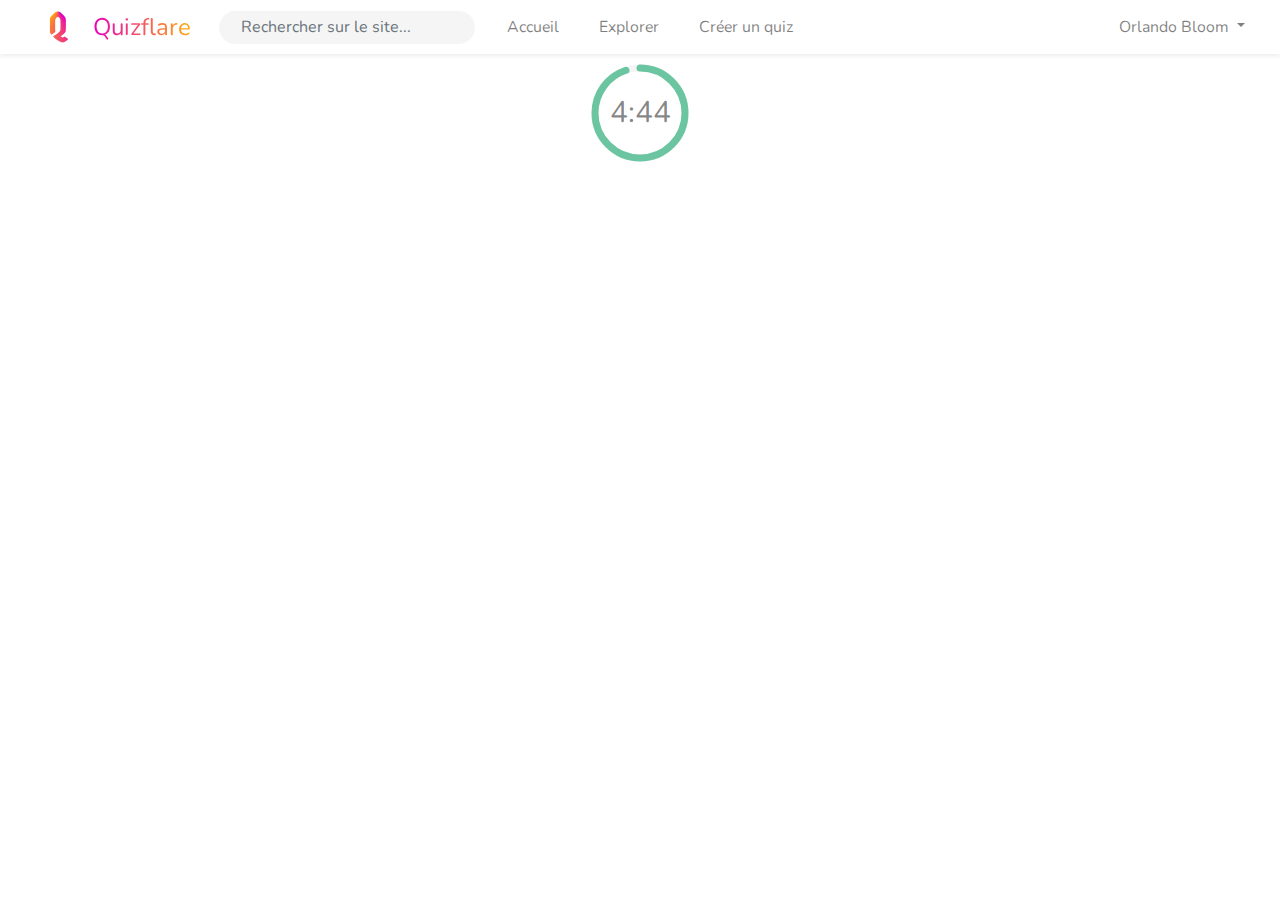
<file: images/EZ£.html>
<!DOCTYPE html>
<!-- saved from url=(0046)https://quizflare.herokuapp.com/quiz/3?lang=fr -->
<html lang="fr"><head><meta http-equiv="Content-Type" content="text/html; charset=UTF-8">
    
    <meta name="viewport" content="width=device-width, initial-scale=1">

    <!-- CSRF Token -->
    <meta name="csrf-token" content="Di7ipovrwSVQeP0Fl1LklZGSbyyqSlaxC2bJXQqR">

    <title>
        Quizflare |     Le Cinquième élément
    </title>

    <!-- Scripts -->
    <script src="./EZ£_files/app.js.téléchargement" defer=""></script>

    <!-- Fonts -->
    <link rel="dns-prefetch" href="https://fonts.gstatic.com/">
    <link href="./EZ£_files/css" rel="stylesheet">

    <!-- Styles -->
    <link href="./EZ£_files/app.css" rel="stylesheet">
    <link href="./EZ£_files/navbar.css" rel="stylesheet">
    <link href="./EZ£_files/body.css" rel="stylesheet">

    <!-- Additional links if desired -->
    
    <!-- Web app brand icon -->
    <link rel="icon" type="image/png" href="./EZ£_files/logo.svg">

<style type="text/css">
p.good_answer[data-v-45a1265a] {
    margin-right: 100px;
    font-size: 0.85em;
    color: gray;
}
.question-card[data-v-45a1265a] {
    margin: 0;
    /*box-shadow: rgba(1,1,1,0.1) 1px 1px 6px;*/
    padding: 20px;
    border-radius: 7px;
}
div.question-card > p[data-v-45a1265a] {
    font-size: large;
    color: #b9bbbe;
}

/*div.question-wrapper {*/
/*    border-radius: 10px;*/
/*    position: relative;*/
/*    background: linear-gradient(to right, #ff413c, #c900c9);*/
/*    padding: 0px;*/
/*}*/
div.question-create-header[data-v-45a1265a] {
    padding: 10px;
    background-color: white;
    border-radius: 8px;
}
div.question-create-content[data-v-45a1265a] {
    margin-top: 10px;
    display: flex;
    flex-flow: row;
}
div.question-create-content > hr[data-v-45a1265a] {
    width: 1px;
    height: auto;
    background-color: #b9bbbe;
    margin: 10px 10px 15px 20px;
}
div.question-create-content > div > p[data-v-45a1265a] {
    margin-left: 45px;
    font-size: larger;
}
div.question-create-field[data-v-45a1265a] {
    display: flex;
    align-items: center;
}
div.question-create-field > input[data-v-45a1265a] {
    border: none;
}
div.question-create-field > input[data-v-45a1265a]::-webkit-input-placeholder {
    color: rgba(0,0,0,0.41);
}
div.question-create-field > input[data-v-45a1265a]::-moz-placeholder {
    color: rgba(0,0,0,0.41);
}
div.question-create-field > input[data-v-45a1265a]:-ms-input-placeholder {
    color: rgba(0,0,0,0.41);
}
div.question-create-field > input[data-v-45a1265a]::-ms-input-placeholder {
    color: rgba(0,0,0,0.41);
}
div.question-create-field > input[data-v-45a1265a]::placeholder {
    color: rgba(0,0,0,0.41);
}
div.question-create-field > p[data-v-45a1265a] {
    white-space: nowrap;
    margin: 0 5px 0 0;
}
div.question-create-field > select[data-v-45a1265a] {
    width: auto;
}
div.question-create-answers[data-v-45a1265a] {
    width: 100%;
}
div.question-create-answers > button[data-v-45a1265a] {
    margin-left: 45px;
}
textarea[data-v-45a1265a] {
    padding-left: 45px;
    border: none;
    width: 100%;
    -webkit-appearance: none;
}
textarea[data-v-45a1265a]:focus {
    -webkit-appearance: none;
    -webkit-box-shadow: none;
}
div.add-answer[data-v-45a1265a] {
    font-size: medium;
    color: #b9bbbe;
    cursor: pointer;
    margin-left: 10px
}
</style><style type="text/css">
p[data-v-23c50b18] {
    margin-bottom: 0;
}
.empty-message[data-v-23c50b18] {
    color: rgba(0,0,0,0.64);
    font-style: italic;
    margin-left: 20px;
    margin-top: 20px
}
.legend[data-v-23c50b18] {
    color: rgba(0,0,0,0.68);
    margin: 15px 20px 10px 20px;
    display: flex;
    justify-content: space-between;
}
.legend > div[data-v-23c50b18] {
    display: flex;
}
.legend > div > p[data-v-23c50b18]:nth-child(2) {
    color: rgba(0,0,0,0.25);
    margin-left: 10px;
}
hr[data-v-23c50b18] {
    padding: 0;
    margin: 0 20px;
}
.question-list-item[data-v-23c50b18] {
    margin: 7px 10px;
}
.modal-buttons[data-v-23c50b18] {
    display: flex;
    width: 100%;
    margin-top: 20px;
    justify-content: center;
}
.modal-buttons > button[data-v-23c50b18] {
    margin-left: 20px
}
</style><style type="text/css">
.right-side[data-v-dd5e8b4c] {
    display: flex;
    align-items: center;
}
p.close[data-v-dd5e8b4c] {
    margin-bottom: 2px;
    margin-right: 10px;
    cursor: pointer;
}
div.green-dot[data-v-dd5e8b4c], div.red-dot[data-v-dd5e8b4c] {
    height: 10px;
    width: 10px;
    margin-right: 10px;
    border-radius: 10px;
}
div.green-dot[data-v-dd5e8b4c] {
    background-color: rgba(42, 144, 85, 0.63);
}
div.red-dot[data-v-dd5e8b4c] {
    background-color: rgba(224, 46, 46, 0.64);
}
.answers-list-item[data-v-dd5e8b4c] {
    display: flex;
    margin-left: 30px;
    align-items: center;
}
.answers-list[data-v-dd5e8b4c] {
    padding-bottom: 10px;
}
.answers-list-item > p[data-v-dd5e8b4c] {
    margin: 0 10px 0 0;
}
.text-answer[data-v-dd5e8b4c] {
    font-style: italic;
    color: rgba(0,0,0,0.64);
}
.dropdown-toggle[data-v-dd5e8b4c] {
    border: none;
    background-color: transparent;
    color: #b9bbbe;
    outline: none;
    box-shadow: none;
}
.select-item[data-v-dd5e8b4c] {
    display: flex;
    flex-flow: column;
    width: 100%;
    min-height: 50px;
    padding: 0 7px;
    background-color: rgba(0, 0, 0, 0.03);
    border-radius: 20px;
    overflow: hidden;
}
.type-info[data-v-dd5e8b4c] {
    width: auto;
    display: flex;
    align-items: center;
    justify-content: flex-start;
    overflow: hidden;
}
.header[data-v-dd5e8b4c] {
    width: 100%;
    display: flex;
    margin: 8px 0 4px;
    align-items: center;
    justify-content: space-between;
}
.type[data-v-dd5e8b4c] {
    color: rgba(0,0,0,0.25);
    margin: 0 10px;
    white-space: nowrap;
}
.text[data-v-dd5e8b4c] {
    margin: 0 10px;
    width: auto;
    overflow: hidden;
    white-space: nowrap;
    text-overflow: ellipsis;
}
</style><style type="text/css">
.answer-create[data-v-51a9679c] {
    margin: 10px;
    padding: 5px 10px;
    align-items: center;
    display: flex;
    border-radius: 7px;
    transition: background-color 0.3s ease-out;
    background-color: white;
    box-shadow: rgba(1,1,1,0.12) 2px 2px 7px;
}
button[data-v-51a9679c] {
    border: none; /*1px solid rgba(128, 128, 128, 0.36);*/
    margin-left: 10px;
}
button[data-v-51a9679c]:hover {
    color: rgba(0,0,0,0.36)
}
div.answer-create > p[data-v-51a9679c] {
    padding-right: 10px;
    font-size: x-large;
    align-self: center;
    margin: 0;
    color: rgba(1, 1, 1, 0.31);
}
div.answer-create > input[data-v-51a9679c] {
    background-color: transparent;
    border: none;
    -webkit-box-shadow: none;
}
</style><style type="text/css">.toggle-label[data-v-6d386a0f] {
  cursor: pointer;
  position: relative;
}
.toggle-label[data-v-6d386a0f]:before {
  position: absolute;
  top: 0.125rem;
  left: 0.125rem;
  display: block;
  content: "";
  width: 1.25rem;
  height: 1.25rem;
  border-radius: 9999%;
  background-color: white;
  background-position: center;
  background-repeat: no-repeat;
  background-size: 40%;
  background-image: url('data:image/svg+xml;charset=UTF-8,<svg xmlns="http://www.w3.org/2000/svg" width="24" height="24" viewBox="0 0 24 24" fill="none" stroke="%23a0aec0" stroke-width="6" stroke-linecap="round" stroke-linejoin="round" class="feather feather-x"><line x1="18" y1="6" x2="6" y2="18"></line><line x1="6" y1="6" x2="18" y2="18"></line></svg>');
  transition: transform 0.15s cubic-bezier(0, 0, 0.2, 1);
  transform: translateX(0);
  box-shadow: 0 4px 6px -1px rgba(0, 0, 0, 0.1), 0 2px 4px -1px rgba(0, 0, 0, 0.06);
}
.toggle-checkbox:checked + .toggle-label[data-v-6d386a0f]:before {
  transform: translateX(1.5rem);
  background-image: url('data:image/svg+xml;charset=UTF-8,<svg xmlns="http://www.w3.org/2000/svg" width="24" height="24" viewBox="0 0 24 24" fill="none" stroke="%23a0aec0" stroke-width="6" stroke-linecap="round" stroke-linejoin="round" class="feather feather-check"><polyline points="20 6 9 17 4 12"></polyline></svg>');
}
.toggle.slim .toggle-label[data-v-6d386a0f]:before {
  top: -0.15rem;
  left: 0;
}
.toggle.slim .toggle-checkbox:checked + .toggle-label[data-v-6d386a0f]:before {
  transform: translateX(1.75rem);
}
.toggle.colour .toggle-label[data-v-6d386a0f] {
  background-color: #feb2b2;
}
.toggle.colour .toggle-checkbox:checked + .toggle-label[data-v-6d386a0f] {
  background-color: #9ae6b4;
}
.toggle.colour .toggle-label[data-v-6d386a0f] {
  background-color: #feb2b2;
}
.toggle-label[data-v-6d386a0f] {
  position: relative;
}
.duration-150[data-v-6d386a0f] {
  transition-duration: 150ms;
}
.ease-out[data-v-6d386a0f] {
  transition-timing-function: cubic-bezier(0, 0, 0.2, 1);
}
.w-12[data-v-6d386a0f] {
  width: 3rem;
}
.h-6[data-v-6d386a0f] {
  height: 1.5rem;
  margin-bottom: 0;
}
.block[data-v-6d386a0f] {
  display: block;
}
.rounded-full[data-v-6d386a0f] {
  border-radius: 9999px;
}
*[data-v-6d386a0f],[data-v-6d386a0f]::after,[data-v-6d386a0f]::before {
  box-sizing: border-box;
  border-width: 0;
  border-style: solid;
  border-color: #e2e8f0;
}
.hidden[data-v-6d386a0f] {
  display: none;
}</style><style type="text/css">
.my-modal[data-v-2b5f77de] {
    display: flex;
    justify-content: center;
    position: fixed;
    top: 0;
    left: 0;
    width: 100%;
    height: 100%;
    z-index: 2000;
    overflow-y: scroll;
}
.modal-backdrop[data-v-2b5f77de] {
    position: absolute;
    top: 0;
    left: 0;
    width: 100%;
    height: 100%;
    z-index: 2010;
    -webkit-animation-name: fade-data-v-2b5f77de;
            animation-name: fade-data-v-2b5f77de;
    -webkit-animation-duration: 0.3s;
            animation-duration: 0.3s;
    -webkit-animation-fill-mode: forwards;
            animation-fill-mode: forwards;
}
.small[data-v-2b5f77de] {
    width: 25%;
}
.large[data-v-2b5f77de] {
    width: 50%;
}
.modal-context[data-v-2b5f77de] {
    position: fixed;
    display: flex;
    flex-flow: column;
    justify-content: center;
    align-content: flex-start;
    max-height: 75%;
    height: auto;
    top: 100px;
    background-color: white;
    box-shadow: rgba(1,1,1,0.21) 0 0 10px;
    -webkit-animation-name: appear-data-v-2b5f77de;
            animation-name: appear-data-v-2b5f77de;
    -webkit-animation-timing-function: ease-in-out;
            animation-timing-function: ease-in-out;
    -webkit-animation-duration: 0.3s;
            animation-duration: 0.3s;
    -webkit-animation-fill-mode: forwards;
            animation-fill-mode: forwards;
    overflow: hidden;
    z-index: 2020;
}
@-webkit-keyframes appear-data-v-2b5f77de {
from {
        top: 0;
        width: 0;
        height: 0;
        border-radius: 100%;
}
to {
        height: auto;
        border-radius: 10px;
}
}
@keyframes appear-data-v-2b5f77de {
from {
        top: 0;
        width: 0;
        height: 0;
        border-radius: 100%;
}
to {
        height: auto;
        border-radius: 10px;
}
}
@-webkit-keyframes fade-data-v-2b5f77de {
from {
        background-color: rgba(0,0,0,0);
}
to {
        background-color: rgba(0,0,0,0.21);
}
}
@keyframes fade-data-v-2b5f77de {
from {
        background-color: rgba(0,0,0,0);
}
to {
        background-color: rgba(0,0,0,0.21);
}
}
.modal-context > hr[data-v-2b5f77de] {
    margin: 0;
    padding: 0
}
.my-modal-content[data-v-2b5f77de] {
    width: 100%;
    overflow-x: hidden;
    max-height: 60vh
}
.my-modal-header[data-v-2b5f77de], .my-modal-footer[data-v-2b5f77de] {
    display: flex;
    align-content: center;
    height: 70px;
    width: 100%;
}
.modal-btn[data-v-2b5f77de] {
    background-color: rgba(255,65,60,0.89);
    border-radius: 7px;
    padding: 10px;
    margin: auto 10px auto 0;
    border: none;
    color: white;
    transition: color 0.1s ease;
}
.modal-btn[data-v-2b5f77de]:hover {
    color: rgba(255,255,255,0.78)
}
.modal-btn[data-v-2b5f77de]:active {
    background-color: rgb(224, 46, 46);
}
.modal-close[data-v-2b5f77de] {
    background-color: rgb(221, 221, 221);
    border-radius: 7px;
    padding: 10px;
    margin: auto 10px auto 0;
    color: rgba(76,76,76,0.78);
    border: none;
    transition: color 0.1s ease;
}
.modal-close[data-v-2b5f77de]:hover {
    color: rgba(155, 155, 155, 0.78)
}
.modal-close[data-v-2b5f77de]:active {
    background-color: rgb(107, 103, 103);
}
.my-modal-footer[data-v-2b5f77de] {
    justify-content: flex-end
}
.my-modal-header[data-v-2b5f77de] {
    justify-content: normal;
}
.title[data-v-2b5f77de] {
    font-size: x-large;
    color: #595959;
    margin: auto 20px;
    padding: 0
}
</style><style type="text/css">
.page-info[data-v-531f6250] {
    position: fixed;
    bottom: 10px;
    right: 10px;
    width: 70px;
    height: 70px;
    border: 3px solid white;
    border-radius: 100%;
    background: linear-gradient(120deg, rgba(247, 101, 0, 0.93), rgb(255, 46, 46), rgba(222, 0, 93, 0.9));;
    box-shadow: rgba(0,0,0,0.2) 4px 4px 14px;
    cursor: pointer;
    color: white;
    font-size: 3.1rem;
    display: flex;
    align-items: center;
    justify-content: center;
}
.page-info[data-v-531f6250]:hover {
    background: linear-gradient(120deg, rgba(242, 101, 0, 0.93), rgb(241, 44, 44), rgba(213, 0, 93, 0.9));
}
.page-info > p[data-v-531f6250] {
    margin: 0 !important;
}
.info-content[data-v-531f6250] {
    padding: 20px
}
</style><style type="text/css">.base-timer[data-v-1fc90fb6] {
  position: relative;
  width: 100px;
  height: 100px;
}
.base-timer__svg[data-v-1fc90fb6] {
  transform: scaleX(-1);
}
.base-timer__circle[data-v-1fc90fb6] {
  fill: none;
  stroke: none;
}
.base-timer__path-elapsed[data-v-1fc90fb6] {
  stroke-width: 7px;
  stroke: rgba(0, 0, 0, 0.04);
}
.base-timer__path-remaining[data-v-1fc90fb6] {
  stroke-width: 7px;
  stroke-linecap: round;
  transform: rotate(90deg);
  transform-origin: center;
  transition: 1s linear all;
  fill-rule: nonzero;
  stroke: currentColor;
}
.base-timer__path-remaining.green[data-v-1fc90fb6] {
  color: rgba(60, 180, 132, 0.75);
}
.base-timer__path-remaining.orange[data-v-1fc90fb6] {
  color: orange;
}
.base-timer__path-remaining.red[data-v-1fc90fb6] {
  color: red;
}
.base-timer__label[data-v-1fc90fb6] {
  position: absolute;
  width: 100px;
  height: 100px;
  top: 0;
  display: flex;
  align-items: center;
  justify-content: center;
  font-size: 30px;
  color: rgba(0, 0, 0, 0.48);
}</style><style type="text/css">
.start-modal-context[data-v-36f1f496] {
    padding: 20px;
}
.start-btn[data-v-36f1f496] {
    width: 100%;
    height: 50px
}
</style><style type="text/css">
.times-up[data-v-47d844ee] {
    font-size: 3em;
    color: rgba(0,0,0,0.18);
    -webkit-animation-name: appear-data-v-47d844ee;
            animation-name: appear-data-v-47d844ee;
    -webkit-animation-duration: 0.3s;
            animation-duration: 0.3s;
    -webkit-animation-fill-mode: forwards;
            animation-fill-mode: forwards;
}
.question-item[data-v-47d844ee] {
    height: 100%;
}
.quiz-challenge-window[data-v-47d844ee] {
    /*width: 65vw;*/
    height: 75vh;
    opacity: 0;
    background-color: white;
    border-radius: 10px;
    -webkit-animation-name: expand-data-v-47d844ee;
            animation-name: expand-data-v-47d844ee;
    -webkit-animation-duration: 0.3s;
            animation-duration: 0.3s;
    -webkit-animation-delay: 1s;
            animation-delay: 1s;
    -webkit-animation-fill-mode: forwards;
            animation-fill-mode: forwards;
    -webkit-animation-timing-function: ease-out;
            animation-timing-function: ease-out;
}
.quiz-challenge-context[data-v-47d844ee] {
    display: flex;
    flex-flow: column;
    align-items: center;
    justify-content: center;
    position: fixed;
    z-index: 500;
    top: 0;
    left: 0;
    width: 100%;
    height: 100%;
    background-color: rgba(255, 255, 255, 255);
    -webkit-animation-name: appear-data-v-47d844ee;
            animation-name: appear-data-v-47d844ee;
    -webkit-animation-duration: 1s;
            animation-duration: 1s;
    -webkit-animation-fill-mode: forwards;
            animation-fill-mode: forwards;
}
@-webkit-keyframes expand-data-v-47d844ee {
from {
        width: 0;
        opacity: 100%
}
to {
        width: 65vw;
        opacity: 100%
}
}
@keyframes expand-data-v-47d844ee {
from {
        width: 0;
        opacity: 100%
}
to {
        width: 65vw;
        opacity: 100%
}
}
@-webkit-keyframes appear-data-v-47d844ee {
from {
        opacity: 0;
}
to {
        opacity: 100%;
}
}
@keyframes appear-data-v-47d844ee {
from {
        opacity: 0;
}
to {
        opacity: 100%;
}
}


</style><style type="text/css">
.question-validate-button[data-v-a6951bcc] {
    width: 300px;
    min-height: 50px;
    margin: 30px auto 0;
}
.question-statement > p[data-v-a6951bcc] {
    font-size: x-large;
}
.question-context[data-v-a6951bcc] {
    display: flex;
    flex-flow: column;
    padding: 50px;
    width: 100%;
    height: 100%;
    justify-content: space-between;
    -webkit-animation: appear-data-v-a6951bcc;
            animation: appear-data-v-a6951bcc;
    -webkit-animation-duration: 1s;
            animation-duration: 1s;
    -webkit-animation-fill-mode: forwards;
            animation-fill-mode: forwards;
    overflow: auto;
}
.disabled-button[data-v-a6951bcc] {
    background-color: rgba(196,196,196,0.99) !important;
    cursor: default;
}
.disable-button[data-v-a6951bcc]:focus {
    background-color: rgba(196,196,196,0.99) !important;
}
.disable-button[data-v-a6951bcc]:active {
    background-color: rgba(196,196,196,0.99) !important;
}
@-webkit-keyframes appear-data-v-a6951bcc {
from {
        opacity: 0;
}
to {
        opacity: 100%;
}
}
@keyframes appear-data-v-a6951bcc {
from {
        opacity: 0;
}
to {
        opacity: 100%;
}
}
</style><style type="text/css">
.selected[data-v-56708ff2] {
    font-size: 1.2em;
    color: rgba(209,209,209,0.99)
}
p[data-v-56708ff2] {
    margin: 0 5px;
    color: rgba(0,0,0,0.47);
    font-size: 1.5rem;
    text-align: justify;
    overflow: hidden;
}
.answer-context[data-v-56708ff2] {
    cursor: pointer;
    display: flex;
    padding: 15px;
    justify-items: center;
}
.select-answer[data-v-56708ff2] {
    border-radius: 10px;
    background-color: rgba(0,0,0,0.02);
    box-shadow: 6px 6px 0.5rem 0.01rem rgba(0, 0, 0, 0.075) !important;
    transition: box-shadow 0.1s ease-in-out
}
.text-answer[data-v-56708ff2] {
    box-shadow: none;
    background-color: transparent;
}
.answer-input[data-v-56708ff2] {
    border: none;
    font-size: 1.5em;
    width: 100%;
    resize: none;
}
.answer-input[data-v-56708ff2]::-webkit-input-placeholder {
    color: rgba(0,0,0,0.27);
}
.answer-input[data-v-56708ff2]::-moz-placeholder {
    color: rgba(0,0,0,0.27);
}
.answer-input[data-v-56708ff2]:-ms-input-placeholder {
    color: rgba(0,0,0,0.27);
}
.answer-input[data-v-56708ff2]::-ms-input-placeholder {
    color: rgba(0,0,0,0.27);
}
.answer-input[data-v-56708ff2]::placeholder {
    color: rgba(0,0,0,0.27);
}
.answer-input[data-v-56708ff2]:focus {
    outline:0px !important;
    -webkit-appearance:none;
    box-shadow: none !important;
}
.active[data-v-56708ff2] {
    box-shadow: 0 0 0 rgba(0, 0, 0, 0.075) !important;
    background-color: rgba(0,0,0,0.05);
}
</style><style type="text/css">
.score-list[data-v-12013985] {
    padding: 10px 20px;
}
.score-item[data-v-12013985] {
    height: 20px;
    width: 100%;
    color: rgba(0,0,0,0.68);
    display: flex;
    justify-content: space-between;
}
.score-item[data-v-12013985]:nth-child(2n) {
    background-color: rgba(0,0,0,0.13)
}
.legend[data-v-12013985] {
    color: rgba(0,0,0,0.68);
    margin: 15px 20px 10px 20px;
    display: flex;
    justify-content: space-between;
}
.legend > div > p[data-v-12013985] {
    color: rgba(0, 0, 0, 0.43);
    margin-bottom: 0;
}
hr[data-v-12013985] {
    padding: 0;
    margin: 0 20px;
}
</style></head>
<body>
    <div id="app"><nav id="globalNavbar" class="navbar navbar-expand-md navbar-light bg-white shadow-sm"><div id="mainNavbarContainer"><a href="https://quizflare.herokuapp.com/home" class="navbar-brand"><img id="webAppLogo" src="./EZ£_files/logo.svg" alt="Quizshare Logo" class="svg-logo"></a> <a id="navbarTextBrand" href="https://quizflare.herokuapp.com/home" class="navbar-brand">
                    Quizflare
                </a> <button type="button" data-toggle="collapse" data-target="#navbarSupportedContent" aria-controls="navbarSupportedContent" aria-expanded="false" aria-label="Toggle navigation" class="navbar-toggler ml-auto"><span class="navbar-toggler-icon"></span></button> <div id="navbarSupportedContent" class="collapse navbar-collapse"><ul class="navbar-nav mr-auto"><li class="nav-item"><input id="navSearchbar" type="search" placeholder="Rechercher sur le site..." aria-label="Search" class="form-control glow"></li> <li><a href="https://quizflare.herokuapp.com/home" class="nav-link ">Accueil</a></li> <li><a href="https://quizflare.herokuapp.com/quiz" class="nav-link ">Explorer</a></li> <li><a href="https://quizflare.herokuapp.com/quiz/create" class="nav-link ">Créer un quiz</a></li></ul> <ul class="navbar-nav ml-auto"><li class="nav-item dropdown"><a id="navbarDropdown" href="https://quizflare.herokuapp.com/quiz/3?lang=fr#" role="button" data-toggle="dropdown" aria-haspopup="true" aria-expanded="false" class="nav-link dropdown-toggle">
                                    Orlando Bloom
                                    <span class="caret"></span></a> <div aria-labelledby="navbarDropdown" class="dropdown-menu" style="right: 0px; left: auto;"><a href="https://quizflare.herokuapp.com/quiz/create" class="dropdown-item">
                                            Créer un quiz
                                        </a> <a href="https://quizflare.herokuapp.com/profile" class="dropdown-item">
                                            Profil
                                        </a> <a href="https://quizflare.herokuapp.com/logout" onclick="event.preventDefault();
                                                     document.getElementById(&#39;logout-form&#39;).submit();" class="dropdown-item">
                                        Se déconnecter
                                    </a> <form id="logout-form" action="https://quizflare.herokuapp.com/logout" method="POST" style="display: none;"><input type="hidden" name="_token" value="Di7ipovrwSVQeP0Fl1LklZGSbyyqSlaxC2bJXQqR"></form></div></li></ul></div></div></nav> <main class="py-4"><div class="main-content"><div class="row justify-content-center"><div class="col-md-12"><div class="card explore-card"><div class="card-body d-flex"><d class="main-section"><h2 title="Le Cinquième élément" class="quiz-play-title">Le Cinquième élément</h2> <hr> <h2 title="Orlando Bloom" class="quiz-play-author">
        Créé par Orlando Bloom
        le 19/04/2020
    </h2> <h4 class="mt-4">Courte description</h4> <h5 class="quiz-short-description">Pour ceux qui se classe dans la catégorie des mites en pull-over !</h5> <h4 class="mt-4">Informations supplémentaires</h4> <h5 class="quiz-short-description">Voilà un petit questionnaire dont le thème est Le Cinquième élément, film réalisé par Luc Besson et sorti en 1997.
Quiz largement inspiré de https://www.quizz.biz/quizz-98695.html#debutform98695</h5> <div data-v-36f1f496=""><!----> <!----> <div data-v-47d844ee="" data-v-36f1f496="" class="quiz-challenge-context"><div data-v-47d844ee="" class="my-3"><div data-v-1fc90fb6="" data-v-47d844ee="" class="base-timer"><svg data-v-1fc90fb6="" viewBox="0 0 100 100" xmlns="http://www.w3.org/2000/svg" class="base-timer__svg"><g data-v-1fc90fb6="" class="base-timer__circle"><circle data-v-1fc90fb6="" cx="50" cy="50" r="45" class="base-timer__path-elapsed"></circle> <path data-v-1fc90fb6="" stroke-dasharray="268 283" d="
        M 50, 50
        m -45, 0
        a 45,45 0 1,0 90,0
        a 45,45 0 1,0 -90,0
      " class="base-timer__path-remaining green"></path></g></svg> <span data-v-1fc90fb6="" class="base-timer__label">4:44</span></div></div> <div data-v-47d844ee="" class="quiz-challenge-window shadow-lg"><!----> <!----><!----><!----><!----><!----><div data-v-47d844ee="" class="question-item"><div data-v-a6951bcc="" data-v-47d844ee="" class="question-context mb-4"><div data-v-a6951bcc=""><div data-v-a6951bcc="" class="question-statement d-flex flex-column align-items-center"><p data-v-a6951bcc="" style="color: rgba(0, 0, 0, 0.27);">Question #5</p> <p data-v-a6951bcc="" style="color: rgba(0, 0, 0, 0.78);">Quel est le prénom du prêtre Cornelius?</p> <p data-v-a6951bcc="" style="color: rgba(0, 0, 0, 0.27);">Saisissez votre réponse au clavier :</p></div> <div data-v-a6951bcc="" class="question-answers d-flex flex-column"><div data-v-56708ff2="" data-v-a6951bcc=""><!----> <div data-v-56708ff2="" class="answer-context text-answer"><textarea data-v-56708ff2="" rows="7" placeholder="Saisissez la réponse..." class="answer-input"></textarea></div></div></div></div> <button data-v-a6951bcc="" class="question-validate-button btn btn-primary">Valider</button></div></div><!----><!----><!----></div></div></div> <h2 class="mt-5">Les meilleurs scores</h2> <hr> <p>Ci-dessous, la liste des 10 meilleurs scores réalisés sur ce quiz.</p> <div data-v-12013985=""><div data-v-12013985="" class="legend mt-2"><div data-v-12013985=""><p data-v-12013985="">Nom du jouer</p></div> <div data-v-12013985="" class="d-flex"><p data-v-12013985="" class="mr-3">Score</p> <p data-v-12013985="">Temps (s)</p></div></div> <hr data-v-12013985=""> <!----> <div data-v-12013985="" class="score-list"><div data-v-12013985="" class="score-item"><div data-v-12013985=""><p data-v-12013985="">Loïs Lacroux</p></div> <div data-v-12013985="" class="d-flex"><p data-v-12013985="" class="mr-3">89%</p> <p data-v-12013985="" style="margin-left: 30px;">0:43</p></div></div></div></div></d> <d class="side-section"><div class="popular-tags"><h2>Tags populaires</h2> <hr> <div class="content"><a title="Tout ce qui concerne ce site" href="https://quizflare.herokuapp.com/quiz?tag=Quizflare" class="tag">
                Quizflare
            </a> <a title="Tout ce qui concerne l&#39;education en general" href="https://quizflare.herokuapp.com/quiz?tag=Education" class="tag">
                Education
            </a> <a title="Tout ce qui concerne l&#39;univers cinematographique" href="https://quizflare.herokuapp.com/quiz?tag=Cinema" class="tag">
                Cinema
            </a> <a title="Tout ce qui concerne l&#39;univers des jeux videos" href="https://quizflare.herokuapp.com/quiz?tag=JeuxVideos" class="tag">
                JeuxVideos
            </a></div></div> <div class="popular-quizzes"><h2>Quiz populaires</h2> <hr> <div class="d-flex flex-column"><a href="https://quizflare.herokuapp.com/quiz/1?lang=fr" class="popular-quizzes-row"><p>
                    01
                </p> <div><p>
                        Viens donc tester le fonctionnement du site !
                    </p> <p>
                        Le
                        19/04/2020
                        -
                        Orlando Bloom
                    </p></div></a> <a href="https://quizflare.herokuapp.com/quiz/3?lang=fr" class="popular-quizzes-row"><p>
                    02
                </p> <div><p>
                        Le Cinquième élément
                    </p> <p>
                        Le
                        19/04/2020
                        -
                        Orlando Bloom
                    </p></div></a> <a href="https://quizflare.herokuapp.com/quiz/4?lang=fr" class="popular-quizzes-row"><p>
                    03
                </p> <div><p>
                        Ghost Recon Wildlands
                    </p> <p>
                        Le
                        19/04/2020
                        -
                        Tangi
                    </p></div></a> <a href="https://quizflare.herokuapp.com/quiz/5?lang=fr" class="popular-quizzes-row"><p>
                    04
                </p> <div><p>
                        Peaky Blinders
                    </p> <p>
                        Le
                        15/05/2020
                        -
                        toto
                    </p></div></a></div></div></d></div></div></div></div></div> <footer><div class="container py-4"><hr class="mx-5"> <p>© 2020 Quizflare Inc.</p> <hr class="mx-5"></div></footer></main> <div data-v-531f6250=""><div data-v-531f6250="" class="page-info"><p data-v-531f6250="">?</p></div> <!----></div></div>

    


</body></html>
</file>
<file: images/EZ£_files/navbar.css>
:root {
    --navTextColor: rgba(0, 0, 0, 0.67);
}

.navbar {
    overflow: hidden;
    background-color: #333;
    position: fixed; /* Set the navbar to fixed position */
    top: 0; /* Position the navbar at the top of the page */
    width: 100%;
}

.navbar .container {
    justify-content: start;
}

#globalNavbar {
    padding: 0.2em;
    padding-left: 2vw;
    padding-right: 0vw;
    z-index: 1000;
    overflow: visible;
}

#mainNavbarContainer:nth-child(1) {
    margin: 0;
}

.svg-logo {
    width: 2em;
}

#navSearchbar {
    width: 20vw;
    margin-left: 12px;
    margin-right: 12px;
    margin-top: 2px;
    border-radius: 20px;
    background-color: #f5f5f5;
    border:none;
    padding-left:22px;
    height: 90%;
    font-size: medium;
}

/*#navSearchbar:focus {*/
/*    border-color: #ff80ff;*/
/*    box-shadow: 0px 1px 1px rgba(0, 0, 0, 0.0) inset,*/
/*    0px 0px 8px rgba(255, 120, 45, 0.9);*/
/*    background-color: rgba(255, 100, 45, 0.02);*/
/*}*/

.nav-link {
    font-size: 1.1em;
    margin-left: 12px;
    margin-right: 12px;
    padding: 6px 20px;
}

.nav-link:hover {
    text-decoration: underline;
}

.current-page {
    background: linear-gradient(55deg, rgba(255,170,9,0.9), rgba(234,0,186,0.9));
    color: white !important;
    border-radius: 4px;
    border: none;
}

#mainNavbarContainer {
    display: flex;
    flex-wrap: wrap;
    align-items: center;
    justify-content: start;
    width: 100%;
    padding-right: 15px;
    padding-left: 15px;
}

#navbarTextBrand {
    background: -webkit-linear-gradient(right, #FFAA09, #EA00BA);
    -webkit-background-clip: text;
    -webkit-text-fill-color: transparent;
    font-size: x-large;
}

#langCaret {
    display: flex;
    justify-content: space-between;
    align-items: center;
    font-size: 18px;
    color: var(--navTextColor);

}

#worldGlyph {
    width:2.5vw;
    height:2.5vh;
    margin:0;
}

#langIndicator {
    margin: 0 5px 0 0;
    font-size: small;
    color: var(--navTextColor);
}

.sep {
    margin: 0;
    padding: 0;
}

#langDropDown {
    display: flex;
    justify-content: center;
    align-items: center;
    padding: 0 5px 0 0;

}

#langDropDown:focus {
    border-color: rgba(0,0,0,0);
    box-shadow: 0 0 0 rgba(0, 0, 0, 0.0);
}

.caret, .btn {
    color: var(--navTextColor);
}

#langDropDownContent {
    right: 0;
    left:auto;
    z-index: 1;
}

.lang-item {
    color: var(--navTextColor);
}

.lang-item:hover {
    color: var(--navTextColor);
    text-decoration: underline;
}

.loc-flag {
    width: 2em;
    margin-right: 5px;
}

.dropdown-item {
    display: flex;
}
</file>
<file: images/EZ£_files/body.css>
:root {
    --backgroundColor : white;
    /*--backgroundColor : #f2f2f2;*/
}

body {
    background-color: var(--backgroundColor);
}

#app {
    height:100%;
    /*background-image: url("../images/close-up-photography-of-colored-pencils-743986.png");*/
    background-size: cover;
    background-position-y: bottom;
    background-color: var(--backgroundColor);
}

main {
    margin-top : 55px;
    background-color: var(--backgroundColor);
}

.glow:focus {
    border-color: #ff80ff;
    box-shadow: 0px 1px 1px rgba(0, 0, 0, 0.0) inset,
    0px 0px 8px rgba(255, 120, 45, 0.9);
    background-color: rgba(255, 100, 45, 0.02);
}

footer > div.container {
    display: flex;
    justify-content: center;
    color: var(--navTextColor);
    align-items: center;
}

footer > div.container > p {
    padding:0;
    margin: 0;

}

footer > div.container > hr {
    height: 0.001em;
    width: 20%;
    padding: 0;
    color: var(--navTextColor);
}

.auth-card {
    background: rgba(100%, 100%, 100%, 0.7);
    color: var(--navTextColor)
}

.auth-card .card-header {
    font-size:20px;
    background: white;
}

.auth-card .card-body {
    padding-top: 40px;
    padding-bottom: 40px;
}

#bigLogo {
    height:12vh;
}

#bigBigLogo {
    height:15vh;
    margin-right: 30px
}

.container {
    padding-bottom: 10px;
}

.btn-primary {
    border: none;
    margin-top: 20px;
    background-color: #ff3131;
    color: white;
}

.btn-primary:hover {
    background-color: #e52d2d;
}

.btn-primary:active {
    background-color: #b02323 !important;
}

.btn-primary:focus {
    background-color: #e52d2d !important;
}

.brand-title {
    display: flex;
    align-items: flex-start;
    justify-content: center;
    padding-bottom: 10px;
    padding-top: 10px;
}

.brand-title > p {
    background: linear-gradient(55deg, rgba(255,170,9,0.9), rgba(234,0,186,0.9));
    -webkit-background-clip: text;
    -webkit-text-fill-color: transparent;
    font-size: 4em;
    padding-left: 40px;
}

.explore-card {
    background-color: white;
    border-radius: 0;
    border: none;
    /*-webkit-box-shadow: 0px 0px 11px 0px rgba(0,0,0,0.14);*/
    /*-moz-box-shadow: 0px 0px 11px 0px rgba(0,0,0,0.14);*/
    /*box-shadow: 0px 0px 11px 0px rgba(0,0,0,0.14);*/
}
/* when viewport is small -> stack layout
with tags on bottom*/
.main-section {
    width:70%;
}

.main-section > h2 {
    display: flex;
    align-items: baseline;
}

.main-section > h2 > p {
    color: #cccccc;
    font-size: 0.8em;
    margin: 0px 10px;
}

.side-section {
    width:25%;
    display: flex;
    flex-flow: column;
    margin-left: 5%;
}

.main-content {
    margin: 0 15% 0 15%;
    text-align: justify;
}

h2.quiz-title {
    /*display: flex;*/
    font-weight: lighter;
    font-size: x-large;
    margin-bottom: 0;
    color: rgb(65, 68, 71);
    align-items: baseline;
}

p.quiz-short-description {
    color: #000000;
    margin-bottom: 7px;
}

.explore-card > .card-body {
    padding: 2.25rem;
}

div.quiz-item {
    display: flex;
    flex-flow: column;
    padding: 30px 0px;
}

div.quiz-item:hover {
    text-decoration: none;
    background-color: #fcfcfc;
}

p.quiz-date {
    margin:0;
    color: #748285;
}

div.rating {
    display: flex;
    justify-content: space-between;
    color: #c183a0;
    font-size: small;
}

a.quiz-item-link {
    text-decoration: none;
}


div.popular-tags {
    width:100%;
    margin-bottom: 30px;
}

div.popular-tags > div.content {
    display: flex;
    flex-wrap: wrap;
    justify-content: start;
}

a.tag {
    margin: 2px;
    color: white;
    padding: 1px 10px 1px 10px;
    border-radius: 20px;
    background: linear-gradient(55deg, rgba(233, 56, 0, 0.8), rgba(222, 0, 93, 0.8));
    cursor: pointer;
    text-decoration: none;
    transform: scale(1);
}

a.tag:hover {
    transform: scale(1.04);
}

.popular-quizzes-row {
    display: flex;
    text-decoration: none;
    /*align-items: first;*/
}

.popular-quizzes-row:hover {
    text-decoration: none;
    background-color: #f9f9f9;
}

a.popular-quizzes-row > p {
    font-size: x-large;
    color: #e2e2e2;
    margin: 6px;
}

a.popular-quizzes-row > div {
    margin: 10px 0 0 10px;
    color: #1b1e21;
}

a.popular-quizzes-row > div > p {
    margin:0;
    /*font-weight: bold;*/
    color: #1b1e21;
}

a.popular-quizzes-row > div > p:nth-child(2) {
    color: #8b969e;
    font-weight: initial;
}

form.quiz-creation-form > div.form-item {
    display: flex;
    flex-flow: column;
}

form > .form-item > label {
    margin-top: 10px;
}

form > .hover-indicator:hover:before {
    visibility: visible;
    width: 30px;
}

form > .hover-indicator:before {
    content: '';
    visibility: hidden;
    position: absolute;
    width: 0;
    height: 5px;
    margin-top: 5px;
    background: linear-gradient(55deg, rgba(233, 100, 0, 0.9), rgba(222, 0, 93, 0.9));
    transition: .1s linear;
    /*border-radius: 10px;*/
}

form > .form-item {
    display: flex;
    margin-top: 20px;
    font-size: large;
}

div.difficulty-level {
    /*display: flex;*/
    /*flex-flow: column;*/
}

.quiz-picture-input > label {
    font-size: large;
    margin-top: 20px;
}

.quiz-play-author {
    color: rgba(0, 0, 0, 0.56);
    font-size: x-large;
    overflow: hidden;
    margin-bottom: 20px;
}

.quiz-play-title {
    overflow: hidden;
}

h5.quiz-short-description {
    color: rgba(0,0,0,0.44)
}

.home-expo {
    height: 400px;
    width: auto;
    border-radius: 10px;
}

.expo-text {
    color: rgba(0,0,0,0.54);
    font-size: 2em;
    text-align: justify;
}

.home-sep {
    color: transparent;
    background-color: transparent;
    border: none;
    padding: 50px
}

.brand-gradient {
    background: linear-gradient(55deg, rgba(255,170,9,0.9), rgba(234,0,186,0.9));
    -webkit-background-clip: text;
    -webkit-text-fill-color: transparent;
}

.noselect {
    -webkit-touch-callout: none; /* iOS Safari */
    -webkit-user-select: none; /* Safari */
    -khtml-user-select: none; /* Konqueror HTML */
    -moz-user-select: none; /* Old versions of Firefox */
    -ms-user-select: none; /* Internet Explorer/Edge */
    user-select: none; /* Non-prefixed version, currently
                                 supported by Chrome, Opera and Firefox */
}

h2.heading {
    margin-top: 50px;
}
</file>
<file: images/EZ£_files/app.css>
@import url(https://fonts.googleapis.com/css?family=Nunito);@charset "UTF-8";

/*!
 * Bootstrap v4.4.1 (https://getbootstrap.com/)
 * Copyright 2011-2019 The Bootstrap Authors
 * Copyright 2011-2019 Twitter, Inc.
 * Licensed under MIT (https://github.com/twbs/bootstrap/blob/master/LICENSE)
 */

:root {
  --blue: #3490dc;
  --indigo: #6574cd;
  --purple: #9561e2;
  --pink: #f66d9b;
  --red: #e3342f;
  --orange: #f6993f;
  --yellow: #ffed4a;
  --green: #38c172;
  --teal: #4dc0b5;
  --cyan: #6cb2eb;
  --white: #fff;
  --gray: #6c757d;
  --gray-dark: #343a40;
  --primary: #3490dc;
  --secondary: #6c757d;
  --success: #38c172;
  --info: #6cb2eb;
  --warning: #ffed4a;
  --danger: #e3342f;
  --light: #f8f9fa;
  --dark: #343a40;
  --breakpoint-xs: 0;
  --breakpoint-sm: 576px;
  --breakpoint-md: 768px;
  --breakpoint-lg: 992px;
  --breakpoint-xl: 1200px;
  --font-family-sans-serif: "Nunito", sans-serif;
  --font-family-monospace: SFMono-Regular, Menlo, Monaco, Consolas, "Liberation Mono", "Courier New", monospace;
}

*,
*::before,
*::after {
  box-sizing: border-box;
}

html {
  font-family: sans-serif;
  line-height: 1.15;
  -webkit-text-size-adjust: 100%;
  -webkit-tap-highlight-color: rgba(0, 0, 0, 0);
}

article,
aside,
figcaption,
figure,
footer,
header,
hgroup,
main,
nav,
section {
  display: block;
}

body {
  margin: 0;
  font-family: "Nunito", sans-serif;
  font-size: 0.9rem;
  font-weight: 400;
  line-height: 1.6;
  color: #212529;
  text-align: left;
  background-color: #f8fafc;
}

[tabindex="-1"]:focus:not(:focus-visible) {
  outline: 0 !important;
}

hr {
  box-sizing: content-box;
  height: 0;
  overflow: visible;
}

h1,
h2,
h3,
h4,
h5,
h6 {
  margin-top: 0;
  margin-bottom: 0.5rem;
}

p {
  margin-top: 0;
  margin-bottom: 1rem;
}

abbr[title],
abbr[data-original-title] {
  text-decoration: underline;
  -webkit-text-decoration: underline dotted;
          text-decoration: underline dotted;
  cursor: help;
  border-bottom: 0;
  -webkit-text-decoration-skip-ink: none;
          text-decoration-skip-ink: none;
}

address {
  margin-bottom: 1rem;
  font-style: normal;
  line-height: inherit;
}

ol,
ul,
dl {
  margin-top: 0;
  margin-bottom: 1rem;
}

ol ol,
ul ul,
ol ul,
ul ol {
  margin-bottom: 0;
}

dt {
  font-weight: 700;
}

dd {
  margin-bottom: 0.5rem;
  margin-left: 0;
}

blockquote {
  margin: 0 0 1rem;
}

b,
strong {
  font-weight: bolder;
}

small {
  font-size: 80%;
}

sub,
sup {
  position: relative;
  font-size: 75%;
  line-height: 0;
  vertical-align: baseline;
}

sub {
  bottom: -0.25em;
}

sup {
  top: -0.5em;
}

a {
  color: #3490dc;
  text-decoration: none;
  background-color: transparent;
}

a:hover {
  color: #1d68a7;
  text-decoration: underline;
}

a:not([href]) {
  color: inherit;
  text-decoration: none;
}

a:not([href]):hover {
  color: inherit;
  text-decoration: none;
}

pre,
code,
kbd,
samp {
  font-family: SFMono-Regular, Menlo, Monaco, Consolas, "Liberation Mono", "Courier New", monospace;
  font-size: 1em;
}

pre {
  margin-top: 0;
  margin-bottom: 1rem;
  overflow: auto;
}

figure {
  margin: 0 0 1rem;
}

img {
  vertical-align: middle;
  border-style: none;
}

svg {
  overflow: hidden;
  vertical-align: middle;
}

table {
  border-collapse: collapse;
}

caption {
  padding-top: 0.75rem;
  padding-bottom: 0.75rem;
  color: #6c757d;
  text-align: left;
  caption-side: bottom;
}

th {
  text-align: inherit;
}

label {
  display: inline-block;
  margin-bottom: 0.5rem;
}

button {
  border-radius: 0;
}

button:focus {
  outline: 1px dotted;
  outline: 5px auto -webkit-focus-ring-color;
}

input,
button,
select,
optgroup,
textarea {
  margin: 0;
  font-family: inherit;
  font-size: inherit;
  line-height: inherit;
}

button,
input {
  overflow: visible;
}

button,
select {
  text-transform: none;
}

select {
  word-wrap: normal;
}

button,
[type=button],
[type=reset],
[type=submit] {
  -webkit-appearance: button;
}

button:not(:disabled),
[type=button]:not(:disabled),
[type=reset]:not(:disabled),
[type=submit]:not(:disabled) {
  cursor: pointer;
}

button::-moz-focus-inner,
[type=button]::-moz-focus-inner,
[type=reset]::-moz-focus-inner,
[type=submit]::-moz-focus-inner {
  padding: 0;
  border-style: none;
}

input[type=radio],
input[type=checkbox] {
  box-sizing: border-box;
  padding: 0;
}

input[type=date],
input[type=time],
input[type=datetime-local],
input[type=month] {
  -webkit-appearance: listbox;
}

textarea {
  overflow: auto;
  resize: vertical;
}

fieldset {
  min-width: 0;
  padding: 0;
  margin: 0;
  border: 0;
}

legend {
  display: block;
  width: 100%;
  max-width: 100%;
  padding: 0;
  margin-bottom: 0.5rem;
  font-size: 1.5rem;
  line-height: inherit;
  color: inherit;
  white-space: normal;
}

progress {
  vertical-align: baseline;
}

[type=number]::-webkit-inner-spin-button,
[type=number]::-webkit-outer-spin-button {
  height: auto;
}

[type=search] {
  outline-offset: -2px;
  -webkit-appearance: none;
}

[type=search]::-webkit-search-decoration {
  -webkit-appearance: none;
}

::-webkit-file-upload-button {
  font: inherit;
  -webkit-appearance: button;
}

output {
  display: inline-block;
}

summary {
  display: list-item;
  cursor: pointer;
}

template {
  display: none;
}

[hidden] {
  display: none !important;
}

h1,
h2,
h3,
h4,
h5,
h6,
.h1,
.h2,
.h3,
.h4,
.h5,
.h6 {
  margin-bottom: 0.5rem;
  font-weight: 500;
  line-height: 1.2;
}

h1,
.h1 {
  font-size: 2.25rem;
}

h2,
.h2 {
  font-size: 1.8rem;
}

h3,
.h3 {
  font-size: 1.575rem;
}

h4,
.h4 {
  font-size: 1.35rem;
}

h5,
.h5 {
  font-size: 1.125rem;
}

h6,
.h6 {
  font-size: 0.9rem;
}

.lead {
  font-size: 1.125rem;
  font-weight: 300;
}

.display-1 {
  font-size: 6rem;
  font-weight: 300;
  line-height: 1.2;
}

.display-2 {
  font-size: 5.5rem;
  font-weight: 300;
  line-height: 1.2;
}

.display-3 {
  font-size: 4.5rem;
  font-weight: 300;
  line-height: 1.2;
}

.display-4 {
  font-size: 3.5rem;
  font-weight: 300;
  line-height: 1.2;
}

hr {
  margin-top: 1rem;
  margin-bottom: 1rem;
  border: 0;
  border-top: 1px solid rgba(0, 0, 0, 0.1);
}

small,
.small {
  font-size: 80%;
  font-weight: 400;
}

mark,
.mark {
  padding: 0.2em;
  background-color: #fcf8e3;
}

.list-unstyled {
  padding-left: 0;
  list-style: none;
}

.list-inline {
  padding-left: 0;
  list-style: none;
}

.list-inline-item {
  display: inline-block;
}

.list-inline-item:not(:last-child) {
  margin-right: 0.5rem;
}

.initialism {
  font-size: 90%;
  text-transform: uppercase;
}

.blockquote {
  margin-bottom: 1rem;
  font-size: 1.125rem;
}

.blockquote-footer {
  display: block;
  font-size: 80%;
  color: #6c757d;
}

.blockquote-footer::before {
  content: "\2014\A0";
}

.img-fluid {
  max-width: 100%;
  height: auto;
}

.img-thumbnail {
  padding: 0.25rem;
  background-color: #f8fafc;
  border: 1px solid #dee2e6;
  border-radius: 0.25rem;
  max-width: 100%;
  height: auto;
}

.figure {
  display: inline-block;
}

.figure-img {
  margin-bottom: 0.5rem;
  line-height: 1;
}

.figure-caption {
  font-size: 90%;
  color: #6c757d;
}

code {
  font-size: 87.5%;
  color: #f66d9b;
  word-wrap: break-word;
}

a > code {
  color: inherit;
}

kbd {
  padding: 0.2rem 0.4rem;
  font-size: 87.5%;
  color: #fff;
  background-color: #212529;
  border-radius: 0.2rem;
}

kbd kbd {
  padding: 0;
  font-size: 100%;
  font-weight: 700;
}

pre {
  display: block;
  font-size: 87.5%;
  color: #212529;
}

pre code {
  font-size: inherit;
  color: inherit;
  word-break: normal;
}

.pre-scrollable {
  max-height: 340px;
  overflow-y: scroll;
}

.container {
  width: 100%;
  padding-right: 15px;
  padding-left: 15px;
  margin-right: auto;
  margin-left: auto;
}

@media (min-width: 576px) {
  .container {
    max-width: 540px;
  }
}

@media (min-width: 768px) {
  .container {
    max-width: 720px;
  }
}

@media (min-width: 992px) {
  .container {
    max-width: 960px;
  }
}

@media (min-width: 1200px) {
  .container {
    max-width: 1140px;
  }
}

.container-fluid,
.container-xl,
.container-lg,
.container-md,
.container-sm {
  width: 100%;
  padding-right: 15px;
  padding-left: 15px;
  margin-right: auto;
  margin-left: auto;
}

@media (min-width: 576px) {
  .container-sm,
  .container {
    max-width: 540px;
  }
}

@media (min-width: 768px) {
  .container-md,
  .container-sm,
  .container {
    max-width: 720px;
  }
}

@media (min-width: 992px) {
  .container-lg,
  .container-md,
  .container-sm,
  .container {
    max-width: 960px;
  }
}

@media (min-width: 1200px) {
  .container-xl,
  .container-lg,
  .container-md,
  .container-sm,
  .container {
    max-width: 1140px;
  }
}

.row {
  display: flex;
  flex-wrap: wrap;
  margin-right: -15px;
  margin-left: -15px;
}

.no-gutters {
  margin-right: 0;
  margin-left: 0;
}

.no-gutters > .col,
.no-gutters > [class*=col-] {
  padding-right: 0;
  padding-left: 0;
}

.col-xl,
.col-xl-auto,
.col-xl-12,
.col-xl-11,
.col-xl-10,
.col-xl-9,
.col-xl-8,
.col-xl-7,
.col-xl-6,
.col-xl-5,
.col-xl-4,
.col-xl-3,
.col-xl-2,
.col-xl-1,
.col-lg,
.col-lg-auto,
.col-lg-12,
.col-lg-11,
.col-lg-10,
.col-lg-9,
.col-lg-8,
.col-lg-7,
.col-lg-6,
.col-lg-5,
.col-lg-4,
.col-lg-3,
.col-lg-2,
.col-lg-1,
.col-md,
.col-md-auto,
.col-md-12,
.col-md-11,
.col-md-10,
.col-md-9,
.col-md-8,
.col-md-7,
.col-md-6,
.col-md-5,
.col-md-4,
.col-md-3,
.col-md-2,
.col-md-1,
.col-sm,
.col-sm-auto,
.col-sm-12,
.col-sm-11,
.col-sm-10,
.col-sm-9,
.col-sm-8,
.col-sm-7,
.col-sm-6,
.col-sm-5,
.col-sm-4,
.col-sm-3,
.col-sm-2,
.col-sm-1,
.col,
.col-auto,
.col-12,
.col-11,
.col-10,
.col-9,
.col-8,
.col-7,
.col-6,
.col-5,
.col-4,
.col-3,
.col-2,
.col-1 {
  position: relative;
  width: 100%;
  padding-right: 15px;
  padding-left: 15px;
}

.col {
  flex-basis: 0;
  flex-grow: 1;
  max-width: 100%;
}

.row-cols-1 > * {
  flex: 0 0 100%;
  max-width: 100%;
}

.row-cols-2 > * {
  flex: 0 0 50%;
  max-width: 50%;
}

.row-cols-3 > * {
  flex: 0 0 33.3333333333%;
  max-width: 33.3333333333%;
}

.row-cols-4 > * {
  flex: 0 0 25%;
  max-width: 25%;
}

.row-cols-5 > * {
  flex: 0 0 20%;
  max-width: 20%;
}

.row-cols-6 > * {
  flex: 0 0 16.6666666667%;
  max-width: 16.6666666667%;
}

.col-auto {
  flex: 0 0 auto;
  width: auto;
  max-width: 100%;
}

.col-1 {
  flex: 0 0 8.3333333333%;
  max-width: 8.3333333333%;
}

.col-2 {
  flex: 0 0 16.6666666667%;
  max-width: 16.6666666667%;
}

.col-3 {
  flex: 0 0 25%;
  max-width: 25%;
}

.col-4 {
  flex: 0 0 33.3333333333%;
  max-width: 33.3333333333%;
}

.col-5 {
  flex: 0 0 41.6666666667%;
  max-width: 41.6666666667%;
}

.col-6 {
  flex: 0 0 50%;
  max-width: 50%;
}

.col-7 {
  flex: 0 0 58.3333333333%;
  max-width: 58.3333333333%;
}

.col-8 {
  flex: 0 0 66.6666666667%;
  max-width: 66.6666666667%;
}

.col-9 {
  flex: 0 0 75%;
  max-width: 75%;
}

.col-10 {
  flex: 0 0 83.3333333333%;
  max-width: 83.3333333333%;
}

.col-11 {
  flex: 0 0 91.6666666667%;
  max-width: 91.6666666667%;
}

.col-12 {
  flex: 0 0 100%;
  max-width: 100%;
}

.order-first {
  order: -1;
}

.order-last {
  order: 13;
}

.order-0 {
  order: 0;
}

.order-1 {
  order: 1;
}

.order-2 {
  order: 2;
}

.order-3 {
  order: 3;
}

.order-4 {
  order: 4;
}

.order-5 {
  order: 5;
}

.order-6 {
  order: 6;
}

.order-7 {
  order: 7;
}

.order-8 {
  order: 8;
}

.order-9 {
  order: 9;
}

.order-10 {
  order: 10;
}

.order-11 {
  order: 11;
}

.order-12 {
  order: 12;
}

.offset-1 {
  margin-left: 8.3333333333%;
}

.offset-2 {
  margin-left: 16.6666666667%;
}

.offset-3 {
  margin-left: 25%;
}

.offset-4 {
  margin-left: 33.3333333333%;
}

.offset-5 {
  margin-left: 41.6666666667%;
}

.offset-6 {
  margin-left: 50%;
}

.offset-7 {
  margin-left: 58.3333333333%;
}

.offset-8 {
  margin-left: 66.6666666667%;
}

.offset-9 {
  margin-left: 75%;
}

.offset-10 {
  margin-left: 83.3333333333%;
}

.offset-11 {
  margin-left: 91.6666666667%;
}

@media (min-width: 576px) {
  .col-sm {
    flex-basis: 0;
    flex-grow: 1;
    max-width: 100%;
  }

  .row-cols-sm-1 > * {
    flex: 0 0 100%;
    max-width: 100%;
  }

  .row-cols-sm-2 > * {
    flex: 0 0 50%;
    max-width: 50%;
  }

  .row-cols-sm-3 > * {
    flex: 0 0 33.3333333333%;
    max-width: 33.3333333333%;
  }

  .row-cols-sm-4 > * {
    flex: 0 0 25%;
    max-width: 25%;
  }

  .row-cols-sm-5 > * {
    flex: 0 0 20%;
    max-width: 20%;
  }

  .row-cols-sm-6 > * {
    flex: 0 0 16.6666666667%;
    max-width: 16.6666666667%;
  }

  .col-sm-auto {
    flex: 0 0 auto;
    width: auto;
    max-width: 100%;
  }

  .col-sm-1 {
    flex: 0 0 8.3333333333%;
    max-width: 8.3333333333%;
  }

  .col-sm-2 {
    flex: 0 0 16.6666666667%;
    max-width: 16.6666666667%;
  }

  .col-sm-3 {
    flex: 0 0 25%;
    max-width: 25%;
  }

  .col-sm-4 {
    flex: 0 0 33.3333333333%;
    max-width: 33.3333333333%;
  }

  .col-sm-5 {
    flex: 0 0 41.6666666667%;
    max-width: 41.6666666667%;
  }

  .col-sm-6 {
    flex: 0 0 50%;
    max-width: 50%;
  }

  .col-sm-7 {
    flex: 0 0 58.3333333333%;
    max-width: 58.3333333333%;
  }

  .col-sm-8 {
    flex: 0 0 66.6666666667%;
    max-width: 66.6666666667%;
  }

  .col-sm-9 {
    flex: 0 0 75%;
    max-width: 75%;
  }

  .col-sm-10 {
    flex: 0 0 83.3333333333%;
    max-width: 83.3333333333%;
  }

  .col-sm-11 {
    flex: 0 0 91.6666666667%;
    max-width: 91.6666666667%;
  }

  .col-sm-12 {
    flex: 0 0 100%;
    max-width: 100%;
  }

  .order-sm-first {
    order: -1;
  }

  .order-sm-last {
    order: 13;
  }

  .order-sm-0 {
    order: 0;
  }

  .order-sm-1 {
    order: 1;
  }

  .order-sm-2 {
    order: 2;
  }

  .order-sm-3 {
    order: 3;
  }

  .order-sm-4 {
    order: 4;
  }

  .order-sm-5 {
    order: 5;
  }

  .order-sm-6 {
    order: 6;
  }

  .order-sm-7 {
    order: 7;
  }

  .order-sm-8 {
    order: 8;
  }

  .order-sm-9 {
    order: 9;
  }

  .order-sm-10 {
    order: 10;
  }

  .order-sm-11 {
    order: 11;
  }

  .order-sm-12 {
    order: 12;
  }

  .offset-sm-0 {
    margin-left: 0;
  }

  .offset-sm-1 {
    margin-left: 8.3333333333%;
  }

  .offset-sm-2 {
    margin-left: 16.6666666667%;
  }

  .offset-sm-3 {
    margin-left: 25%;
  }

  .offset-sm-4 {
    margin-left: 33.3333333333%;
  }

  .offset-sm-5 {
    margin-left: 41.6666666667%;
  }

  .offset-sm-6 {
    margin-left: 50%;
  }

  .offset-sm-7 {
    margin-left: 58.3333333333%;
  }

  .offset-sm-8 {
    margin-left: 66.6666666667%;
  }

  .offset-sm-9 {
    margin-left: 75%;
  }

  .offset-sm-10 {
    margin-left: 83.3333333333%;
  }

  .offset-sm-11 {
    margin-left: 91.6666666667%;
  }
}

@media (min-width: 768px) {
  .col-md {
    flex-basis: 0;
    flex-grow: 1;
    max-width: 100%;
  }

  .row-cols-md-1 > * {
    flex: 0 0 100%;
    max-width: 100%;
  }

  .row-cols-md-2 > * {
    flex: 0 0 50%;
    max-width: 50%;
  }

  .row-cols-md-3 > * {
    flex: 0 0 33.3333333333%;
    max-width: 33.3333333333%;
  }

  .row-cols-md-4 > * {
    flex: 0 0 25%;
    max-width: 25%;
  }

  .row-cols-md-5 > * {
    flex: 0 0 20%;
    max-width: 20%;
  }

  .row-cols-md-6 > * {
    flex: 0 0 16.6666666667%;
    max-width: 16.6666666667%;
  }

  .col-md-auto {
    flex: 0 0 auto;
    width: auto;
    max-width: 100%;
  }

  .col-md-1 {
    flex: 0 0 8.3333333333%;
    max-width: 8.3333333333%;
  }

  .col-md-2 {
    flex: 0 0 16.6666666667%;
    max-width: 16.6666666667%;
  }

  .col-md-3 {
    flex: 0 0 25%;
    max-width: 25%;
  }

  .col-md-4 {
    flex: 0 0 33.3333333333%;
    max-width: 33.3333333333%;
  }

  .col-md-5 {
    flex: 0 0 41.6666666667%;
    max-width: 41.6666666667%;
  }

  .col-md-6 {
    flex: 0 0 50%;
    max-width: 50%;
  }

  .col-md-7 {
    flex: 0 0 58.3333333333%;
    max-width: 58.3333333333%;
  }

  .col-md-8 {
    flex: 0 0 66.6666666667%;
    max-width: 66.6666666667%;
  }

  .col-md-9 {
    flex: 0 0 75%;
    max-width: 75%;
  }

  .col-md-10 {
    flex: 0 0 83.3333333333%;
    max-width: 83.3333333333%;
  }

  .col-md-11 {
    flex: 0 0 91.6666666667%;
    max-width: 91.6666666667%;
  }

  .col-md-12 {
    flex: 0 0 100%;
    max-width: 100%;
  }

  .order-md-first {
    order: -1;
  }

  .order-md-last {
    order: 13;
  }

  .order-md-0 {
    order: 0;
  }

  .order-md-1 {
    order: 1;
  }

  .order-md-2 {
    order: 2;
  }

  .order-md-3 {
    order: 3;
  }

  .order-md-4 {
    order: 4;
  }

  .order-md-5 {
    order: 5;
  }

  .order-md-6 {
    order: 6;
  }

  .order-md-7 {
    order: 7;
  }

  .order-md-8 {
    order: 8;
  }

  .order-md-9 {
    order: 9;
  }

  .order-md-10 {
    order: 10;
  }

  .order-md-11 {
    order: 11;
  }

  .order-md-12 {
    order: 12;
  }

  .offset-md-0 {
    margin-left: 0;
  }

  .offset-md-1 {
    margin-left: 8.3333333333%;
  }

  .offset-md-2 {
    margin-left: 16.6666666667%;
  }

  .offset-md-3 {
    margin-left: 25%;
  }

  .offset-md-4 {
    margin-left: 33.3333333333%;
  }

  .offset-md-5 {
    margin-left: 41.6666666667%;
  }

  .offset-md-6 {
    margin-left: 50%;
  }

  .offset-md-7 {
    margin-left: 58.3333333333%;
  }

  .offset-md-8 {
    margin-left: 66.6666666667%;
  }

  .offset-md-9 {
    margin-left: 75%;
  }

  .offset-md-10 {
    margin-left: 83.3333333333%;
  }

  .offset-md-11 {
    margin-left: 91.6666666667%;
  }
}

@media (min-width: 992px) {
  .col-lg {
    flex-basis: 0;
    flex-grow: 1;
    max-width: 100%;
  }

  .row-cols-lg-1 > * {
    flex: 0 0 100%;
    max-width: 100%;
  }

  .row-cols-lg-2 > * {
    flex: 0 0 50%;
    max-width: 50%;
  }

  .row-cols-lg-3 > * {
    flex: 0 0 33.3333333333%;
    max-width: 33.3333333333%;
  }

  .row-cols-lg-4 > * {
    flex: 0 0 25%;
    max-width: 25%;
  }

  .row-cols-lg-5 > * {
    flex: 0 0 20%;
    max-width: 20%;
  }

  .row-cols-lg-6 > * {
    flex: 0 0 16.6666666667%;
    max-width: 16.6666666667%;
  }

  .col-lg-auto {
    flex: 0 0 auto;
    width: auto;
    max-width: 100%;
  }

  .col-lg-1 {
    flex: 0 0 8.3333333333%;
    max-width: 8.3333333333%;
  }

  .col-lg-2 {
    flex: 0 0 16.6666666667%;
    max-width: 16.6666666667%;
  }

  .col-lg-3 {
    flex: 0 0 25%;
    max-width: 25%;
  }

  .col-lg-4 {
    flex: 0 0 33.3333333333%;
    max-width: 33.3333333333%;
  }

  .col-lg-5 {
    flex: 0 0 41.6666666667%;
    max-width: 41.6666666667%;
  }

  .col-lg-6 {
    flex: 0 0 50%;
    max-width: 50%;
  }

  .col-lg-7 {
    flex: 0 0 58.3333333333%;
    max-width: 58.3333333333%;
  }

  .col-lg-8 {
    flex: 0 0 66.6666666667%;
    max-width: 66.6666666667%;
  }

  .col-lg-9 {
    flex: 0 0 75%;
    max-width: 75%;
  }

  .col-lg-10 {
    flex: 0 0 83.3333333333%;
    max-width: 83.3333333333%;
  }

  .col-lg-11 {
    flex: 0 0 91.6666666667%;
    max-width: 91.6666666667%;
  }

  .col-lg-12 {
    flex: 0 0 100%;
    max-width: 100%;
  }

  .order-lg-first {
    order: -1;
  }

  .order-lg-last {
    order: 13;
  }

  .order-lg-0 {
    order: 0;
  }

  .order-lg-1 {
    order: 1;
  }

  .order-lg-2 {
    order: 2;
  }

  .order-lg-3 {
    order: 3;
  }

  .order-lg-4 {
    order: 4;
  }

  .order-lg-5 {
    order: 5;
  }

  .order-lg-6 {
    order: 6;
  }

  .order-lg-7 {
    order: 7;
  }

  .order-lg-8 {
    order: 8;
  }

  .order-lg-9 {
    order: 9;
  }

  .order-lg-10 {
    order: 10;
  }

  .order-lg-11 {
    order: 11;
  }

  .order-lg-12 {
    order: 12;
  }

  .offset-lg-0 {
    margin-left: 0;
  }

  .offset-lg-1 {
    margin-left: 8.3333333333%;
  }

  .offset-lg-2 {
    margin-left: 16.6666666667%;
  }

  .offset-lg-3 {
    margin-left: 25%;
  }

  .offset-lg-4 {
    margin-left: 33.3333333333%;
  }

  .offset-lg-5 {
    margin-left: 41.6666666667%;
  }

  .offset-lg-6 {
    margin-left: 50%;
  }

  .offset-lg-7 {
    margin-left: 58.3333333333%;
  }

  .offset-lg-8 {
    margin-left: 66.6666666667%;
  }

  .offset-lg-9 {
    margin-left: 75%;
  }

  .offset-lg-10 {
    margin-left: 83.3333333333%;
  }

  .offset-lg-11 {
    margin-left: 91.6666666667%;
  }
}

@media (min-width: 1200px) {
  .col-xl {
    flex-basis: 0;
    flex-grow: 1;
    max-width: 100%;
  }

  .row-cols-xl-1 > * {
    flex: 0 0 100%;
    max-width: 100%;
  }

  .row-cols-xl-2 > * {
    flex: 0 0 50%;
    max-width: 50%;
  }

  .row-cols-xl-3 > * {
    flex: 0 0 33.3333333333%;
    max-width: 33.3333333333%;
  }

  .row-cols-xl-4 > * {
    flex: 0 0 25%;
    max-width: 25%;
  }

  .row-cols-xl-5 > * {
    flex: 0 0 20%;
    max-width: 20%;
  }

  .row-cols-xl-6 > * {
    flex: 0 0 16.6666666667%;
    max-width: 16.6666666667%;
  }

  .col-xl-auto {
    flex: 0 0 auto;
    width: auto;
    max-width: 100%;
  }

  .col-xl-1 {
    flex: 0 0 8.3333333333%;
    max-width: 8.3333333333%;
  }

  .col-xl-2 {
    flex: 0 0 16.6666666667%;
    max-width: 16.6666666667%;
  }

  .col-xl-3 {
    flex: 0 0 25%;
    max-width: 25%;
  }

  .col-xl-4 {
    flex: 0 0 33.3333333333%;
    max-width: 33.3333333333%;
  }

  .col-xl-5 {
    flex: 0 0 41.6666666667%;
    max-width: 41.6666666667%;
  }

  .col-xl-6 {
    flex: 0 0 50%;
    max-width: 50%;
  }

  .col-xl-7 {
    flex: 0 0 58.3333333333%;
    max-width: 58.3333333333%;
  }

  .col-xl-8 {
    flex: 0 0 66.6666666667%;
    max-width: 66.6666666667%;
  }

  .col-xl-9 {
    flex: 0 0 75%;
    max-width: 75%;
  }

  .col-xl-10 {
    flex: 0 0 83.3333333333%;
    max-width: 83.3333333333%;
  }

  .col-xl-11 {
    flex: 0 0 91.6666666667%;
    max-width: 91.6666666667%;
  }

  .col-xl-12 {
    flex: 0 0 100%;
    max-width: 100%;
  }

  .order-xl-first {
    order: -1;
  }

  .order-xl-last {
    order: 13;
  }

  .order-xl-0 {
    order: 0;
  }

  .order-xl-1 {
    order: 1;
  }

  .order-xl-2 {
    order: 2;
  }

  .order-xl-3 {
    order: 3;
  }

  .order-xl-4 {
    order: 4;
  }

  .order-xl-5 {
    order: 5;
  }

  .order-xl-6 {
    order: 6;
  }

  .order-xl-7 {
    order: 7;
  }

  .order-xl-8 {
    order: 8;
  }

  .order-xl-9 {
    order: 9;
  }

  .order-xl-10 {
    order: 10;
  }

  .order-xl-11 {
    order: 11;
  }

  .order-xl-12 {
    order: 12;
  }

  .offset-xl-0 {
    margin-left: 0;
  }

  .offset-xl-1 {
    margin-left: 8.3333333333%;
  }

  .offset-xl-2 {
    margin-left: 16.6666666667%;
  }

  .offset-xl-3 {
    margin-left: 25%;
  }

  .offset-xl-4 {
    margin-left: 33.3333333333%;
  }

  .offset-xl-5 {
    margin-left: 41.6666666667%;
  }

  .offset-xl-6 {
    margin-left: 50%;
  }

  .offset-xl-7 {
    margin-left: 58.3333333333%;
  }

  .offset-xl-8 {
    margin-left: 66.6666666667%;
  }

  .offset-xl-9 {
    margin-left: 75%;
  }

  .offset-xl-10 {
    margin-left: 83.3333333333%;
  }

  .offset-xl-11 {
    margin-left: 91.6666666667%;
  }
}

.table {
  width: 100%;
  margin-bottom: 1rem;
  color: #212529;
}

.table th,
.table td {
  padding: 0.75rem;
  vertical-align: top;
  border-top: 1px solid #dee2e6;
}

.table thead th {
  vertical-align: bottom;
  border-bottom: 2px solid #dee2e6;
}

.table tbody + tbody {
  border-top: 2px solid #dee2e6;
}

.table-sm th,
.table-sm td {
  padding: 0.3rem;
}

.table-bordered {
  border: 1px solid #dee2e6;
}

.table-bordered th,
.table-bordered td {
  border: 1px solid #dee2e6;
}

.table-bordered thead th,
.table-bordered thead td {
  border-bottom-width: 2px;
}

.table-borderless th,
.table-borderless td,
.table-borderless thead th,
.table-borderless tbody + tbody {
  border: 0;
}

.table-striped tbody tr:nth-of-type(odd) {
  background-color: rgba(0, 0, 0, 0.05);
}

.table-hover tbody tr:hover {
  color: #212529;
  background-color: rgba(0, 0, 0, 0.075);
}

.table-primary,
.table-primary > th,
.table-primary > td {
  background-color: #c6e0f5;
}

.table-primary th,
.table-primary td,
.table-primary thead th,
.table-primary tbody + tbody {
  border-color: #95c5ed;
}

.table-hover .table-primary:hover {
  background-color: #b0d4f1;
}

.table-hover .table-primary:hover > td,
.table-hover .table-primary:hover > th {
  background-color: #b0d4f1;
}

.table-secondary,
.table-secondary > th,
.table-secondary > td {
  background-color: #d6d8db;
}

.table-secondary th,
.table-secondary td,
.table-secondary thead th,
.table-secondary tbody + tbody {
  border-color: #b3b7bb;
}

.table-hover .table-secondary:hover {
  background-color: #c8cbcf;
}

.table-hover .table-secondary:hover > td,
.table-hover .table-secondary:hover > th {
  background-color: #c8cbcf;
}

.table-success,
.table-success > th,
.table-success > td {
  background-color: #c7eed8;
}

.table-success th,
.table-success td,
.table-success thead th,
.table-success tbody + tbody {
  border-color: #98dfb6;
}

.table-hover .table-success:hover {
  background-color: #b3e8ca;
}

.table-hover .table-success:hover > td,
.table-hover .table-success:hover > th {
  background-color: #b3e8ca;
}

.table-info,
.table-info > th,
.table-info > td {
  background-color: #d6e9f9;
}

.table-info th,
.table-info td,
.table-info thead th,
.table-info tbody + tbody {
  border-color: #b3d7f5;
}

.table-hover .table-info:hover {
  background-color: #c0ddf6;
}

.table-hover .table-info:hover > td,
.table-hover .table-info:hover > th {
  background-color: #c0ddf6;
}

.table-warning,
.table-warning > th,
.table-warning > td {
  background-color: #fffacc;
}

.table-warning th,
.table-warning td,
.table-warning thead th,
.table-warning tbody + tbody {
  border-color: #fff6a1;
}

.table-hover .table-warning:hover {
  background-color: #fff8b3;
}

.table-hover .table-warning:hover > td,
.table-hover .table-warning:hover > th {
  background-color: #fff8b3;
}

.table-danger,
.table-danger > th,
.table-danger > td {
  background-color: #f7c6c5;
}

.table-danger th,
.table-danger td,
.table-danger thead th,
.table-danger tbody + tbody {
  border-color: #f09593;
}

.table-hover .table-danger:hover {
  background-color: #f4b0af;
}

.table-hover .table-danger:hover > td,
.table-hover .table-danger:hover > th {
  background-color: #f4b0af;
}

.table-light,
.table-light > th,
.table-light > td {
  background-color: #fdfdfe;
}

.table-light th,
.table-light td,
.table-light thead th,
.table-light tbody + tbody {
  border-color: #fbfcfc;
}

.table-hover .table-light:hover {
  background-color: #ececf6;
}

.table-hover .table-light:hover > td,
.table-hover .table-light:hover > th {
  background-color: #ececf6;
}

.table-dark,
.table-dark > th,
.table-dark > td {
  background-color: #c6c8ca;
}

.table-dark th,
.table-dark td,
.table-dark thead th,
.table-dark tbody + tbody {
  border-color: #95999c;
}

.table-hover .table-dark:hover {
  background-color: #b9bbbe;
}

.table-hover .table-dark:hover > td,
.table-hover .table-dark:hover > th {
  background-color: #b9bbbe;
}

.table-active,
.table-active > th,
.table-active > td {
  background-color: rgba(0, 0, 0, 0.075);
}

.table-hover .table-active:hover {
  background-color: rgba(0, 0, 0, 0.075);
}

.table-hover .table-active:hover > td,
.table-hover .table-active:hover > th {
  background-color: rgba(0, 0, 0, 0.075);
}

.table .thead-dark th {
  color: #fff;
  background-color: #343a40;
  border-color: #454d55;
}

.table .thead-light th {
  color: #495057;
  background-color: #e9ecef;
  border-color: #dee2e6;
}

.table-dark {
  color: #fff;
  background-color: #343a40;
}

.table-dark th,
.table-dark td,
.table-dark thead th {
  border-color: #454d55;
}

.table-dark.table-bordered {
  border: 0;
}

.table-dark.table-striped tbody tr:nth-of-type(odd) {
  background-color: rgba(255, 255, 255, 0.05);
}

.table-dark.table-hover tbody tr:hover {
  color: #fff;
  background-color: rgba(255, 255, 255, 0.075);
}

@media (max-width: 575.98px) {
  .table-responsive-sm {
    display: block;
    width: 100%;
    overflow-x: auto;
    -webkit-overflow-scrolling: touch;
  }

  .table-responsive-sm > .table-bordered {
    border: 0;
  }
}

@media (max-width: 767.98px) {
  .table-responsive-md {
    display: block;
    width: 100%;
    overflow-x: auto;
    -webkit-overflow-scrolling: touch;
  }

  .table-responsive-md > .table-bordered {
    border: 0;
  }
}

@media (max-width: 991.98px) {
  .table-responsive-lg {
    display: block;
    width: 100%;
    overflow-x: auto;
    -webkit-overflow-scrolling: touch;
  }

  .table-responsive-lg > .table-bordered {
    border: 0;
  }
}

@media (max-width: 1199.98px) {
  .table-responsive-xl {
    display: block;
    width: 100%;
    overflow-x: auto;
    -webkit-overflow-scrolling: touch;
  }

  .table-responsive-xl > .table-bordered {
    border: 0;
  }
}

.table-responsive {
  display: block;
  width: 100%;
  overflow-x: auto;
  -webkit-overflow-scrolling: touch;
}

.table-responsive > .table-bordered {
  border: 0;
}

.form-control {
  display: block;
  width: 100%;
  height: calc(1.6em + 0.75rem + 2px);
  padding: 0.375rem 0.75rem;
  font-size: 0.9rem;
  font-weight: 400;
  line-height: 1.6;
  color: #495057;
  background-color: #fff;
  background-clip: padding-box;
  border: 1px solid #ced4da;
  border-radius: 0.25rem;
  transition: border-color 0.15s ease-in-out, box-shadow 0.15s ease-in-out;
}

@media (prefers-reduced-motion: reduce) {
  .form-control {
    transition: none;
  }
}

.form-control::-ms-expand {
  background-color: transparent;
  border: 0;
}

.form-control:-moz-focusring {
  color: transparent;
  text-shadow: 0 0 0 #495057;
}

.form-control:focus {
  color: #495057;
  background-color: #fff;
  border-color: #a1cbef;
  outline: 0;
  box-shadow: 0 0 0 0.2rem rgba(52, 144, 220, 0.25);
}

.form-control::-webkit-input-placeholder {
  color: #6c757d;
  opacity: 1;
}

.form-control::-moz-placeholder {
  color: #6c757d;
  opacity: 1;
}

.form-control:-ms-input-placeholder {
  color: #6c757d;
  opacity: 1;
}

.form-control::-ms-input-placeholder {
  color: #6c757d;
  opacity: 1;
}

.form-control::placeholder {
  color: #6c757d;
  opacity: 1;
}

.form-control:disabled,
.form-control[readonly] {
  background-color: #e9ecef;
  opacity: 1;
}

select.form-control:focus::-ms-value {
  color: #495057;
  background-color: #fff;
}

.form-control-file,
.form-control-range {
  display: block;
  width: 100%;
}

.col-form-label {
  padding-top: calc(0.375rem + 1px);
  padding-bottom: calc(0.375rem + 1px);
  margin-bottom: 0;
  font-size: inherit;
  line-height: 1.6;
}

.col-form-label-lg {
  padding-top: calc(0.5rem + 1px);
  padding-bottom: calc(0.5rem + 1px);
  font-size: 1.125rem;
  line-height: 1.5;
}

.col-form-label-sm {
  padding-top: calc(0.25rem + 1px);
  padding-bottom: calc(0.25rem + 1px);
  font-size: 0.7875rem;
  line-height: 1.5;
}

.form-control-plaintext {
  display: block;
  width: 100%;
  padding: 0.375rem 0;
  margin-bottom: 0;
  font-size: 0.9rem;
  line-height: 1.6;
  color: #212529;
  background-color: transparent;
  border: solid transparent;
  border-width: 1px 0;
}

.form-control-plaintext.form-control-sm,
.form-control-plaintext.form-control-lg {
  padding-right: 0;
  padding-left: 0;
}

.form-control-sm {
  height: calc(1.5em + 0.5rem + 2px);
  padding: 0.25rem 0.5rem;
  font-size: 0.7875rem;
  line-height: 1.5;
  border-radius: 0.2rem;
}

.form-control-lg {
  height: calc(1.5em + 1rem + 2px);
  padding: 0.5rem 1rem;
  font-size: 1.125rem;
  line-height: 1.5;
  border-radius: 0.3rem;
}

select.form-control[size],
select.form-control[multiple] {
  height: auto;
}

textarea.form-control {
  height: auto;
}

.form-group {
  margin-bottom: 1rem;
}

.form-text {
  display: block;
  margin-top: 0.25rem;
}

.form-row {
  display: flex;
  flex-wrap: wrap;
  margin-right: -5px;
  margin-left: -5px;
}

.form-row > .col,
.form-row > [class*=col-] {
  padding-right: 5px;
  padding-left: 5px;
}

.form-check {
  position: relative;
  display: block;
  padding-left: 1.25rem;
}

.form-check-input {
  position: absolute;
  margin-top: 0.3rem;
  margin-left: -1.25rem;
}

.form-check-input[disabled] ~ .form-check-label,
.form-check-input:disabled ~ .form-check-label {
  color: #6c757d;
}

.form-check-label {
  margin-bottom: 0;
}

.form-check-inline {
  display: inline-flex;
  align-items: center;
  padding-left: 0;
  margin-right: 0.75rem;
}

.form-check-inline .form-check-input {
  position: static;
  margin-top: 0;
  margin-right: 0.3125rem;
  margin-left: 0;
}

.valid-feedback {
  display: none;
  width: 100%;
  margin-top: 0.25rem;
  font-size: 80%;
  color: #38c172;
}

.valid-tooltip {
  position: absolute;
  top: 100%;
  z-index: 5;
  display: none;
  max-width: 100%;
  padding: 0.25rem 0.5rem;
  margin-top: 0.1rem;
  font-size: 0.7875rem;
  line-height: 1.6;
  color: #fff;
  background-color: rgba(56, 193, 114, 0.9);
  border-radius: 0.25rem;
}

.was-validated :valid ~ .valid-feedback,
.was-validated :valid ~ .valid-tooltip,
.is-valid ~ .valid-feedback,
.is-valid ~ .valid-tooltip {
  display: block;
}

.was-validated .form-control:valid,
.form-control.is-valid {
  border-color: #38c172;
  padding-right: calc(1.6em + 0.75rem);
  background-image: url("data:image/svg+xml,%3csvg xmlns='http://www.w3.org/2000/svg' width='8' height='8' viewBox='0 0 8 8'%3e%3cpath fill='%2338c172' d='M2.3 6.73L.6 4.53c-.4-1.04.46-1.4 1.1-.8l1.1 1.4 3.4-3.8c.6-.63 1.6-.27 1.2.7l-4 4.6c-.43.5-.8.4-1.1.1z'/%3e%3c/svg%3e");
  background-repeat: no-repeat;
  background-position: right calc(0.4em + 0.1875rem) center;
  background-size: calc(0.8em + 0.375rem) calc(0.8em + 0.375rem);
}

.was-validated .form-control:valid:focus,
.form-control.is-valid:focus {
  border-color: #38c172;
  box-shadow: 0 0 0 0.2rem rgba(56, 193, 114, 0.25);
}

.was-validated textarea.form-control:valid,
textarea.form-control.is-valid {
  padding-right: calc(1.6em + 0.75rem);
  background-position: top calc(0.4em + 0.1875rem) right calc(0.4em + 0.1875rem);
}

.was-validated .custom-select:valid,
.custom-select.is-valid {
  border-color: #38c172;
  padding-right: calc(0.75em + 2.3125rem);
  background: url("data:image/svg+xml,%3csvg xmlns='http://www.w3.org/2000/svg' width='4' height='5' viewBox='0 0 4 5'%3e%3cpath fill='%23343a40' d='M2 0L0 2h4zm0 5L0 3h4z'/%3e%3c/svg%3e") no-repeat right 0.75rem center/8px 10px, url("data:image/svg+xml,%3csvg xmlns='http://www.w3.org/2000/svg' width='8' height='8' viewBox='0 0 8 8'%3e%3cpath fill='%2338c172' d='M2.3 6.73L.6 4.53c-.4-1.04.46-1.4 1.1-.8l1.1 1.4 3.4-3.8c.6-.63 1.6-.27 1.2.7l-4 4.6c-.43.5-.8.4-1.1.1z'/%3e%3c/svg%3e") #fff no-repeat center right 1.75rem/calc(0.8em + 0.375rem) calc(0.8em + 0.375rem);
}

.was-validated .custom-select:valid:focus,
.custom-select.is-valid:focus {
  border-color: #38c172;
  box-shadow: 0 0 0 0.2rem rgba(56, 193, 114, 0.25);
}

.was-validated .form-check-input:valid ~ .form-check-label,
.form-check-input.is-valid ~ .form-check-label {
  color: #38c172;
}

.was-validated .form-check-input:valid ~ .valid-feedback,
.was-validated .form-check-input:valid ~ .valid-tooltip,
.form-check-input.is-valid ~ .valid-feedback,
.form-check-input.is-valid ~ .valid-tooltip {
  display: block;
}

.was-validated .custom-control-input:valid ~ .custom-control-label,
.custom-control-input.is-valid ~ .custom-control-label {
  color: #38c172;
}

.was-validated .custom-control-input:valid ~ .custom-control-label::before,
.custom-control-input.is-valid ~ .custom-control-label::before {
  border-color: #38c172;
}

.was-validated .custom-control-input:valid:checked ~ .custom-control-label::before,
.custom-control-input.is-valid:checked ~ .custom-control-label::before {
  border-color: #5cd08d;
  background-color: #5cd08d;
}

.was-validated .custom-control-input:valid:focus ~ .custom-control-label::before,
.custom-control-input.is-valid:focus ~ .custom-control-label::before {
  box-shadow: 0 0 0 0.2rem rgba(56, 193, 114, 0.25);
}

.was-validated .custom-control-input:valid:focus:not(:checked) ~ .custom-control-label::before,
.custom-control-input.is-valid:focus:not(:checked) ~ .custom-control-label::before {
  border-color: #38c172;
}

.was-validated .custom-file-input:valid ~ .custom-file-label,
.custom-file-input.is-valid ~ .custom-file-label {
  border-color: #38c172;
}

.was-validated .custom-file-input:valid:focus ~ .custom-file-label,
.custom-file-input.is-valid:focus ~ .custom-file-label {
  border-color: #38c172;
  box-shadow: 0 0 0 0.2rem rgba(56, 193, 114, 0.25);
}

.invalid-feedback {
  display: none;
  width: 100%;
  margin-top: 0.25rem;
  font-size: 80%;
  color: #e3342f;
}

.invalid-tooltip {
  position: absolute;
  top: 100%;
  z-index: 5;
  display: none;
  max-width: 100%;
  padding: 0.25rem 0.5rem;
  margin-top: 0.1rem;
  font-size: 0.7875rem;
  line-height: 1.6;
  color: #fff;
  background-color: rgba(227, 52, 47, 0.9);
  border-radius: 0.25rem;
}

.was-validated :invalid ~ .invalid-feedback,
.was-validated :invalid ~ .invalid-tooltip,
.is-invalid ~ .invalid-feedback,
.is-invalid ~ .invalid-tooltip {
  display: block;
}

.was-validated .form-control:invalid,
.form-control.is-invalid {
  border-color: #e3342f;
  padding-right: calc(1.6em + 0.75rem);
  background-image: url("data:image/svg+xml,%3csvg xmlns='http://www.w3.org/2000/svg' width='12' height='12' fill='none' stroke='%23e3342f' viewBox='0 0 12 12'%3e%3ccircle cx='6' cy='6' r='4.5'/%3e%3cpath stroke-linejoin='round' d='M5.8 3.6h.4L6 6.5z'/%3e%3ccircle cx='6' cy='8.2' r='.6' fill='%23e3342f' stroke='none'/%3e%3c/svg%3e");
  background-repeat: no-repeat;
  background-position: right calc(0.4em + 0.1875rem) center;
  background-size: calc(0.8em + 0.375rem) calc(0.8em + 0.375rem);
}

.was-validated .form-control:invalid:focus,
.form-control.is-invalid:focus {
  border-color: #e3342f;
  box-shadow: 0 0 0 0.2rem rgba(227, 52, 47, 0.25);
}

.was-validated textarea.form-control:invalid,
textarea.form-control.is-invalid {
  padding-right: calc(1.6em + 0.75rem);
  background-position: top calc(0.4em + 0.1875rem) right calc(0.4em + 0.1875rem);
}

.was-validated .custom-select:invalid,
.custom-select.is-invalid {
  border-color: #e3342f;
  padding-right: calc(0.75em + 2.3125rem);
  background: url("data:image/svg+xml,%3csvg xmlns='http://www.w3.org/2000/svg' width='4' height='5' viewBox='0 0 4 5'%3e%3cpath fill='%23343a40' d='M2 0L0 2h4zm0 5L0 3h4z'/%3e%3c/svg%3e") no-repeat right 0.75rem center/8px 10px, url("data:image/svg+xml,%3csvg xmlns='http://www.w3.org/2000/svg' width='12' height='12' fill='none' stroke='%23e3342f' viewBox='0 0 12 12'%3e%3ccircle cx='6' cy='6' r='4.5'/%3e%3cpath stroke-linejoin='round' d='M5.8 3.6h.4L6 6.5z'/%3e%3ccircle cx='6' cy='8.2' r='.6' fill='%23e3342f' stroke='none'/%3e%3c/svg%3e") #fff no-repeat center right 1.75rem/calc(0.8em + 0.375rem) calc(0.8em + 0.375rem);
}

.was-validated .custom-select:invalid:focus,
.custom-select.is-invalid:focus {
  border-color: #e3342f;
  box-shadow: 0 0 0 0.2rem rgba(227, 52, 47, 0.25);
}

.was-validated .form-check-input:invalid ~ .form-check-label,
.form-check-input.is-invalid ~ .form-check-label {
  color: #e3342f;
}

.was-validated .form-check-input:invalid ~ .invalid-feedback,
.was-validated .form-check-input:invalid ~ .invalid-tooltip,
.form-check-input.is-invalid ~ .invalid-feedback,
.form-check-input.is-invalid ~ .invalid-tooltip {
  display: block;
}

.was-validated .custom-control-input:invalid ~ .custom-control-label,
.custom-control-input.is-invalid ~ .custom-control-label {
  color: #e3342f;
}

.was-validated .custom-control-input:invalid ~ .custom-control-label::before,
.custom-control-input.is-invalid ~ .custom-control-label::before {
  border-color: #e3342f;
}

.was-validated .custom-control-input:invalid:checked ~ .custom-control-label::before,
.custom-control-input.is-invalid:checked ~ .custom-control-label::before {
  border-color: #e9605c;
  background-color: #e9605c;
}

.was-validated .custom-control-input:invalid:focus ~ .custom-control-label::before,
.custom-control-input.is-invalid:focus ~ .custom-control-label::before {
  box-shadow: 0 0 0 0.2rem rgba(227, 52, 47, 0.25);
}

.was-validated .custom-control-input:invalid:focus:not(:checked) ~ .custom-control-label::before,
.custom-control-input.is-invalid:focus:not(:checked) ~ .custom-control-label::before {
  border-color: #e3342f;
}

.was-validated .custom-file-input:invalid ~ .custom-file-label,
.custom-file-input.is-invalid ~ .custom-file-label {
  border-color: #e3342f;
}

.was-validated .custom-file-input:invalid:focus ~ .custom-file-label,
.custom-file-input.is-invalid:focus ~ .custom-file-label {
  border-color: #e3342f;
  box-shadow: 0 0 0 0.2rem rgba(227, 52, 47, 0.25);
}

.form-inline {
  display: flex;
  flex-flow: row wrap;
  align-items: center;
}

.form-inline .form-check {
  width: 100%;
}

@media (min-width: 576px) {
  .form-inline label {
    display: flex;
    align-items: center;
    justify-content: center;
    margin-bottom: 0;
  }

  .form-inline .form-group {
    display: flex;
    flex: 0 0 auto;
    flex-flow: row wrap;
    align-items: center;
    margin-bottom: 0;
  }

  .form-inline .form-control {
    display: inline-block;
    width: auto;
    vertical-align: middle;
  }

  .form-inline .form-control-plaintext {
    display: inline-block;
  }

  .form-inline .input-group,
  .form-inline .custom-select {
    width: auto;
  }

  .form-inline .form-check {
    display: flex;
    align-items: center;
    justify-content: center;
    width: auto;
    padding-left: 0;
  }

  .form-inline .form-check-input {
    position: relative;
    flex-shrink: 0;
    margin-top: 0;
    margin-right: 0.25rem;
    margin-left: 0;
  }

  .form-inline .custom-control {
    align-items: center;
    justify-content: center;
  }

  .form-inline .custom-control-label {
    margin-bottom: 0;
  }
}

.btn {
  display: inline-block;
  font-weight: 400;
  color: #212529;
  text-align: center;
  vertical-align: middle;
  cursor: pointer;
  -webkit-user-select: none;
     -moz-user-select: none;
      -ms-user-select: none;
          user-select: none;
  background-color: transparent;
  border: 1px solid transparent;
  padding: 0.375rem 0.75rem;
  font-size: 0.9rem;
  line-height: 1.6;
  border-radius: 0.25rem;
  transition: color 0.15s ease-in-out, background-color 0.15s ease-in-out, border-color 0.15s ease-in-out, box-shadow 0.15s ease-in-out;
}

@media (prefers-reduced-motion: reduce) {
  .btn {
    transition: none;
  }
}

.btn:hover {
  color: #212529;
  text-decoration: none;
}

.btn:focus,
.btn.focus {
  outline: 0;
  box-shadow: 0 0 0 0.2rem rgba(52, 144, 220, 0.25);
}

.btn.disabled,
.btn:disabled {
  opacity: 0.65;
}

a.btn.disabled,
fieldset:disabled a.btn {
  pointer-events: none;
}

.btn-primary {
  color: #fff;
  background-color: #3490dc;
  border-color: #3490dc;
}

.btn-primary:hover {
  color: #fff;
  background-color: #227dc7;
  border-color: #2176bd;
}

.btn-primary:focus,
.btn-primary.focus {
  color: #fff;
  background-color: #227dc7;
  border-color: #2176bd;
  box-shadow: 0 0 0 0.2rem rgba(82, 161, 225, 0.5);
}

.btn-primary.disabled,
.btn-primary:disabled {
  color: #fff;
  background-color: #3490dc;
  border-color: #3490dc;
}

.btn-primary:not(:disabled):not(.disabled):active,
.btn-primary:not(:disabled):not(.disabled).active,
.show > .btn-primary.dropdown-toggle {
  color: #fff;
  background-color: #2176bd;
  border-color: #1f6fb2;
}

.btn-primary:not(:disabled):not(.disabled):active:focus,
.btn-primary:not(:disabled):not(.disabled).active:focus,
.show > .btn-primary.dropdown-toggle:focus {
  box-shadow: 0 0 0 0.2rem rgba(82, 161, 225, 0.5);
}

.btn-secondary {
  color: #fff;
  background-color: #6c757d;
  border-color: #6c757d;
}

.btn-secondary:hover {
  color: #fff;
  background-color: #5a6268;
  border-color: #545b62;
}

.btn-secondary:focus,
.btn-secondary.focus {
  color: #fff;
  background-color: #5a6268;
  border-color: #545b62;
  box-shadow: 0 0 0 0.2rem rgba(130, 138, 145, 0.5);
}

.btn-secondary.disabled,
.btn-secondary:disabled {
  color: #fff;
  background-color: #6c757d;
  border-color: #6c757d;
}

.btn-secondary:not(:disabled):not(.disabled):active,
.btn-secondary:not(:disabled):not(.disabled).active,
.show > .btn-secondary.dropdown-toggle {
  color: #fff;
  background-color: #545b62;
  border-color: #4e555b;
}

.btn-secondary:not(:disabled):not(.disabled):active:focus,
.btn-secondary:not(:disabled):not(.disabled).active:focus,
.show > .btn-secondary.dropdown-toggle:focus {
  box-shadow: 0 0 0 0.2rem rgba(130, 138, 145, 0.5);
}

.btn-success {
  color: #fff;
  background-color: #38c172;
  border-color: #38c172;
}

.btn-success:hover {
  color: #fff;
  background-color: #2fa360;
  border-color: #2d995b;
}

.btn-success:focus,
.btn-success.focus {
  color: #fff;
  background-color: #2fa360;
  border-color: #2d995b;
  box-shadow: 0 0 0 0.2rem rgba(86, 202, 135, 0.5);
}

.btn-success.disabled,
.btn-success:disabled {
  color: #fff;
  background-color: #38c172;
  border-color: #38c172;
}

.btn-success:not(:disabled):not(.disabled):active,
.btn-success:not(:disabled):not(.disabled).active,
.show > .btn-success.dropdown-toggle {
  color: #fff;
  background-color: #2d995b;
  border-color: #2a9055;
}

.btn-success:not(:disabled):not(.disabled):active:focus,
.btn-success:not(:disabled):not(.disabled).active:focus,
.show > .btn-success.dropdown-toggle:focus {
  box-shadow: 0 0 0 0.2rem rgba(86, 202, 135, 0.5);
}

.btn-info {
  color: #212529;
  background-color: #6cb2eb;
  border-color: #6cb2eb;
}

.btn-info:hover {
  color: #fff;
  background-color: #4aa0e6;
  border-color: #3f9ae5;
}

.btn-info:focus,
.btn-info.focus {
  color: #fff;
  background-color: #4aa0e6;
  border-color: #3f9ae5;
  box-shadow: 0 0 0 0.2rem rgba(97, 157, 206, 0.5);
}

.btn-info.disabled,
.btn-info:disabled {
  color: #212529;
  background-color: #6cb2eb;
  border-color: #6cb2eb;
}

.btn-info:not(:disabled):not(.disabled):active,
.btn-info:not(:disabled):not(.disabled).active,
.show > .btn-info.dropdown-toggle {
  color: #fff;
  background-color: #3f9ae5;
  border-color: #3495e3;
}

.btn-info:not(:disabled):not(.disabled):active:focus,
.btn-info:not(:disabled):not(.disabled).active:focus,
.show > .btn-info.dropdown-toggle:focus {
  box-shadow: 0 0 0 0.2rem rgba(97, 157, 206, 0.5);
}

.btn-warning {
  color: #212529;
  background-color: #ffed4a;
  border-color: #ffed4a;
}

.btn-warning:hover {
  color: #212529;
  background-color: #ffe924;
  border-color: #ffe817;
}

.btn-warning:focus,
.btn-warning.focus {
  color: #212529;
  background-color: #ffe924;
  border-color: #ffe817;
  box-shadow: 0 0 0 0.2rem rgba(222, 207, 69, 0.5);
}

.btn-warning.disabled,
.btn-warning:disabled {
  color: #212529;
  background-color: #ffed4a;
  border-color: #ffed4a;
}

.btn-warning:not(:disabled):not(.disabled):active,
.btn-warning:not(:disabled):not(.disabled).active,
.show > .btn-warning.dropdown-toggle {
  color: #212529;
  background-color: #ffe817;
  border-color: #ffe70a;
}

.btn-warning:not(:disabled):not(.disabled):active:focus,
.btn-warning:not(:disabled):not(.disabled).active:focus,
.show > .btn-warning.dropdown-toggle:focus {
  box-shadow: 0 0 0 0.2rem rgba(222, 207, 69, 0.5);
}

.btn-danger {
  color: #fff;
  background-color: #e3342f;
  border-color: #e3342f;
}

.btn-danger:hover {
  color: #fff;
  background-color: #d0211c;
  border-color: #c51f1a;
}

.btn-danger:focus,
.btn-danger.focus {
  color: #fff;
  background-color: #d0211c;
  border-color: #c51f1a;
  box-shadow: 0 0 0 0.2rem rgba(231, 82, 78, 0.5);
}

.btn-danger.disabled,
.btn-danger:disabled {
  color: #fff;
  background-color: #e3342f;
  border-color: #e3342f;
}

.btn-danger:not(:disabled):not(.disabled):active,
.btn-danger:not(:disabled):not(.disabled).active,
.show > .btn-danger.dropdown-toggle {
  color: #fff;
  background-color: #c51f1a;
  border-color: #b91d19;
}

.btn-danger:not(:disabled):not(.disabled):active:focus,
.btn-danger:not(:disabled):not(.disabled).active:focus,
.show > .btn-danger.dropdown-toggle:focus {
  box-shadow: 0 0 0 0.2rem rgba(231, 82, 78, 0.5);
}

.btn-light {
  color: #212529;
  background-color: #f8f9fa;
  border-color: #f8f9fa;
}

.btn-light:hover {
  color: #212529;
  background-color: #e2e6ea;
  border-color: #dae0e5;
}

.btn-light:focus,
.btn-light.focus {
  color: #212529;
  background-color: #e2e6ea;
  border-color: #dae0e5;
  box-shadow: 0 0 0 0.2rem rgba(216, 217, 219, 0.5);
}

.btn-light.disabled,
.btn-light:disabled {
  color: #212529;
  background-color: #f8f9fa;
  border-color: #f8f9fa;
}

.btn-light:not(:disabled):not(.disabled):active,
.btn-light:not(:disabled):not(.disabled).active,
.show > .btn-light.dropdown-toggle {
  color: #212529;
  background-color: #dae0e5;
  border-color: #d3d9df;
}

.btn-light:not(:disabled):not(.disabled):active:focus,
.btn-light:not(:disabled):not(.disabled).active:focus,
.show > .btn-light.dropdown-toggle:focus {
  box-shadow: 0 0 0 0.2rem rgba(216, 217, 219, 0.5);
}

.btn-dark {
  color: #fff;
  background-color: #343a40;
  border-color: #343a40;
}

.btn-dark:hover {
  color: #fff;
  background-color: #23272b;
  border-color: #1d2124;
}

.btn-dark:focus,
.btn-dark.focus {
  color: #fff;
  background-color: #23272b;
  border-color: #1d2124;
  box-shadow: 0 0 0 0.2rem rgba(82, 88, 93, 0.5);
}

.btn-dark.disabled,
.btn-dark:disabled {
  color: #fff;
  background-color: #343a40;
  border-color: #343a40;
}

.btn-dark:not(:disabled):not(.disabled):active,
.btn-dark:not(:disabled):not(.disabled).active,
.show > .btn-dark.dropdown-toggle {
  color: #fff;
  background-color: #1d2124;
  border-color: #171a1d;
}

.btn-dark:not(:disabled):not(.disabled):active:focus,
.btn-dark:not(:disabled):not(.disabled).active:focus,
.show > .btn-dark.dropdown-toggle:focus {
  box-shadow: 0 0 0 0.2rem rgba(82, 88, 93, 0.5);
}

.btn-outline-primary {
  color: #3490dc;
  border-color: #3490dc;
}

.btn-outline-primary:hover {
  color: #fff;
  background-color: #3490dc;
  border-color: #3490dc;
}

.btn-outline-primary:focus,
.btn-outline-primary.focus {
  box-shadow: 0 0 0 0.2rem rgba(52, 144, 220, 0.5);
}

.btn-outline-primary.disabled,
.btn-outline-primary:disabled {
  color: #3490dc;
  background-color: transparent;
}

.btn-outline-primary:not(:disabled):not(.disabled):active,
.btn-outline-primary:not(:disabled):not(.disabled).active,
.show > .btn-outline-primary.dropdown-toggle {
  color: #fff;
  background-color: #3490dc;
  border-color: #3490dc;
}

.btn-outline-primary:not(:disabled):not(.disabled):active:focus,
.btn-outline-primary:not(:disabled):not(.disabled).active:focus,
.show > .btn-outline-primary.dropdown-toggle:focus {
  box-shadow: 0 0 0 0.2rem rgba(52, 144, 220, 0.5);
}

.btn-outline-secondary {
  color: #6c757d;
  border-color: #6c757d;
}

.btn-outline-secondary:hover {
  color: #fff;
  background-color: #6c757d;
  border-color: #6c757d;
}

.btn-outline-secondary:focus,
.btn-outline-secondary.focus {
  box-shadow: 0 0 0 0.2rem rgba(108, 117, 125, 0.5);
}

.btn-outline-secondary.disabled,
.btn-outline-secondary:disabled {
  color: #6c757d;
  background-color: transparent;
}

.btn-outline-secondary:not(:disabled):not(.disabled):active,
.btn-outline-secondary:not(:disabled):not(.disabled).active,
.show > .btn-outline-secondary.dropdown-toggle {
  color: #fff;
  background-color: #6c757d;
  border-color: #6c757d;
}

.btn-outline-secondary:not(:disabled):not(.disabled):active:focus,
.btn-outline-secondary:not(:disabled):not(.disabled).active:focus,
.show > .btn-outline-secondary.dropdown-toggle:focus {
  box-shadow: 0 0 0 0.2rem rgba(108, 117, 125, 0.5);
}

.btn-outline-success {
  color: #38c172;
  border-color: #38c172;
}

.btn-outline-success:hover {
  color: #fff;
  background-color: #38c172;
  border-color: #38c172;
}

.btn-outline-success:focus,
.btn-outline-success.focus {
  box-shadow: 0 0 0 0.2rem rgba(56, 193, 114, 0.5);
}

.btn-outline-success.disabled,
.btn-outline-success:disabled {
  color: #38c172;
  background-color: transparent;
}

.btn-outline-success:not(:disabled):not(.disabled):active,
.btn-outline-success:not(:disabled):not(.disabled).active,
.show > .btn-outline-success.dropdown-toggle {
  color: #fff;
  background-color: #38c172;
  border-color: #38c172;
}

.btn-outline-success:not(:disabled):not(.disabled):active:focus,
.btn-outline-success:not(:disabled):not(.disabled).active:focus,
.show > .btn-outline-success.dropdown-toggle:focus {
  box-shadow: 0 0 0 0.2rem rgba(56, 193, 114, 0.5);
}

.btn-outline-info {
  color: #6cb2eb;
  border-color: #6cb2eb;
}

.btn-outline-info:hover {
  color: #212529;
  background-color: #6cb2eb;
  border-color: #6cb2eb;
}

.btn-outline-info:focus,
.btn-outline-info.focus {
  box-shadow: 0 0 0 0.2rem rgba(108, 178, 235, 0.5);
}

.btn-outline-info.disabled,
.btn-outline-info:disabled {
  color: #6cb2eb;
  background-color: transparent;
}

.btn-outline-info:not(:disabled):not(.disabled):active,
.btn-outline-info:not(:disabled):not(.disabled).active,
.show > .btn-outline-info.dropdown-toggle {
  color: #212529;
  background-color: #6cb2eb;
  border-color: #6cb2eb;
}

.btn-outline-info:not(:disabled):not(.disabled):active:focus,
.btn-outline-info:not(:disabled):not(.disabled).active:focus,
.show > .btn-outline-info.dropdown-toggle:focus {
  box-shadow: 0 0 0 0.2rem rgba(108, 178, 235, 0.5);
}

.btn-outline-warning {
  color: #ffed4a;
  border-color: #ffed4a;
}

.btn-outline-warning:hover {
  color: #212529;
  background-color: #ffed4a;
  border-color: #ffed4a;
}

.btn-outline-warning:focus,
.btn-outline-warning.focus {
  box-shadow: 0 0 0 0.2rem rgba(255, 237, 74, 0.5);
}

.btn-outline-warning.disabled,
.btn-outline-warning:disabled {
  color: #ffed4a;
  background-color: transparent;
}

.btn-outline-warning:not(:disabled):not(.disabled):active,
.btn-outline-warning:not(:disabled):not(.disabled).active,
.show > .btn-outline-warning.dropdown-toggle {
  color: #212529;
  background-color: #ffed4a;
  border-color: #ffed4a;
}

.btn-outline-warning:not(:disabled):not(.disabled):active:focus,
.btn-outline-warning:not(:disabled):not(.disabled).active:focus,
.show > .btn-outline-warning.dropdown-toggle:focus {
  box-shadow: 0 0 0 0.2rem rgba(255, 237, 74, 0.5);
}

.btn-outline-danger {
  color: #e3342f;
  border-color: #e3342f;
}

.btn-outline-danger:hover {
  color: #fff;
  background-color: #e3342f;
  border-color: #e3342f;
}

.btn-outline-danger:focus,
.btn-outline-danger.focus {
  box-shadow: 0 0 0 0.2rem rgba(227, 52, 47, 0.5);
}

.btn-outline-danger.disabled,
.btn-outline-danger:disabled {
  color: #e3342f;
  background-color: transparent;
}

.btn-outline-danger:not(:disabled):not(.disabled):active,
.btn-outline-danger:not(:disabled):not(.disabled).active,
.show > .btn-outline-danger.dropdown-toggle {
  color: #fff;
  background-color: #e3342f;
  border-color: #e3342f;
}

.btn-outline-danger:not(:disabled):not(.disabled):active:focus,
.btn-outline-danger:not(:disabled):not(.disabled).active:focus,
.show > .btn-outline-danger.dropdown-toggle:focus {
  box-shadow: 0 0 0 0.2rem rgba(227, 52, 47, 0.5);
}

.btn-outline-light {
  color: #f8f9fa;
  border-color: #f8f9fa;
}

.btn-outline-light:hover {
  color: #212529;
  background-color: #f8f9fa;
  border-color: #f8f9fa;
}

.btn-outline-light:focus,
.btn-outline-light.focus {
  box-shadow: 0 0 0 0.2rem rgba(248, 249, 250, 0.5);
}

.btn-outline-light.disabled,
.btn-outline-light:disabled {
  color: #f8f9fa;
  background-color: transparent;
}

.btn-outline-light:not(:disabled):not(.disabled):active,
.btn-outline-light:not(:disabled):not(.disabled).active,
.show > .btn-outline-light.dropdown-toggle {
  color: #212529;
  background-color: #f8f9fa;
  border-color: #f8f9fa;
}

.btn-outline-light:not(:disabled):not(.disabled):active:focus,
.btn-outline-light:not(:disabled):not(.disabled).active:focus,
.show > .btn-outline-light.dropdown-toggle:focus {
  box-shadow: 0 0 0 0.2rem rgba(248, 249, 250, 0.5);
}

.btn-outline-dark {
  color: #343a40;
  border-color: #343a40;
}

.btn-outline-dark:hover {
  color: #fff;
  background-color: #343a40;
  border-color: #343a40;
}

.btn-outline-dark:focus,
.btn-outline-dark.focus {
  box-shadow: 0 0 0 0.2rem rgba(52, 58, 64, 0.5);
}

.btn-outline-dark.disabled,
.btn-outline-dark:disabled {
  color: #343a40;
  background-color: transparent;
}

.btn-outline-dark:not(:disabled):not(.disabled):active,
.btn-outline-dark:not(:disabled):not(.disabled).active,
.show > .btn-outline-dark.dropdown-toggle {
  color: #fff;
  background-color: #343a40;
  border-color: #343a40;
}

.btn-outline-dark:not(:disabled):not(.disabled):active:focus,
.btn-outline-dark:not(:disabled):not(.disabled).active:focus,
.show > .btn-outline-dark.dropdown-toggle:focus {
  box-shadow: 0 0 0 0.2rem rgba(52, 58, 64, 0.5);
}

.btn-link {
  font-weight: 400;
  color: #3490dc;
  text-decoration: none;
}

.btn-link:hover {
  color: #1d68a7;
  text-decoration: underline;
}

.btn-link:focus,
.btn-link.focus {
  text-decoration: underline;
  box-shadow: none;
}

.btn-link:disabled,
.btn-link.disabled {
  color: #6c757d;
  pointer-events: none;
}

.btn-lg,
.btn-group-lg > .btn {
  padding: 0.5rem 1rem;
  font-size: 1.125rem;
  line-height: 1.5;
  border-radius: 0.3rem;
}

.btn-sm,
.btn-group-sm > .btn {
  padding: 0.25rem 0.5rem;
  font-size: 0.7875rem;
  line-height: 1.5;
  border-radius: 0.2rem;
}

.btn-block {
  display: block;
  width: 100%;
}

.btn-block + .btn-block {
  margin-top: 0.5rem;
}

input[type=submit].btn-block,
input[type=reset].btn-block,
input[type=button].btn-block {
  width: 100%;
}

.fade {
  transition: opacity 0.15s linear;
}

@media (prefers-reduced-motion: reduce) {
  .fade {
    transition: none;
  }
}

.fade:not(.show) {
  opacity: 0;
}

.collapse:not(.show) {
  display: none;
}

.collapsing {
  position: relative;
  height: 0;
  overflow: hidden;
  transition: height 0.35s ease;
}

@media (prefers-reduced-motion: reduce) {
  .collapsing {
    transition: none;
  }
}

.dropup,
.dropright,
.dropdown,
.dropleft {
  position: relative;
}

.dropdown-toggle {
  white-space: nowrap;
}

.dropdown-toggle::after {
  display: inline-block;
  margin-left: 0.255em;
  vertical-align: 0.255em;
  content: "";
  border-top: 0.3em solid;
  border-right: 0.3em solid transparent;
  border-bottom: 0;
  border-left: 0.3em solid transparent;
}

.dropdown-toggle:empty::after {
  margin-left: 0;
}

.dropdown-menu {
  position: absolute;
  top: 100%;
  left: 0;
  z-index: 1000;
  display: none;
  float: left;
  min-width: 10rem;
  padding: 0.5rem 0;
  margin: 0.125rem 0 0;
  font-size: 0.9rem;
  color: #212529;
  text-align: left;
  list-style: none;
  background-color: #fff;
  background-clip: padding-box;
  border: 1px solid rgba(0, 0, 0, 0.15);
  border-radius: 0.25rem;
}

.dropdown-menu-left {
  right: auto;
  left: 0;
}

.dropdown-menu-right {
  right: 0;
  left: auto;
}

@media (min-width: 576px) {
  .dropdown-menu-sm-left {
    right: auto;
    left: 0;
  }

  .dropdown-menu-sm-right {
    right: 0;
    left: auto;
  }
}

@media (min-width: 768px) {
  .dropdown-menu-md-left {
    right: auto;
    left: 0;
  }

  .dropdown-menu-md-right {
    right: 0;
    left: auto;
  }
}

@media (min-width: 992px) {
  .dropdown-menu-lg-left {
    right: auto;
    left: 0;
  }

  .dropdown-menu-lg-right {
    right: 0;
    left: auto;
  }
}

@media (min-width: 1200px) {
  .dropdown-menu-xl-left {
    right: auto;
    left: 0;
  }

  .dropdown-menu-xl-right {
    right: 0;
    left: auto;
  }
}

.dropup .dropdown-menu {
  top: auto;
  bottom: 100%;
  margin-top: 0;
  margin-bottom: 0.125rem;
}

.dropup .dropdown-toggle::after {
  display: inline-block;
  margin-left: 0.255em;
  vertical-align: 0.255em;
  content: "";
  border-top: 0;
  border-right: 0.3em solid transparent;
  border-bottom: 0.3em solid;
  border-left: 0.3em solid transparent;
}

.dropup .dropdown-toggle:empty::after {
  margin-left: 0;
}

.dropright .dropdown-menu {
  top: 0;
  right: auto;
  left: 100%;
  margin-top: 0;
  margin-left: 0.125rem;
}

.dropright .dropdown-toggle::after {
  display: inline-block;
  margin-left: 0.255em;
  vertical-align: 0.255em;
  content: "";
  border-top: 0.3em solid transparent;
  border-right: 0;
  border-bottom: 0.3em solid transparent;
  border-left: 0.3em solid;
}

.dropright .dropdown-toggle:empty::after {
  margin-left: 0;
}

.dropright .dropdown-toggle::after {
  vertical-align: 0;
}

.dropleft .dropdown-menu {
  top: 0;
  right: 100%;
  left: auto;
  margin-top: 0;
  margin-right: 0.125rem;
}

.dropleft .dropdown-toggle::after {
  display: inline-block;
  margin-left: 0.255em;
  vertical-align: 0.255em;
  content: "";
}

.dropleft .dropdown-toggle::after {
  display: none;
}

.dropleft .dropdown-toggle::before {
  display: inline-block;
  margin-right: 0.255em;
  vertical-align: 0.255em;
  content: "";
  border-top: 0.3em solid transparent;
  border-right: 0.3em solid;
  border-bottom: 0.3em solid transparent;
}

.dropleft .dropdown-toggle:empty::after {
  margin-left: 0;
}

.dropleft .dropdown-toggle::before {
  vertical-align: 0;
}

.dropdown-menu[x-placement^=top],
.dropdown-menu[x-placement^=right],
.dropdown-menu[x-placement^=bottom],
.dropdown-menu[x-placement^=left] {
  right: auto;
  bottom: auto;
}

.dropdown-divider {
  height: 0;
  margin: 0.5rem 0;
  overflow: hidden;
  border-top: 1px solid #e9ecef;
}

.dropdown-item {
  display: block;
  width: 100%;
  padding: 0.25rem 1.5rem;
  clear: both;
  font-weight: 400;
  color: #212529;
  text-align: inherit;
  white-space: nowrap;
  background-color: transparent;
  border: 0;
}

.dropdown-item:hover,
.dropdown-item:focus {
  color: #16181b;
  text-decoration: none;
  background-color: #f8f9fa;
}

.dropdown-item.active,
.dropdown-item:active {
  color: #fff;
  text-decoration: none;
  background-color: #3490dc;
}

.dropdown-item.disabled,
.dropdown-item:disabled {
  color: #6c757d;
  pointer-events: none;
  background-color: transparent;
}

.dropdown-menu.show {
  display: block;
}

.dropdown-header {
  display: block;
  padding: 0.5rem 1.5rem;
  margin-bottom: 0;
  font-size: 0.7875rem;
  color: #6c757d;
  white-space: nowrap;
}

.dropdown-item-text {
  display: block;
  padding: 0.25rem 1.5rem;
  color: #212529;
}

.btn-group,
.btn-group-vertical {
  position: relative;
  display: inline-flex;
  vertical-align: middle;
}

.btn-group > .btn,
.btn-group-vertical > .btn {
  position: relative;
  flex: 1 1 auto;
}

.btn-group > .btn:hover,
.btn-group-vertical > .btn:hover {
  z-index: 1;
}

.btn-group > .btn:focus,
.btn-group > .btn:active,
.btn-group > .btn.active,
.btn-group-vertical > .btn:focus,
.btn-group-vertical > .btn:active,
.btn-group-vertical > .btn.active {
  z-index: 1;
}

.btn-toolbar {
  display: flex;
  flex-wrap: wrap;
  justify-content: flex-start;
}

.btn-toolbar .input-group {
  width: auto;
}

.btn-group > .btn:not(:first-child),
.btn-group > .btn-group:not(:first-child) {
  margin-left: -1px;
}

.btn-group > .btn:not(:last-child):not(.dropdown-toggle),
.btn-group > .btn-group:not(:last-child) > .btn {
  border-top-right-radius: 0;
  border-bottom-right-radius: 0;
}

.btn-group > .btn:not(:first-child),
.btn-group > .btn-group:not(:first-child) > .btn {
  border-top-left-radius: 0;
  border-bottom-left-radius: 0;
}

.dropdown-toggle-split {
  padding-right: 0.5625rem;
  padding-left: 0.5625rem;
}

.dropdown-toggle-split::after,
.dropup .dropdown-toggle-split::after,
.dropright .dropdown-toggle-split::after {
  margin-left: 0;
}

.dropleft .dropdown-toggle-split::before {
  margin-right: 0;
}

.btn-sm + .dropdown-toggle-split,
.btn-group-sm > .btn + .dropdown-toggle-split {
  padding-right: 0.375rem;
  padding-left: 0.375rem;
}

.btn-lg + .dropdown-toggle-split,
.btn-group-lg > .btn + .dropdown-toggle-split {
  padding-right: 0.75rem;
  padding-left: 0.75rem;
}

.btn-group-vertical {
  flex-direction: column;
  align-items: flex-start;
  justify-content: center;
}

.btn-group-vertical > .btn,
.btn-group-vertical > .btn-group {
  width: 100%;
}

.btn-group-vertical > .btn:not(:first-child),
.btn-group-vertical > .btn-group:not(:first-child) {
  margin-top: -1px;
}

.btn-group-vertical > .btn:not(:last-child):not(.dropdown-toggle),
.btn-group-vertical > .btn-group:not(:last-child) > .btn {
  border-bottom-right-radius: 0;
  border-bottom-left-radius: 0;
}

.btn-group-vertical > .btn:not(:first-child),
.btn-group-vertical > .btn-group:not(:first-child) > .btn {
  border-top-left-radius: 0;
  border-top-right-radius: 0;
}

.btn-group-toggle > .btn,
.btn-group-toggle > .btn-group > .btn {
  margin-bottom: 0;
}

.btn-group-toggle > .btn input[type=radio],
.btn-group-toggle > .btn input[type=checkbox],
.btn-group-toggle > .btn-group > .btn input[type=radio],
.btn-group-toggle > .btn-group > .btn input[type=checkbox] {
  position: absolute;
  clip: rect(0, 0, 0, 0);
  pointer-events: none;
}

.input-group {
  position: relative;
  display: flex;
  flex-wrap: wrap;
  align-items: stretch;
  width: 100%;
}

.input-group > .form-control,
.input-group > .form-control-plaintext,
.input-group > .custom-select,
.input-group > .custom-file {
  position: relative;
  flex: 1 1 0%;
  min-width: 0;
  margin-bottom: 0;
}

.input-group > .form-control + .form-control,
.input-group > .form-control + .custom-select,
.input-group > .form-control + .custom-file,
.input-group > .form-control-plaintext + .form-control,
.input-group > .form-control-plaintext + .custom-select,
.input-group > .form-control-plaintext + .custom-file,
.input-group > .custom-select + .form-control,
.input-group > .custom-select + .custom-select,
.input-group > .custom-select + .custom-file,
.input-group > .custom-file + .form-control,
.input-group > .custom-file + .custom-select,
.input-group > .custom-file + .custom-file {
  margin-left: -1px;
}

.input-group > .form-control:focus,
.input-group > .custom-select:focus,
.input-group > .custom-file .custom-file-input:focus ~ .custom-file-label {
  z-index: 3;
}

.input-group > .custom-file .custom-file-input:focus {
  z-index: 4;
}

.input-group > .form-control:not(:last-child),
.input-group > .custom-select:not(:last-child) {
  border-top-right-radius: 0;
  border-bottom-right-radius: 0;
}

.input-group > .form-control:not(:first-child),
.input-group > .custom-select:not(:first-child) {
  border-top-left-radius: 0;
  border-bottom-left-radius: 0;
}

.input-group > .custom-file {
  display: flex;
  align-items: center;
}

.input-group > .custom-file:not(:last-child) .custom-file-label,
.input-group > .custom-file:not(:last-child) .custom-file-label::after {
  border-top-right-radius: 0;
  border-bottom-right-radius: 0;
}

.input-group > .custom-file:not(:first-child) .custom-file-label {
  border-top-left-radius: 0;
  border-bottom-left-radius: 0;
}

.input-group-prepend,
.input-group-append {
  display: flex;
}

.input-group-prepend .btn,
.input-group-append .btn {
  position: relative;
  z-index: 2;
}

.input-group-prepend .btn:focus,
.input-group-append .btn:focus {
  z-index: 3;
}

.input-group-prepend .btn + .btn,
.input-group-prepend .btn + .input-group-text,
.input-group-prepend .input-group-text + .input-group-text,
.input-group-prepend .input-group-text + .btn,
.input-group-append .btn + .btn,
.input-group-append .btn + .input-group-text,
.input-group-append .input-group-text + .input-group-text,
.input-group-append .input-group-text + .btn {
  margin-left: -1px;
}

.input-group-prepend {
  margin-right: -1px;
}

.input-group-append {
  margin-left: -1px;
}

.input-group-text {
  display: flex;
  align-items: center;
  padding: 0.375rem 0.75rem;
  margin-bottom: 0;
  font-size: 0.9rem;
  font-weight: 400;
  line-height: 1.6;
  color: #495057;
  text-align: center;
  white-space: nowrap;
  background-color: #e9ecef;
  border: 1px solid #ced4da;
  border-radius: 0.25rem;
}

.input-group-text input[type=radio],
.input-group-text input[type=checkbox] {
  margin-top: 0;
}

.input-group-lg > .form-control:not(textarea),
.input-group-lg > .custom-select {
  height: calc(1.5em + 1rem + 2px);
}

.input-group-lg > .form-control,
.input-group-lg > .custom-select,
.input-group-lg > .input-group-prepend > .input-group-text,
.input-group-lg > .input-group-append > .input-group-text,
.input-group-lg > .input-group-prepend > .btn,
.input-group-lg > .input-group-append > .btn {
  padding: 0.5rem 1rem;
  font-size: 1.125rem;
  line-height: 1.5;
  border-radius: 0.3rem;
}

.input-group-sm > .form-control:not(textarea),
.input-group-sm > .custom-select {
  height: calc(1.5em + 0.5rem + 2px);
}

.input-group-sm > .form-control,
.input-group-sm > .custom-select,
.input-group-sm > .input-group-prepend > .input-group-text,
.input-group-sm > .input-group-append > .input-group-text,
.input-group-sm > .input-group-prepend > .btn,
.input-group-sm > .input-group-append > .btn {
  padding: 0.25rem 0.5rem;
  font-size: 0.7875rem;
  line-height: 1.5;
  border-radius: 0.2rem;
}

.input-group-lg > .custom-select,
.input-group-sm > .custom-select {
  padding-right: 1.75rem;
}

.input-group > .input-group-prepend > .btn,
.input-group > .input-group-prepend > .input-group-text,
.input-group > .input-group-append:not(:last-child) > .btn,
.input-group > .input-group-append:not(:last-child) > .input-group-text,
.input-group > .input-group-append:last-child > .btn:not(:last-child):not(.dropdown-toggle),
.input-group > .input-group-append:last-child > .input-group-text:not(:last-child) {
  border-top-right-radius: 0;
  border-bottom-right-radius: 0;
}

.input-group > .input-group-append > .btn,
.input-group > .input-group-append > .input-group-text,
.input-group > .input-group-prepend:not(:first-child) > .btn,
.input-group > .input-group-prepend:not(:first-child) > .input-group-text,
.input-group > .input-group-prepend:first-child > .btn:not(:first-child),
.input-group > .input-group-prepend:first-child > .input-group-text:not(:first-child) {
  border-top-left-radius: 0;
  border-bottom-left-radius: 0;
}

.custom-control {
  position: relative;
  display: block;
  min-height: 1.44rem;
  padding-left: 1.5rem;
}

.custom-control-inline {
  display: inline-flex;
  margin-right: 1rem;
}

.custom-control-input {
  position: absolute;
  left: 0;
  z-index: -1;
  width: 1rem;
  height: 1.22rem;
  opacity: 0;
}

.custom-control-input:checked ~ .custom-control-label::before {
  color: #fff;
  border-color: #3490dc;
  background-color: #3490dc;
}

.custom-control-input:focus ~ .custom-control-label::before {
  box-shadow: 0 0 0 0.2rem rgba(52, 144, 220, 0.25);
}

.custom-control-input:focus:not(:checked) ~ .custom-control-label::before {
  border-color: #a1cbef;
}

.custom-control-input:not(:disabled):active ~ .custom-control-label::before {
  color: #fff;
  background-color: #cce3f6;
  border-color: #cce3f6;
}

.custom-control-input[disabled] ~ .custom-control-label,
.custom-control-input:disabled ~ .custom-control-label {
  color: #6c757d;
}

.custom-control-input[disabled] ~ .custom-control-label::before,
.custom-control-input:disabled ~ .custom-control-label::before {
  background-color: #e9ecef;
}

.custom-control-label {
  position: relative;
  margin-bottom: 0;
  vertical-align: top;
}

.custom-control-label::before {
  position: absolute;
  top: 0.22rem;
  left: -1.5rem;
  display: block;
  width: 1rem;
  height: 1rem;
  pointer-events: none;
  content: "";
  background-color: #fff;
  border: #adb5bd solid 1px;
}

.custom-control-label::after {
  position: absolute;
  top: 0.22rem;
  left: -1.5rem;
  display: block;
  width: 1rem;
  height: 1rem;
  content: "";
  background: no-repeat 50%/50% 50%;
}

.custom-checkbox .custom-control-label::before {
  border-radius: 0.25rem;
}

.custom-checkbox .custom-control-input:checked ~ .custom-control-label::after {
  background-image: url("data:image/svg+xml,%3csvg xmlns='http://www.w3.org/2000/svg' width='8' height='8' viewBox='0 0 8 8'%3e%3cpath fill='%23fff' d='M6.564.75l-3.59 3.612-1.538-1.55L0 4.26l2.974 2.99L8 2.193z'/%3e%3c/svg%3e");
}

.custom-checkbox .custom-control-input:indeterminate ~ .custom-control-label::before {
  border-color: #3490dc;
  background-color: #3490dc;
}

.custom-checkbox .custom-control-input:indeterminate ~ .custom-control-label::after {
  background-image: url("data:image/svg+xml,%3csvg xmlns='http://www.w3.org/2000/svg' width='4' height='4' viewBox='0 0 4 4'%3e%3cpath stroke='%23fff' d='M0 2h4'/%3e%3c/svg%3e");
}

.custom-checkbox .custom-control-input:disabled:checked ~ .custom-control-label::before {
  background-color: rgba(52, 144, 220, 0.5);
}

.custom-checkbox .custom-control-input:disabled:indeterminate ~ .custom-control-label::before {
  background-color: rgba(52, 144, 220, 0.5);
}

.custom-radio .custom-control-label::before {
  border-radius: 50%;
}

.custom-radio .custom-control-input:checked ~ .custom-control-label::after {
  background-image: url("data:image/svg+xml,%3csvg xmlns='http://www.w3.org/2000/svg' width='12' height='12' viewBox='-4 -4 8 8'%3e%3ccircle r='3' fill='%23fff'/%3e%3c/svg%3e");
}

.custom-radio .custom-control-input:disabled:checked ~ .custom-control-label::before {
  background-color: rgba(52, 144, 220, 0.5);
}

.custom-switch {
  padding-left: 2.25rem;
}

.custom-switch .custom-control-label::before {
  left: -2.25rem;
  width: 1.75rem;
  pointer-events: all;
  border-radius: 0.5rem;
}

.custom-switch .custom-control-label::after {
  top: calc(0.22rem + 2px);
  left: calc(-2.25rem + 2px);
  width: calc(1rem - 4px);
  height: calc(1rem - 4px);
  background-color: #adb5bd;
  border-radius: 0.5rem;
  transition: transform 0.15s ease-in-out, background-color 0.15s ease-in-out, border-color 0.15s ease-in-out, box-shadow 0.15s ease-in-out;
}

@media (prefers-reduced-motion: reduce) {
  .custom-switch .custom-control-label::after {
    transition: none;
  }
}

.custom-switch .custom-control-input:checked ~ .custom-control-label::after {
  background-color: #fff;
  transform: translateX(0.75rem);
}

.custom-switch .custom-control-input:disabled:checked ~ .custom-control-label::before {
  background-color: rgba(52, 144, 220, 0.5);
}

.custom-select {
  display: inline-block;
  width: 100%;
  height: calc(1.6em + 0.75rem + 2px);
  padding: 0.375rem 1.75rem 0.375rem 0.75rem;
  font-size: 0.9rem;
  font-weight: 400;
  line-height: 1.6;
  color: #495057;
  vertical-align: middle;
  background: #fff url("data:image/svg+xml,%3csvg xmlns='http://www.w3.org/2000/svg' width='4' height='5' viewBox='0 0 4 5'%3e%3cpath fill='%23343a40' d='M2 0L0 2h4zm0 5L0 3h4z'/%3e%3c/svg%3e") no-repeat right 0.75rem center/8px 10px;
  border: 1px solid #ced4da;
  border-radius: 0.25rem;
  -webkit-appearance: none;
     -moz-appearance: none;
          appearance: none;
}

.custom-select:focus {
  border-color: #a1cbef;
  outline: 0;
  box-shadow: 0 0 0 0.2rem rgba(52, 144, 220, 0.25);
}

.custom-select:focus::-ms-value {
  color: #495057;
  background-color: #fff;
}

.custom-select[multiple],
.custom-select[size]:not([size="1"]) {
  height: auto;
  padding-right: 0.75rem;
  background-image: none;
}

.custom-select:disabled {
  color: #6c757d;
  background-color: #e9ecef;
}

.custom-select::-ms-expand {
  display: none;
}

.custom-select:-moz-focusring {
  color: transparent;
  text-shadow: 0 0 0 #495057;
}

.custom-select-sm {
  height: calc(1.5em + 0.5rem + 2px);
  padding-top: 0.25rem;
  padding-bottom: 0.25rem;
  padding-left: 0.5rem;
  font-size: 0.7875rem;
}

.custom-select-lg {
  height: calc(1.5em + 1rem + 2px);
  padding-top: 0.5rem;
  padding-bottom: 0.5rem;
  padding-left: 1rem;
  font-size: 1.125rem;
}

.custom-file {
  position: relative;
  display: inline-block;
  width: 100%;
  height: calc(1.6em + 0.75rem + 2px);
  margin-bottom: 0;
}

.custom-file-input {
  position: relative;
  z-index: 2;
  width: 100%;
  height: calc(1.6em + 0.75rem + 2px);
  margin: 0;
  opacity: 0;
}

.custom-file-input:focus ~ .custom-file-label {
  border-color: #a1cbef;
  box-shadow: 0 0 0 0.2rem rgba(52, 144, 220, 0.25);
}

.custom-file-input[disabled] ~ .custom-file-label,
.custom-file-input:disabled ~ .custom-file-label {
  background-color: #e9ecef;
}

.custom-file-input:lang(en) ~ .custom-file-label::after {
  content: "Browse";
}

.custom-file-input ~ .custom-file-label[data-browse]::after {
  content: attr(data-browse);
}

.custom-file-label {
  position: absolute;
  top: 0;
  right: 0;
  left: 0;
  z-index: 1;
  height: calc(1.6em + 0.75rem + 2px);
  padding: 0.375rem 0.75rem;
  font-weight: 400;
  line-height: 1.6;
  color: #495057;
  background-color: #fff;
  border: 1px solid #ced4da;
  border-radius: 0.25rem;
}

.custom-file-label::after {
  position: absolute;
  top: 0;
  right: 0;
  bottom: 0;
  z-index: 3;
  display: block;
  height: calc(1.6em + 0.75rem);
  padding: 0.375rem 0.75rem;
  line-height: 1.6;
  color: #495057;
  content: "Browse";
  background-color: #e9ecef;
  border-left: inherit;
  border-radius: 0 0.25rem 0.25rem 0;
}

.custom-range {
  width: 100%;
  height: 1.4rem;
  padding: 0;
  background-color: transparent;
  -webkit-appearance: none;
     -moz-appearance: none;
          appearance: none;
}

.custom-range:focus {
  outline: none;
}

.custom-range:focus::-webkit-slider-thumb {
  box-shadow: 0 0 0 1px #f8fafc, 0 0 0 0.2rem rgba(52, 144, 220, 0.25);
}

.custom-range:focus::-moz-range-thumb {
  box-shadow: 0 0 0 1px #f8fafc, 0 0 0 0.2rem rgba(52, 144, 220, 0.25);
}

.custom-range:focus::-ms-thumb {
  box-shadow: 0 0 0 1px #f8fafc, 0 0 0 0.2rem rgba(52, 144, 220, 0.25);
}

.custom-range::-moz-focus-outer {
  border: 0;
}

.custom-range::-webkit-slider-thumb {
  width: 1rem;
  height: 1rem;
  margin-top: -0.25rem;
  background-color: #3490dc;
  border: 0;
  border-radius: 1rem;
  -webkit-transition: background-color 0.15s ease-in-out, border-color 0.15s ease-in-out, box-shadow 0.15s ease-in-out;
  transition: background-color 0.15s ease-in-out, border-color 0.15s ease-in-out, box-shadow 0.15s ease-in-out;
  -webkit-appearance: none;
          appearance: none;
}

@media (prefers-reduced-motion: reduce) {
  .custom-range::-webkit-slider-thumb {
    -webkit-transition: none;
    transition: none;
  }
}

.custom-range::-webkit-slider-thumb:active {
  background-color: #cce3f6;
}

.custom-range::-webkit-slider-runnable-track {
  width: 100%;
  height: 0.5rem;
  color: transparent;
  cursor: pointer;
  background-color: #dee2e6;
  border-color: transparent;
  border-radius: 1rem;
}

.custom-range::-moz-range-thumb {
  width: 1rem;
  height: 1rem;
  background-color: #3490dc;
  border: 0;
  border-radius: 1rem;
  -moz-transition: background-color 0.15s ease-in-out, border-color 0.15s ease-in-out, box-shadow 0.15s ease-in-out;
  transition: background-color 0.15s ease-in-out, border-color 0.15s ease-in-out, box-shadow 0.15s ease-in-out;
  -moz-appearance: none;
       appearance: none;
}

@media (prefers-reduced-motion: reduce) {
  .custom-range::-moz-range-thumb {
    -moz-transition: none;
    transition: none;
  }
}

.custom-range::-moz-range-thumb:active {
  background-color: #cce3f6;
}

.custom-range::-moz-range-track {
  width: 100%;
  height: 0.5rem;
  color: transparent;
  cursor: pointer;
  background-color: #dee2e6;
  border-color: transparent;
  border-radius: 1rem;
}

.custom-range::-ms-thumb {
  width: 1rem;
  height: 1rem;
  margin-top: 0;
  margin-right: 0.2rem;
  margin-left: 0.2rem;
  background-color: #3490dc;
  border: 0;
  border-radius: 1rem;
  -ms-transition: background-color 0.15s ease-in-out, border-color 0.15s ease-in-out, box-shadow 0.15s ease-in-out;
  transition: background-color 0.15s ease-in-out, border-color 0.15s ease-in-out, box-shadow 0.15s ease-in-out;
  appearance: none;
}

@media (prefers-reduced-motion: reduce) {
  .custom-range::-ms-thumb {
    -ms-transition: none;
    transition: none;
  }
}

.custom-range::-ms-thumb:active {
  background-color: #cce3f6;
}

.custom-range::-ms-track {
  width: 100%;
  height: 0.5rem;
  color: transparent;
  cursor: pointer;
  background-color: transparent;
  border-color: transparent;
  border-width: 0.5rem;
}

.custom-range::-ms-fill-lower {
  background-color: #dee2e6;
  border-radius: 1rem;
}

.custom-range::-ms-fill-upper {
  margin-right: 15px;
  background-color: #dee2e6;
  border-radius: 1rem;
}

.custom-range:disabled::-webkit-slider-thumb {
  background-color: #adb5bd;
}

.custom-range:disabled::-webkit-slider-runnable-track {
  cursor: default;
}

.custom-range:disabled::-moz-range-thumb {
  background-color: #adb5bd;
}

.custom-range:disabled::-moz-range-track {
  cursor: default;
}

.custom-range:disabled::-ms-thumb {
  background-color: #adb5bd;
}

.custom-control-label::before,
.custom-file-label,
.custom-select {
  transition: background-color 0.15s ease-in-out, border-color 0.15s ease-in-out, box-shadow 0.15s ease-in-out;
}

@media (prefers-reduced-motion: reduce) {
  .custom-control-label::before,
  .custom-file-label,
  .custom-select {
    transition: none;
  }
}

.nav {
  display: flex;
  flex-wrap: wrap;
  padding-left: 0;
  margin-bottom: 0;
  list-style: none;
}

.nav-link {
  display: block;
  padding: 0.5rem 1rem;
}

.nav-link:hover,
.nav-link:focus {
  text-decoration: none;
}

.nav-link.disabled {
  color: #6c757d;
  pointer-events: none;
  cursor: default;
}

.nav-tabs {
  border-bottom: 1px solid #dee2e6;
}

.nav-tabs .nav-item {
  margin-bottom: -1px;
}

.nav-tabs .nav-link {
  border: 1px solid transparent;
  border-top-left-radius: 0.25rem;
  border-top-right-radius: 0.25rem;
}

.nav-tabs .nav-link:hover,
.nav-tabs .nav-link:focus {
  border-color: #e9ecef #e9ecef #dee2e6;
}

.nav-tabs .nav-link.disabled {
  color: #6c757d;
  background-color: transparent;
  border-color: transparent;
}

.nav-tabs .nav-link.active,
.nav-tabs .nav-item.show .nav-link {
  color: #495057;
  background-color: #f8fafc;
  border-color: #dee2e6 #dee2e6 #f8fafc;
}

.nav-tabs .dropdown-menu {
  margin-top: -1px;
  border-top-left-radius: 0;
  border-top-right-radius: 0;
}

.nav-pills .nav-link {
  border-radius: 0.25rem;
}

.nav-pills .nav-link.active,
.nav-pills .show > .nav-link {
  color: #fff;
  background-color: #3490dc;
}

.nav-fill .nav-item {
  flex: 1 1 auto;
  text-align: center;
}

.nav-justified .nav-item {
  flex-basis: 0;
  flex-grow: 1;
  text-align: center;
}

.tab-content > .tab-pane {
  display: none;
}

.tab-content > .active {
  display: block;
}

.navbar {
  position: relative;
  display: flex;
  flex-wrap: wrap;
  align-items: center;
  justify-content: space-between;
  padding: 0.5rem 1rem;
}

.navbar .container,
.navbar .container-fluid,
.navbar .container-sm,
.navbar .container-md,
.navbar .container-lg,
.navbar .container-xl {
  display: flex;
  flex-wrap: wrap;
  align-items: center;
  justify-content: space-between;
}

.navbar-brand {
  display: inline-block;
  padding-top: 0.32rem;
  padding-bottom: 0.32rem;
  margin-right: 1rem;
  font-size: 1.125rem;
  line-height: inherit;
  white-space: nowrap;
}

.navbar-brand:hover,
.navbar-brand:focus {
  text-decoration: none;
}

.navbar-nav {
  display: flex;
  flex-direction: column;
  padding-left: 0;
  margin-bottom: 0;
  list-style: none;
}

.navbar-nav .nav-link {
  padding-right: 0;
  padding-left: 0;
}

.navbar-nav .dropdown-menu {
  position: static;
  float: none;
}

.navbar-text {
  display: inline-block;
  padding-top: 0.5rem;
  padding-bottom: 0.5rem;
}

.navbar-collapse {
  flex-basis: 100%;
  flex-grow: 1;
  align-items: center;
}

.navbar-toggler {
  padding: 0.25rem 0.75rem;
  font-size: 1.125rem;
  line-height: 1;
  background-color: transparent;
  border: 1px solid transparent;
  border-radius: 0.25rem;
}

.navbar-toggler:hover,
.navbar-toggler:focus {
  text-decoration: none;
}

.navbar-toggler-icon {
  display: inline-block;
  width: 1.5em;
  height: 1.5em;
  vertical-align: middle;
  content: "";
  background: no-repeat center center;
  background-size: 100% 100%;
}

@media (max-width: 575.98px) {
  .navbar-expand-sm > .container,
  .navbar-expand-sm > .container-fluid,
  .navbar-expand-sm > .container-sm,
  .navbar-expand-sm > .container-md,
  .navbar-expand-sm > .container-lg,
  .navbar-expand-sm > .container-xl {
    padding-right: 0;
    padding-left: 0;
  }
}

@media (min-width: 576px) {
  .navbar-expand-sm {
    flex-flow: row nowrap;
    justify-content: flex-start;
  }

  .navbar-expand-sm .navbar-nav {
    flex-direction: row;
  }

  .navbar-expand-sm .navbar-nav .dropdown-menu {
    position: absolute;
  }

  .navbar-expand-sm .navbar-nav .nav-link {
    padding-right: 0.5rem;
    padding-left: 0.5rem;
  }

  .navbar-expand-sm > .container,
  .navbar-expand-sm > .container-fluid,
  .navbar-expand-sm > .container-sm,
  .navbar-expand-sm > .container-md,
  .navbar-expand-sm > .container-lg,
  .navbar-expand-sm > .container-xl {
    flex-wrap: nowrap;
  }

  .navbar-expand-sm .navbar-collapse {
    display: flex !important;
    flex-basis: auto;
  }

  .navbar-expand-sm .navbar-toggler {
    display: none;
  }
}

@media (max-width: 767.98px) {
  .navbar-expand-md > .container,
  .navbar-expand-md > .container-fluid,
  .navbar-expand-md > .container-sm,
  .navbar-expand-md > .container-md,
  .navbar-expand-md > .container-lg,
  .navbar-expand-md > .container-xl {
    padding-right: 0;
    padding-left: 0;
  }
}

@media (min-width: 768px) {
  .navbar-expand-md {
    flex-flow: row nowrap;
    justify-content: flex-start;
  }

  .navbar-expand-md .navbar-nav {
    flex-direction: row;
  }

  .navbar-expand-md .navbar-nav .dropdown-menu {
    position: absolute;
  }

  .navbar-expand-md .navbar-nav .nav-link {
    padding-right: 0.5rem;
    padding-left: 0.5rem;
  }

  .navbar-expand-md > .container,
  .navbar-expand-md > .container-fluid,
  .navbar-expand-md > .container-sm,
  .navbar-expand-md > .container-md,
  .navbar-expand-md > .container-lg,
  .navbar-expand-md > .container-xl {
    flex-wrap: nowrap;
  }

  .navbar-expand-md .navbar-collapse {
    display: flex !important;
    flex-basis: auto;
  }

  .navbar-expand-md .navbar-toggler {
    display: none;
  }
}

@media (max-width: 991.98px) {
  .navbar-expand-lg > .container,
  .navbar-expand-lg > .container-fluid,
  .navbar-expand-lg > .container-sm,
  .navbar-expand-lg > .container-md,
  .navbar-expand-lg > .container-lg,
  .navbar-expand-lg > .container-xl {
    padding-right: 0;
    padding-left: 0;
  }
}

@media (min-width: 992px) {
  .navbar-expand-lg {
    flex-flow: row nowrap;
    justify-content: flex-start;
  }

  .navbar-expand-lg .navbar-nav {
    flex-direction: row;
  }

  .navbar-expand-lg .navbar-nav .dropdown-menu {
    position: absolute;
  }

  .navbar-expand-lg .navbar-nav .nav-link {
    padding-right: 0.5rem;
    padding-left: 0.5rem;
  }

  .navbar-expand-lg > .container,
  .navbar-expand-lg > .container-fluid,
  .navbar-expand-lg > .container-sm,
  .navbar-expand-lg > .container-md,
  .navbar-expand-lg > .container-lg,
  .navbar-expand-lg > .container-xl {
    flex-wrap: nowrap;
  }

  .navbar-expand-lg .navbar-collapse {
    display: flex !important;
    flex-basis: auto;
  }

  .navbar-expand-lg .navbar-toggler {
    display: none;
  }
}

@media (max-width: 1199.98px) {
  .navbar-expand-xl > .container,
  .navbar-expand-xl > .container-fluid,
  .navbar-expand-xl > .container-sm,
  .navbar-expand-xl > .container-md,
  .navbar-expand-xl > .container-lg,
  .navbar-expand-xl > .container-xl {
    padding-right: 0;
    padding-left: 0;
  }
}

@media (min-width: 1200px) {
  .navbar-expand-xl {
    flex-flow: row nowrap;
    justify-content: flex-start;
  }

  .navbar-expand-xl .navbar-nav {
    flex-direction: row;
  }

  .navbar-expand-xl .navbar-nav .dropdown-menu {
    position: absolute;
  }

  .navbar-expand-xl .navbar-nav .nav-link {
    padding-right: 0.5rem;
    padding-left: 0.5rem;
  }

  .navbar-expand-xl > .container,
  .navbar-expand-xl > .container-fluid,
  .navbar-expand-xl > .container-sm,
  .navbar-expand-xl > .container-md,
  .navbar-expand-xl > .container-lg,
  .navbar-expand-xl > .container-xl {
    flex-wrap: nowrap;
  }

  .navbar-expand-xl .navbar-collapse {
    display: flex !important;
    flex-basis: auto;
  }

  .navbar-expand-xl .navbar-toggler {
    display: none;
  }
}

.navbar-expand {
  flex-flow: row nowrap;
  justify-content: flex-start;
}

.navbar-expand > .container,
.navbar-expand > .container-fluid,
.navbar-expand > .container-sm,
.navbar-expand > .container-md,
.navbar-expand > .container-lg,
.navbar-expand > .container-xl {
  padding-right: 0;
  padding-left: 0;
}

.navbar-expand .navbar-nav {
  flex-direction: row;
}

.navbar-expand .navbar-nav .dropdown-menu {
  position: absolute;
}

.navbar-expand .navbar-nav .nav-link {
  padding-right: 0.5rem;
  padding-left: 0.5rem;
}

.navbar-expand > .container,
.navbar-expand > .container-fluid,
.navbar-expand > .container-sm,
.navbar-expand > .container-md,
.navbar-expand > .container-lg,
.navbar-expand > .container-xl {
  flex-wrap: nowrap;
}

.navbar-expand .navbar-collapse {
  display: flex !important;
  flex-basis: auto;
}

.navbar-expand .navbar-toggler {
  display: none;
}

.navbar-light .navbar-brand {
  color: rgba(0, 0, 0, 0.9);
}

.navbar-light .navbar-brand:hover,
.navbar-light .navbar-brand:focus {
  color: rgba(0, 0, 0, 0.9);
}

.navbar-light .navbar-nav .nav-link {
  color: rgba(0, 0, 0, 0.5);
}

.navbar-light .navbar-nav .nav-link:hover,
.navbar-light .navbar-nav .nav-link:focus {
  color: rgba(0, 0, 0, 0.7);
}

.navbar-light .navbar-nav .nav-link.disabled {
  color: rgba(0, 0, 0, 0.3);
}

.navbar-light .navbar-nav .show > .nav-link,
.navbar-light .navbar-nav .active > .nav-link,
.navbar-light .navbar-nav .nav-link.show,
.navbar-light .navbar-nav .nav-link.active {
  color: rgba(0, 0, 0, 0.9);
}

.navbar-light .navbar-toggler {
  color: rgba(0, 0, 0, 0.5);
  border-color: rgba(0, 0, 0, 0.1);
}

.navbar-light .navbar-toggler-icon {
  background-image: url("data:image/svg+xml,%3csvg xmlns='http://www.w3.org/2000/svg' width='30' height='30' viewBox='0 0 30 30'%3e%3cpath stroke='rgba(0, 0, 0, 0.5)' stroke-linecap='round' stroke-miterlimit='10' stroke-width='2' d='M4 7h22M4 15h22M4 23h22'/%3e%3c/svg%3e");
}

.navbar-light .navbar-text {
  color: rgba(0, 0, 0, 0.5);
}

.navbar-light .navbar-text a {
  color: rgba(0, 0, 0, 0.9);
}

.navbar-light .navbar-text a:hover,
.navbar-light .navbar-text a:focus {
  color: rgba(0, 0, 0, 0.9);
}

.navbar-dark .navbar-brand {
  color: #fff;
}

.navbar-dark .navbar-brand:hover,
.navbar-dark .navbar-brand:focus {
  color: #fff;
}

.navbar-dark .navbar-nav .nav-link {
  color: rgba(255, 255, 255, 0.5);
}

.navbar-dark .navbar-nav .nav-link:hover,
.navbar-dark .navbar-nav .nav-link:focus {
  color: rgba(255, 255, 255, 0.75);
}

.navbar-dark .navbar-nav .nav-link.disabled {
  color: rgba(255, 255, 255, 0.25);
}

.navbar-dark .navbar-nav .show > .nav-link,
.navbar-dark .navbar-nav .active > .nav-link,
.navbar-dark .navbar-nav .nav-link.show,
.navbar-dark .navbar-nav .nav-link.active {
  color: #fff;
}

.navbar-dark .navbar-toggler {
  color: rgba(255, 255, 255, 0.5);
  border-color: rgba(255, 255, 255, 0.1);
}

.navbar-dark .navbar-toggler-icon {
  background-image: url("data:image/svg+xml,%3csvg xmlns='http://www.w3.org/2000/svg' width='30' height='30' viewBox='0 0 30 30'%3e%3cpath stroke='rgba(255, 255, 255, 0.5)' stroke-linecap='round' stroke-miterlimit='10' stroke-width='2' d='M4 7h22M4 15h22M4 23h22'/%3e%3c/svg%3e");
}

.navbar-dark .navbar-text {
  color: rgba(255, 255, 255, 0.5);
}

.navbar-dark .navbar-text a {
  color: #fff;
}

.navbar-dark .navbar-text a:hover,
.navbar-dark .navbar-text a:focus {
  color: #fff;
}

.card {
  position: relative;
  display: flex;
  flex-direction: column;
  min-width: 0;
  word-wrap: break-word;
  background-color: #fff;
  background-clip: border-box;
  border: 1px solid rgba(0, 0, 0, 0.125);
  border-radius: 0.25rem;
}

.card > hr {
  margin-right: 0;
  margin-left: 0;
}

.card > .list-group:first-child .list-group-item:first-child {
  border-top-left-radius: 0.25rem;
  border-top-right-radius: 0.25rem;
}

.card > .list-group:last-child .list-group-item:last-child {
  border-bottom-right-radius: 0.25rem;
  border-bottom-left-radius: 0.25rem;
}

.card-body {
  flex: 1 1 auto;
  min-height: 1px;
  padding: 1.25rem;
}

.card-title {
  margin-bottom: 0.75rem;
}

.card-subtitle {
  margin-top: -0.375rem;
  margin-bottom: 0;
}

.card-text:last-child {
  margin-bottom: 0;
}

.card-link:hover {
  text-decoration: none;
}

.card-link + .card-link {
  margin-left: 1.25rem;
}

.card-header {
  padding: 0.75rem 1.25rem;
  margin-bottom: 0;
  background-color: rgba(0, 0, 0, 0.03);
  border-bottom: 1px solid rgba(0, 0, 0, 0.125);
}

.card-header:first-child {
  border-radius: calc(0.25rem - 1px) calc(0.25rem - 1px) 0 0;
}

.card-header + .list-group .list-group-item:first-child {
  border-top: 0;
}

.card-footer {
  padding: 0.75rem 1.25rem;
  background-color: rgba(0, 0, 0, 0.03);
  border-top: 1px solid rgba(0, 0, 0, 0.125);
}

.card-footer:last-child {
  border-radius: 0 0 calc(0.25rem - 1px) calc(0.25rem - 1px);
}

.card-header-tabs {
  margin-right: -0.625rem;
  margin-bottom: -0.75rem;
  margin-left: -0.625rem;
  border-bottom: 0;
}

.card-header-pills {
  margin-right: -0.625rem;
  margin-left: -0.625rem;
}

.card-img-overlay {
  position: absolute;
  top: 0;
  right: 0;
  bottom: 0;
  left: 0;
  padding: 1.25rem;
}

.card-img,
.card-img-top,
.card-img-bottom {
  flex-shrink: 0;
  width: 100%;
}

.card-img,
.card-img-top {
  border-top-left-radius: calc(0.25rem - 1px);
  border-top-right-radius: calc(0.25rem - 1px);
}

.card-img,
.card-img-bottom {
  border-bottom-right-radius: calc(0.25rem - 1px);
  border-bottom-left-radius: calc(0.25rem - 1px);
}

.card-deck .card {
  margin-bottom: 15px;
}

@media (min-width: 576px) {
  .card-deck {
    display: flex;
    flex-flow: row wrap;
    margin-right: -15px;
    margin-left: -15px;
  }

  .card-deck .card {
    flex: 1 0 0%;
    margin-right: 15px;
    margin-bottom: 0;
    margin-left: 15px;
  }
}

.card-group > .card {
  margin-bottom: 15px;
}

@media (min-width: 576px) {
  .card-group {
    display: flex;
    flex-flow: row wrap;
  }

  .card-group > .card {
    flex: 1 0 0%;
    margin-bottom: 0;
  }

  .card-group > .card + .card {
    margin-left: 0;
    border-left: 0;
  }

  .card-group > .card:not(:last-child) {
    border-top-right-radius: 0;
    border-bottom-right-radius: 0;
  }

  .card-group > .card:not(:last-child) .card-img-top,
  .card-group > .card:not(:last-child) .card-header {
    border-top-right-radius: 0;
  }

  .card-group > .card:not(:last-child) .card-img-bottom,
  .card-group > .card:not(:last-child) .card-footer {
    border-bottom-right-radius: 0;
  }

  .card-group > .card:not(:first-child) {
    border-top-left-radius: 0;
    border-bottom-left-radius: 0;
  }

  .card-group > .card:not(:first-child) .card-img-top,
  .card-group > .card:not(:first-child) .card-header {
    border-top-left-radius: 0;
  }

  .card-group > .card:not(:first-child) .card-img-bottom,
  .card-group > .card:not(:first-child) .card-footer {
    border-bottom-left-radius: 0;
  }
}

.card-columns .card {
  margin-bottom: 0.75rem;
}

@media (min-width: 576px) {
  .card-columns {
    -webkit-column-count: 3;
       -moz-column-count: 3;
            column-count: 3;
    -webkit-column-gap: 1.25rem;
       -moz-column-gap: 1.25rem;
            column-gap: 1.25rem;
    orphans: 1;
    widows: 1;
  }

  .card-columns .card {
    display: inline-block;
    width: 100%;
  }
}

.accordion > .card {
  overflow: hidden;
}

.accordion > .card:not(:last-of-type) {
  border-bottom: 0;
  border-bottom-right-radius: 0;
  border-bottom-left-radius: 0;
}

.accordion > .card:not(:first-of-type) {
  border-top-left-radius: 0;
  border-top-right-radius: 0;
}

.accordion > .card > .card-header {
  border-radius: 0;
  margin-bottom: -1px;
}

.breadcrumb {
  display: flex;
  flex-wrap: wrap;
  padding: 0.75rem 1rem;
  margin-bottom: 1rem;
  list-style: none;
  background-color: #e9ecef;
  border-radius: 0.25rem;
}

.breadcrumb-item + .breadcrumb-item {
  padding-left: 0.5rem;
}

.breadcrumb-item + .breadcrumb-item::before {
  display: inline-block;
  padding-right: 0.5rem;
  color: #6c757d;
  content: "/";
}

.breadcrumb-item + .breadcrumb-item:hover::before {
  text-decoration: underline;
}

.breadcrumb-item + .breadcrumb-item:hover::before {
  text-decoration: none;
}

.breadcrumb-item.active {
  color: #6c757d;
}

.pagination {
  display: flex;
  padding-left: 0;
  list-style: none;
  border-radius: 0.25rem;
}

.page-link {
  position: relative;
  display: block;
  padding: 0.5rem 0.75rem;
  margin-left: -1px;
  line-height: 1.25;
  color: #3490dc;
  background-color: #fff;
  border: 1px solid #dee2e6;
}

.page-link:hover {
  z-index: 2;
  color: #1d68a7;
  text-decoration: none;
  background-color: #e9ecef;
  border-color: #dee2e6;
}

.page-link:focus {
  z-index: 3;
  outline: 0;
  box-shadow: 0 0 0 0.2rem rgba(52, 144, 220, 0.25);
}

.page-item:first-child .page-link {
  margin-left: 0;
  border-top-left-radius: 0.25rem;
  border-bottom-left-radius: 0.25rem;
}

.page-item:last-child .page-link {
  border-top-right-radius: 0.25rem;
  border-bottom-right-radius: 0.25rem;
}

.page-item.active .page-link {
  z-index: 3;
  color: #fff;
  background-color: #3490dc;
  border-color: #3490dc;
}

.page-item.disabled .page-link {
  color: #6c757d;
  pointer-events: none;
  cursor: auto;
  background-color: #fff;
  border-color: #dee2e6;
}

.pagination-lg .page-link {
  padding: 0.75rem 1.5rem;
  font-size: 1.125rem;
  line-height: 1.5;
}

.pagination-lg .page-item:first-child .page-link {
  border-top-left-radius: 0.3rem;
  border-bottom-left-radius: 0.3rem;
}

.pagination-lg .page-item:last-child .page-link {
  border-top-right-radius: 0.3rem;
  border-bottom-right-radius: 0.3rem;
}

.pagination-sm .page-link {
  padding: 0.25rem 0.5rem;
  font-size: 0.7875rem;
  line-height: 1.5;
}

.pagination-sm .page-item:first-child .page-link {
  border-top-left-radius: 0.2rem;
  border-bottom-left-radius: 0.2rem;
}

.pagination-sm .page-item:last-child .page-link {
  border-top-right-radius: 0.2rem;
  border-bottom-right-radius: 0.2rem;
}

.badge {
  display: inline-block;
  padding: 0.25em 0.4em;
  font-size: 75%;
  font-weight: 700;
  line-height: 1;
  text-align: center;
  white-space: nowrap;
  vertical-align: baseline;
  border-radius: 0.25rem;
  transition: color 0.15s ease-in-out, background-color 0.15s ease-in-out, border-color 0.15s ease-in-out, box-shadow 0.15s ease-in-out;
}

@media (prefers-reduced-motion: reduce) {
  .badge {
    transition: none;
  }
}

a.badge:hover,
a.badge:focus {
  text-decoration: none;
}

.badge:empty {
  display: none;
}

.btn .badge {
  position: relative;
  top: -1px;
}

.badge-pill {
  padding-right: 0.6em;
  padding-left: 0.6em;
  border-radius: 10rem;
}

.badge-primary {
  color: #fff;
  background-color: #3490dc;
}

a.badge-primary:hover,
a.badge-primary:focus {
  color: #fff;
  background-color: #2176bd;
}

a.badge-primary:focus,
a.badge-primary.focus {
  outline: 0;
  box-shadow: 0 0 0 0.2rem rgba(52, 144, 220, 0.5);
}

.badge-secondary {
  color: #fff;
  background-color: #6c757d;
}

a.badge-secondary:hover,
a.badge-secondary:focus {
  color: #fff;
  background-color: #545b62;
}

a.badge-secondary:focus,
a.badge-secondary.focus {
  outline: 0;
  box-shadow: 0 0 0 0.2rem rgba(108, 117, 125, 0.5);
}

.badge-success {
  color: #fff;
  background-color: #38c172;
}

a.badge-success:hover,
a.badge-success:focus {
  color: #fff;
  background-color: #2d995b;
}

a.badge-success:focus,
a.badge-success.focus {
  outline: 0;
  box-shadow: 0 0 0 0.2rem rgba(56, 193, 114, 0.5);
}

.badge-info {
  color: #212529;
  background-color: #6cb2eb;
}

a.badge-info:hover,
a.badge-info:focus {
  color: #212529;
  background-color: #3f9ae5;
}

a.badge-info:focus,
a.badge-info.focus {
  outline: 0;
  box-shadow: 0 0 0 0.2rem rgba(108, 178, 235, 0.5);
}

.badge-warning {
  color: #212529;
  background-color: #ffed4a;
}

a.badge-warning:hover,
a.badge-warning:focus {
  color: #212529;
  background-color: #ffe817;
}

a.badge-warning:focus,
a.badge-warning.focus {
  outline: 0;
  box-shadow: 0 0 0 0.2rem rgba(255, 237, 74, 0.5);
}

.badge-danger {
  color: #fff;
  background-color: #e3342f;
}

a.badge-danger:hover,
a.badge-danger:focus {
  color: #fff;
  background-color: #c51f1a;
}

a.badge-danger:focus,
a.badge-danger.focus {
  outline: 0;
  box-shadow: 0 0 0 0.2rem rgba(227, 52, 47, 0.5);
}

.badge-light {
  color: #212529;
  background-color: #f8f9fa;
}

a.badge-light:hover,
a.badge-light:focus {
  color: #212529;
  background-color: #dae0e5;
}

a.badge-light:focus,
a.badge-light.focus {
  outline: 0;
  box-shadow: 0 0 0 0.2rem rgba(248, 249, 250, 0.5);
}

.badge-dark {
  color: #fff;
  background-color: #343a40;
}

a.badge-dark:hover,
a.badge-dark:focus {
  color: #fff;
  background-color: #1d2124;
}

a.badge-dark:focus,
a.badge-dark.focus {
  outline: 0;
  box-shadow: 0 0 0 0.2rem rgba(52, 58, 64, 0.5);
}

.jumbotron {
  padding: 2rem 1rem;
  margin-bottom: 2rem;
  background-color: #e9ecef;
  border-radius: 0.3rem;
}

@media (min-width: 576px) {
  .jumbotron {
    padding: 4rem 2rem;
  }
}

.jumbotron-fluid {
  padding-right: 0;
  padding-left: 0;
  border-radius: 0;
}

.alert {
  position: relative;
  padding: 0.75rem 1.25rem;
  margin-bottom: 1rem;
  border: 1px solid transparent;
  border-radius: 0.25rem;
}

.alert-heading {
  color: inherit;
}

.alert-link {
  font-weight: 700;
}

.alert-dismissible {
  padding-right: 3.85rem;
}

.alert-dismissible .close {
  position: absolute;
  top: 0;
  right: 0;
  padding: 0.75rem 1.25rem;
  color: inherit;
}

.alert-primary {
  color: #1b4b72;
  background-color: #d6e9f8;
  border-color: #c6e0f5;
}

.alert-primary hr {
  border-top-color: #b0d4f1;
}

.alert-primary .alert-link {
  color: #113049;
}

.alert-secondary {
  color: #383d41;
  background-color: #e2e3e5;
  border-color: #d6d8db;
}

.alert-secondary hr {
  border-top-color: #c8cbcf;
}

.alert-secondary .alert-link {
  color: #202326;
}

.alert-success {
  color: #1d643b;
  background-color: #d7f3e3;
  border-color: #c7eed8;
}

.alert-success hr {
  border-top-color: #b3e8ca;
}

.alert-success .alert-link {
  color: #123c24;
}

.alert-info {
  color: #385d7a;
  background-color: #e2f0fb;
  border-color: #d6e9f9;
}

.alert-info hr {
  border-top-color: #c0ddf6;
}

.alert-info .alert-link {
  color: #284257;
}

.alert-warning {
  color: #857b26;
  background-color: #fffbdb;
  border-color: #fffacc;
}

.alert-warning hr {
  border-top-color: #fff8b3;
}

.alert-warning .alert-link {
  color: #5d561b;
}

.alert-danger {
  color: #761b18;
  background-color: #f9d6d5;
  border-color: #f7c6c5;
}

.alert-danger hr {
  border-top-color: #f4b0af;
}

.alert-danger .alert-link {
  color: #4c110f;
}

.alert-light {
  color: #818182;
  background-color: #fefefe;
  border-color: #fdfdfe;
}

.alert-light hr {
  border-top-color: #ececf6;
}

.alert-light .alert-link {
  color: #686868;
}

.alert-dark {
  color: #1b1e21;
  background-color: #d6d8d9;
  border-color: #c6c8ca;
}

.alert-dark hr {
  border-top-color: #b9bbbe;
}

.alert-dark .alert-link {
  color: #040505;
}

@-webkit-keyframes progress-bar-stripes {
  from {
    background-position: 1rem 0;
  }

  to {
    background-position: 0 0;
  }
}

@keyframes progress-bar-stripes {
  from {
    background-position: 1rem 0;
  }

  to {
    background-position: 0 0;
  }
}

.progress {
  display: flex;
  height: 1rem;
  overflow: hidden;
  font-size: 0.675rem;
  background-color: #e9ecef;
  border-radius: 0.25rem;
}

.progress-bar {
  display: flex;
  flex-direction: column;
  justify-content: center;
  overflow: hidden;
  color: #fff;
  text-align: center;
  white-space: nowrap;
  background-color: #3490dc;
  transition: width 0.6s ease;
}

@media (prefers-reduced-motion: reduce) {
  .progress-bar {
    transition: none;
  }
}

.progress-bar-striped {
  background-image: linear-gradient(45deg, rgba(255, 255, 255, 0.15) 25%, transparent 25%, transparent 50%, rgba(255, 255, 255, 0.15) 50%, rgba(255, 255, 255, 0.15) 75%, transparent 75%, transparent);
  background-size: 1rem 1rem;
}

.progress-bar-animated {
  -webkit-animation: progress-bar-stripes 1s linear infinite;
          animation: progress-bar-stripes 1s linear infinite;
}

@media (prefers-reduced-motion: reduce) {
  .progress-bar-animated {
    -webkit-animation: none;
            animation: none;
  }
}

.media {
  display: flex;
  align-items: flex-start;
}

.media-body {
  flex: 1;
}

.list-group {
  display: flex;
  flex-direction: column;
  padding-left: 0;
  margin-bottom: 0;
}

.list-group-item-action {
  width: 100%;
  color: #495057;
  text-align: inherit;
}

.list-group-item-action:hover,
.list-group-item-action:focus {
  z-index: 1;
  color: #495057;
  text-decoration: none;
  background-color: #f8f9fa;
}

.list-group-item-action:active {
  color: #212529;
  background-color: #e9ecef;
}

.list-group-item {
  position: relative;
  display: block;
  padding: 0.75rem 1.25rem;
  background-color: #fff;
  border: 1px solid rgba(0, 0, 0, 0.125);
}

.list-group-item:first-child {
  border-top-left-radius: 0.25rem;
  border-top-right-radius: 0.25rem;
}

.list-group-item:last-child {
  border-bottom-right-radius: 0.25rem;
  border-bottom-left-radius: 0.25rem;
}

.list-group-item.disabled,
.list-group-item:disabled {
  color: #6c757d;
  pointer-events: none;
  background-color: #fff;
}

.list-group-item.active {
  z-index: 2;
  color: #fff;
  background-color: #3490dc;
  border-color: #3490dc;
}

.list-group-item + .list-group-item {
  border-top-width: 0;
}

.list-group-item + .list-group-item.active {
  margin-top: -1px;
  border-top-width: 1px;
}

.list-group-horizontal {
  flex-direction: row;
}

.list-group-horizontal .list-group-item:first-child {
  border-bottom-left-radius: 0.25rem;
  border-top-right-radius: 0;
}

.list-group-horizontal .list-group-item:last-child {
  border-top-right-radius: 0.25rem;
  border-bottom-left-radius: 0;
}

.list-group-horizontal .list-group-item.active {
  margin-top: 0;
}

.list-group-horizontal .list-group-item + .list-group-item {
  border-top-width: 1px;
  border-left-width: 0;
}

.list-group-horizontal .list-group-item + .list-group-item.active {
  margin-left: -1px;
  border-left-width: 1px;
}

@media (min-width: 576px) {
  .list-group-horizontal-sm {
    flex-direction: row;
  }

  .list-group-horizontal-sm .list-group-item:first-child {
    border-bottom-left-radius: 0.25rem;
    border-top-right-radius: 0;
  }

  .list-group-horizontal-sm .list-group-item:last-child {
    border-top-right-radius: 0.25rem;
    border-bottom-left-radius: 0;
  }

  .list-group-horizontal-sm .list-group-item.active {
    margin-top: 0;
  }

  .list-group-horizontal-sm .list-group-item + .list-group-item {
    border-top-width: 1px;
    border-left-width: 0;
  }

  .list-group-horizontal-sm .list-group-item + .list-group-item.active {
    margin-left: -1px;
    border-left-width: 1px;
  }
}

@media (min-width: 768px) {
  .list-group-horizontal-md {
    flex-direction: row;
  }

  .list-group-horizontal-md .list-group-item:first-child {
    border-bottom-left-radius: 0.25rem;
    border-top-right-radius: 0;
  }

  .list-group-horizontal-md .list-group-item:last-child {
    border-top-right-radius: 0.25rem;
    border-bottom-left-radius: 0;
  }

  .list-group-horizontal-md .list-group-item.active {
    margin-top: 0;
  }

  .list-group-horizontal-md .list-group-item + .list-group-item {
    border-top-width: 1px;
    border-left-width: 0;
  }

  .list-group-horizontal-md .list-group-item + .list-group-item.active {
    margin-left: -1px;
    border-left-width: 1px;
  }
}

@media (min-width: 992px) {
  .list-group-horizontal-lg {
    flex-direction: row;
  }

  .list-group-horizontal-lg .list-group-item:first-child {
    border-bottom-left-radius: 0.25rem;
    border-top-right-radius: 0;
  }

  .list-group-horizontal-lg .list-group-item:last-child {
    border-top-right-radius: 0.25rem;
    border-bottom-left-radius: 0;
  }

  .list-group-horizontal-lg .list-group-item.active {
    margin-top: 0;
  }

  .list-group-horizontal-lg .list-group-item + .list-group-item {
    border-top-width: 1px;
    border-left-width: 0;
  }

  .list-group-horizontal-lg .list-group-item + .list-group-item.active {
    margin-left: -1px;
    border-left-width: 1px;
  }
}

@media (min-width: 1200px) {
  .list-group-horizontal-xl {
    flex-direction: row;
  }

  .list-group-horizontal-xl .list-group-item:first-child {
    border-bottom-left-radius: 0.25rem;
    border-top-right-radius: 0;
  }

  .list-group-horizontal-xl .list-group-item:last-child {
    border-top-right-radius: 0.25rem;
    border-bottom-left-radius: 0;
  }

  .list-group-horizontal-xl .list-group-item.active {
    margin-top: 0;
  }

  .list-group-horizontal-xl .list-group-item + .list-group-item {
    border-top-width: 1px;
    border-left-width: 0;
  }

  .list-group-horizontal-xl .list-group-item + .list-group-item.active {
    margin-left: -1px;
    border-left-width: 1px;
  }
}

.list-group-flush .list-group-item {
  border-right-width: 0;
  border-left-width: 0;
  border-radius: 0;
}

.list-group-flush .list-group-item:first-child {
  border-top-width: 0;
}

.list-group-flush:last-child .list-group-item:last-child {
  border-bottom-width: 0;
}

.list-group-item-primary {
  color: #1b4b72;
  background-color: #c6e0f5;
}

.list-group-item-primary.list-group-item-action:hover,
.list-group-item-primary.list-group-item-action:focus {
  color: #1b4b72;
  background-color: #b0d4f1;
}

.list-group-item-primary.list-group-item-action.active {
  color: #fff;
  background-color: #1b4b72;
  border-color: #1b4b72;
}

.list-group-item-secondary {
  color: #383d41;
  background-color: #d6d8db;
}

.list-group-item-secondary.list-group-item-action:hover,
.list-group-item-secondary.list-group-item-action:focus {
  color: #383d41;
  background-color: #c8cbcf;
}

.list-group-item-secondary.list-group-item-action.active {
  color: #fff;
  background-color: #383d41;
  border-color: #383d41;
}

.list-group-item-success {
  color: #1d643b;
  background-color: #c7eed8;
}

.list-group-item-success.list-group-item-action:hover,
.list-group-item-success.list-group-item-action:focus {
  color: #1d643b;
  background-color: #b3e8ca;
}

.list-group-item-success.list-group-item-action.active {
  color: #fff;
  background-color: #1d643b;
  border-color: #1d643b;
}

.list-group-item-info {
  color: #385d7a;
  background-color: #d6e9f9;
}

.list-group-item-info.list-group-item-action:hover,
.list-group-item-info.list-group-item-action:focus {
  color: #385d7a;
  background-color: #c0ddf6;
}

.list-group-item-info.list-group-item-action.active {
  color: #fff;
  background-color: #385d7a;
  border-color: #385d7a;
}

.list-group-item-warning {
  color: #857b26;
  background-color: #fffacc;
}

.list-group-item-warning.list-group-item-action:hover,
.list-group-item-warning.list-group-item-action:focus {
  color: #857b26;
  background-color: #fff8b3;
}

.list-group-item-warning.list-group-item-action.active {
  color: #fff;
  background-color: #857b26;
  border-color: #857b26;
}

.list-group-item-danger {
  color: #761b18;
  background-color: #f7c6c5;
}

.list-group-item-danger.list-group-item-action:hover,
.list-group-item-danger.list-group-item-action:focus {
  color: #761b18;
  background-color: #f4b0af;
}

.list-group-item-danger.list-group-item-action.active {
  color: #fff;
  background-color: #761b18;
  border-color: #761b18;
}

.list-group-item-light {
  color: #818182;
  background-color: #fdfdfe;
}

.list-group-item-light.list-group-item-action:hover,
.list-group-item-light.list-group-item-action:focus {
  color: #818182;
  background-color: #ececf6;
}

.list-group-item-light.list-group-item-action.active {
  color: #fff;
  background-color: #818182;
  border-color: #818182;
}

.list-group-item-dark {
  color: #1b1e21;
  background-color: #c6c8ca;
}

.list-group-item-dark.list-group-item-action:hover,
.list-group-item-dark.list-group-item-action:focus {
  color: #1b1e21;
  background-color: #b9bbbe;
}

.list-group-item-dark.list-group-item-action.active {
  color: #fff;
  background-color: #1b1e21;
  border-color: #1b1e21;
}

.close {
  float: right;
  font-size: 1.35rem;
  font-weight: 700;
  line-height: 1;
  color: #000;
  text-shadow: 0 1px 0 #fff;
  opacity: 0.5;
}

.close:hover {
  color: #000;
  text-decoration: none;
}

.close:not(:disabled):not(.disabled):hover,
.close:not(:disabled):not(.disabled):focus {
  opacity: 0.75;
}

button.close {
  padding: 0;
  background-color: transparent;
  border: 0;
  -webkit-appearance: none;
     -moz-appearance: none;
          appearance: none;
}

a.close.disabled {
  pointer-events: none;
}

.toast {
  max-width: 350px;
  overflow: hidden;
  font-size: 0.875rem;
  background-color: rgba(255, 255, 255, 0.85);
  background-clip: padding-box;
  border: 1px solid rgba(0, 0, 0, 0.1);
  box-shadow: 0 0.25rem 0.75rem rgba(0, 0, 0, 0.1);
  -webkit-backdrop-filter: blur(10px);
          backdrop-filter: blur(10px);
  opacity: 0;
  border-radius: 0.25rem;
}

.toast:not(:last-child) {
  margin-bottom: 0.75rem;
}

.toast.showing {
  opacity: 1;
}

.toast.show {
  display: block;
  opacity: 1;
}

.toast.hide {
  display: none;
}

.toast-header {
  display: flex;
  align-items: center;
  padding: 0.25rem 0.75rem;
  color: #6c757d;
  background-color: rgba(255, 255, 255, 0.85);
  background-clip: padding-box;
  border-bottom: 1px solid rgba(0, 0, 0, 0.05);
}

.toast-body {
  padding: 0.75rem;
}

.modal-open {
  overflow: hidden;
}

.modal-open .modal {
  overflow-x: hidden;
  overflow-y: auto;
}

.modal {
  position: fixed;
  top: 0;
  left: 0;
  z-index: 1050;
  display: none;
  width: 100%;
  height: 100%;
  overflow: hidden;
  outline: 0;
}

.modal-dialog {
  position: relative;
  width: auto;
  margin: 0.5rem;
  pointer-events: none;
}

.modal.fade .modal-dialog {
  transition: transform 0.3s ease-out;
  transform: translate(0, -50px);
}

@media (prefers-reduced-motion: reduce) {
  .modal.fade .modal-dialog {
    transition: none;
  }
}

.modal.show .modal-dialog {
  transform: none;
}

.modal.modal-static .modal-dialog {
  transform: scale(1.02);
}

.modal-dialog-scrollable {
  display: flex;
  max-height: calc(100% - 1rem);
}

.modal-dialog-scrollable .modal-content {
  max-height: calc(100vh - 1rem);
  overflow: hidden;
}

.modal-dialog-scrollable .modal-header,
.modal-dialog-scrollable .modal-footer {
  flex-shrink: 0;
}

.modal-dialog-scrollable .modal-body {
  overflow-y: auto;
}

.modal-dialog-centered {
  display: flex;
  align-items: center;
  min-height: calc(100% - 1rem);
}

.modal-dialog-centered::before {
  display: block;
  height: calc(100vh - 1rem);
  content: "";
}

.modal-dialog-centered.modal-dialog-scrollable {
  flex-direction: column;
  justify-content: center;
  height: 100%;
}

.modal-dialog-centered.modal-dialog-scrollable .modal-content {
  max-height: none;
}

.modal-dialog-centered.modal-dialog-scrollable::before {
  content: none;
}

.modal-content {
  position: relative;
  display: flex;
  flex-direction: column;
  width: 100%;
  pointer-events: auto;
  background-color: #fff;
  background-clip: padding-box;
  border: 1px solid rgba(0, 0, 0, 0.2);
  border-radius: 0.3rem;
  outline: 0;
}

.modal-backdrop {
  position: fixed;
  top: 0;
  left: 0;
  z-index: 1040;
  width: 100vw;
  height: 100vh;
  background-color: #000;
}

.modal-backdrop.fade {
  opacity: 0;
}

.modal-backdrop.show {
  opacity: 0.5;
}

.modal-header {
  display: flex;
  align-items: flex-start;
  justify-content: space-between;
  padding: 1rem 1rem;
  border-bottom: 1px solid #dee2e6;
  border-top-left-radius: calc(0.3rem - 1px);
  border-top-right-radius: calc(0.3rem - 1px);
}

.modal-header .close {
  padding: 1rem 1rem;
  margin: -1rem -1rem -1rem auto;
}

.modal-title {
  margin-bottom: 0;
  line-height: 1.6;
}

.modal-body {
  position: relative;
  flex: 1 1 auto;
  padding: 1rem;
}

.modal-footer {
  display: flex;
  flex-wrap: wrap;
  align-items: center;
  justify-content: flex-end;
  padding: 0.75rem;
  border-top: 1px solid #dee2e6;
  border-bottom-right-radius: calc(0.3rem - 1px);
  border-bottom-left-radius: calc(0.3rem - 1px);
}

.modal-footer > * {
  margin: 0.25rem;
}

.modal-scrollbar-measure {
  position: absolute;
  top: -9999px;
  width: 50px;
  height: 50px;
  overflow: scroll;
}

@media (min-width: 576px) {
  .modal-dialog {
    max-width: 500px;
    margin: 1.75rem auto;
  }

  .modal-dialog-scrollable {
    max-height: calc(100% - 3.5rem);
  }

  .modal-dialog-scrollable .modal-content {
    max-height: calc(100vh - 3.5rem);
  }

  .modal-dialog-centered {
    min-height: calc(100% - 3.5rem);
  }

  .modal-dialog-centered::before {
    height: calc(100vh - 3.5rem);
  }

  .modal-sm {
    max-width: 300px;
  }
}

@media (min-width: 992px) {
  .modal-lg,
  .modal-xl {
    max-width: 800px;
  }
}

@media (min-width: 1200px) {
  .modal-xl {
    max-width: 1140px;
  }
}

.tooltip {
  position: absolute;
  z-index: 1070;
  display: block;
  margin: 0;
  font-family: "Nunito", sans-serif;
  font-style: normal;
  font-weight: 400;
  line-height: 1.6;
  text-align: left;
  text-align: start;
  text-decoration: none;
  text-shadow: none;
  text-transform: none;
  letter-spacing: normal;
  word-break: normal;
  word-spacing: normal;
  white-space: normal;
  line-break: auto;
  font-size: 0.7875rem;
  word-wrap: break-word;
  opacity: 0;
}

.tooltip.show {
  opacity: 0.9;
}

.tooltip .arrow {
  position: absolute;
  display: block;
  width: 0.8rem;
  height: 0.4rem;
}

.tooltip .arrow::before {
  position: absolute;
  content: "";
  border-color: transparent;
  border-style: solid;
}

.bs-tooltip-top,
.bs-tooltip-auto[x-placement^=top] {
  padding: 0.4rem 0;
}

.bs-tooltip-top .arrow,
.bs-tooltip-auto[x-placement^=top] .arrow {
  bottom: 0;
}

.bs-tooltip-top .arrow::before,
.bs-tooltip-auto[x-placement^=top] .arrow::before {
  top: 0;
  border-width: 0.4rem 0.4rem 0;
  border-top-color: #000;
}

.bs-tooltip-right,
.bs-tooltip-auto[x-placement^=right] {
  padding: 0 0.4rem;
}

.bs-tooltip-right .arrow,
.bs-tooltip-auto[x-placement^=right] .arrow {
  left: 0;
  width: 0.4rem;
  height: 0.8rem;
}

.bs-tooltip-right .arrow::before,
.bs-tooltip-auto[x-placement^=right] .arrow::before {
  right: 0;
  border-width: 0.4rem 0.4rem 0.4rem 0;
  border-right-color: #000;
}

.bs-tooltip-bottom,
.bs-tooltip-auto[x-placement^=bottom] {
  padding: 0.4rem 0;
}

.bs-tooltip-bottom .arrow,
.bs-tooltip-auto[x-placement^=bottom] .arrow {
  top: 0;
}

.bs-tooltip-bottom .arrow::before,
.bs-tooltip-auto[x-placement^=bottom] .arrow::before {
  bottom: 0;
  border-width: 0 0.4rem 0.4rem;
  border-bottom-color: #000;
}

.bs-tooltip-left,
.bs-tooltip-auto[x-placement^=left] {
  padding: 0 0.4rem;
}

.bs-tooltip-left .arrow,
.bs-tooltip-auto[x-placement^=left] .arrow {
  right: 0;
  width: 0.4rem;
  height: 0.8rem;
}

.bs-tooltip-left .arrow::before,
.bs-tooltip-auto[x-placement^=left] .arrow::before {
  left: 0;
  border-width: 0.4rem 0 0.4rem 0.4rem;
  border-left-color: #000;
}

.tooltip-inner {
  max-width: 200px;
  padding: 0.25rem 0.5rem;
  color: #fff;
  text-align: center;
  background-color: #000;
  border-radius: 0.25rem;
}

.popover {
  position: absolute;
  top: 0;
  left: 0;
  z-index: 1060;
  display: block;
  max-width: 276px;
  font-family: "Nunito", sans-serif;
  font-style: normal;
  font-weight: 400;
  line-height: 1.6;
  text-align: left;
  text-align: start;
  text-decoration: none;
  text-shadow: none;
  text-transform: none;
  letter-spacing: normal;
  word-break: normal;
  word-spacing: normal;
  white-space: normal;
  line-break: auto;
  font-size: 0.7875rem;
  word-wrap: break-word;
  background-color: #fff;
  background-clip: padding-box;
  border: 1px solid rgba(0, 0, 0, 0.2);
  border-radius: 0.3rem;
}

.popover .arrow {
  position: absolute;
  display: block;
  width: 1rem;
  height: 0.5rem;
  margin: 0 0.3rem;
}

.popover .arrow::before,
.popover .arrow::after {
  position: absolute;
  display: block;
  content: "";
  border-color: transparent;
  border-style: solid;
}

.bs-popover-top,
.bs-popover-auto[x-placement^=top] {
  margin-bottom: 0.5rem;
}

.bs-popover-top > .arrow,
.bs-popover-auto[x-placement^=top] > .arrow {
  bottom: calc(-0.5rem - 1px);
}

.bs-popover-top > .arrow::before,
.bs-popover-auto[x-placement^=top] > .arrow::before {
  bottom: 0;
  border-width: 0.5rem 0.5rem 0;
  border-top-color: rgba(0, 0, 0, 0.25);
}

.bs-popover-top > .arrow::after,
.bs-popover-auto[x-placement^=top] > .arrow::after {
  bottom: 1px;
  border-width: 0.5rem 0.5rem 0;
  border-top-color: #fff;
}

.bs-popover-right,
.bs-popover-auto[x-placement^=right] {
  margin-left: 0.5rem;
}

.bs-popover-right > .arrow,
.bs-popover-auto[x-placement^=right] > .arrow {
  left: calc(-0.5rem - 1px);
  width: 0.5rem;
  height: 1rem;
  margin: 0.3rem 0;
}

.bs-popover-right > .arrow::before,
.bs-popover-auto[x-placement^=right] > .arrow::before {
  left: 0;
  border-width: 0.5rem 0.5rem 0.5rem 0;
  border-right-color: rgba(0, 0, 0, 0.25);
}

.bs-popover-right > .arrow::after,
.bs-popover-auto[x-placement^=right] > .arrow::after {
  left: 1px;
  border-width: 0.5rem 0.5rem 0.5rem 0;
  border-right-color: #fff;
}

.bs-popover-bottom,
.bs-popover-auto[x-placement^=bottom] {
  margin-top: 0.5rem;
}

.bs-popover-bottom > .arrow,
.bs-popover-auto[x-placement^=bottom] > .arrow {
  top: calc(-0.5rem - 1px);
}

.bs-popover-bottom > .arrow::before,
.bs-popover-auto[x-placement^=bottom] > .arrow::before {
  top: 0;
  border-width: 0 0.5rem 0.5rem 0.5rem;
  border-bottom-color: rgba(0, 0, 0, 0.25);
}

.bs-popover-bottom > .arrow::after,
.bs-popover-auto[x-placement^=bottom] > .arrow::after {
  top: 1px;
  border-width: 0 0.5rem 0.5rem 0.5rem;
  border-bottom-color: #fff;
}

.bs-popover-bottom .popover-header::before,
.bs-popover-auto[x-placement^=bottom] .popover-header::before {
  position: absolute;
  top: 0;
  left: 50%;
  display: block;
  width: 1rem;
  margin-left: -0.5rem;
  content: "";
  border-bottom: 1px solid #f7f7f7;
}

.bs-popover-left,
.bs-popover-auto[x-placement^=left] {
  margin-right: 0.5rem;
}

.bs-popover-left > .arrow,
.bs-popover-auto[x-placement^=left] > .arrow {
  right: calc(-0.5rem - 1px);
  width: 0.5rem;
  height: 1rem;
  margin: 0.3rem 0;
}

.bs-popover-left > .arrow::before,
.bs-popover-auto[x-placement^=left] > .arrow::before {
  right: 0;
  border-width: 0.5rem 0 0.5rem 0.5rem;
  border-left-color: rgba(0, 0, 0, 0.25);
}

.bs-popover-left > .arrow::after,
.bs-popover-auto[x-placement^=left] > .arrow::after {
  right: 1px;
  border-width: 0.5rem 0 0.5rem 0.5rem;
  border-left-color: #fff;
}

.popover-header {
  padding: 0.5rem 0.75rem;
  margin-bottom: 0;
  font-size: 0.9rem;
  background-color: #f7f7f7;
  border-bottom: 1px solid #ebebeb;
  border-top-left-radius: calc(0.3rem - 1px);
  border-top-right-radius: calc(0.3rem - 1px);
}

.popover-header:empty {
  display: none;
}

.popover-body {
  padding: 0.5rem 0.75rem;
  color: #212529;
}

.carousel {
  position: relative;
}

.carousel.pointer-event {
  touch-action: pan-y;
}

.carousel-inner {
  position: relative;
  width: 100%;
  overflow: hidden;
}

.carousel-inner::after {
  display: block;
  clear: both;
  content: "";
}

.carousel-item {
  position: relative;
  display: none;
  float: left;
  width: 100%;
  margin-right: -100%;
  -webkit-backface-visibility: hidden;
          backface-visibility: hidden;
  transition: transform 0.6s ease-in-out;
}

@media (prefers-reduced-motion: reduce) {
  .carousel-item {
    transition: none;
  }
}

.carousel-item.active,
.carousel-item-next,
.carousel-item-prev {
  display: block;
}

.carousel-item-next:not(.carousel-item-left),
.active.carousel-item-right {
  transform: translateX(100%);
}

.carousel-item-prev:not(.carousel-item-right),
.active.carousel-item-left {
  transform: translateX(-100%);
}

.carousel-fade .carousel-item {
  opacity: 0;
  transition-property: opacity;
  transform: none;
}

.carousel-fade .carousel-item.active,
.carousel-fade .carousel-item-next.carousel-item-left,
.carousel-fade .carousel-item-prev.carousel-item-right {
  z-index: 1;
  opacity: 1;
}

.carousel-fade .active.carousel-item-left,
.carousel-fade .active.carousel-item-right {
  z-index: 0;
  opacity: 0;
  transition: opacity 0s 0.6s;
}

@media (prefers-reduced-motion: reduce) {
  .carousel-fade .active.carousel-item-left,
  .carousel-fade .active.carousel-item-right {
    transition: none;
  }
}

.carousel-control-prev,
.carousel-control-next {
  position: absolute;
  top: 0;
  bottom: 0;
  z-index: 1;
  display: flex;
  align-items: center;
  justify-content: center;
  width: 15%;
  color: #fff;
  text-align: center;
  opacity: 0.5;
  transition: opacity 0.15s ease;
}

@media (prefers-reduced-motion: reduce) {
  .carousel-control-prev,
  .carousel-control-next {
    transition: none;
  }
}

.carousel-control-prev:hover,
.carousel-control-prev:focus,
.carousel-control-next:hover,
.carousel-control-next:focus {
  color: #fff;
  text-decoration: none;
  outline: 0;
  opacity: 0.9;
}

.carousel-control-prev {
  left: 0;
}

.carousel-control-next {
  right: 0;
}

.carousel-control-prev-icon,
.carousel-control-next-icon {
  display: inline-block;
  width: 20px;
  height: 20px;
  background: no-repeat 50%/100% 100%;
}

.carousel-control-prev-icon {
  background-image: url("data:image/svg+xml,%3csvg xmlns='http://www.w3.org/2000/svg' fill='%23fff' width='8' height='8' viewBox='0 0 8 8'%3e%3cpath d='M5.25 0l-4 4 4 4 1.5-1.5L4.25 4l2.5-2.5L5.25 0z'/%3e%3c/svg%3e");
}

.carousel-control-next-icon {
  background-image: url("data:image/svg+xml,%3csvg xmlns='http://www.w3.org/2000/svg' fill='%23fff' width='8' height='8' viewBox='0 0 8 8'%3e%3cpath d='M2.75 0l-1.5 1.5L3.75 4l-2.5 2.5L2.75 8l4-4-4-4z'/%3e%3c/svg%3e");
}

.carousel-indicators {
  position: absolute;
  right: 0;
  bottom: 0;
  left: 0;
  z-index: 15;
  display: flex;
  justify-content: center;
  padding-left: 0;
  margin-right: 15%;
  margin-left: 15%;
  list-style: none;
}

.carousel-indicators li {
  box-sizing: content-box;
  flex: 0 1 auto;
  width: 30px;
  height: 3px;
  margin-right: 3px;
  margin-left: 3px;
  text-indent: -999px;
  cursor: pointer;
  background-color: #fff;
  background-clip: padding-box;
  border-top: 10px solid transparent;
  border-bottom: 10px solid transparent;
  opacity: 0.5;
  transition: opacity 0.6s ease;
}

@media (prefers-reduced-motion: reduce) {
  .carousel-indicators li {
    transition: none;
  }
}

.carousel-indicators .active {
  opacity: 1;
}

.carousel-caption {
  position: absolute;
  right: 15%;
  bottom: 20px;
  left: 15%;
  z-index: 10;
  padding-top: 20px;
  padding-bottom: 20px;
  color: #fff;
  text-align: center;
}

@-webkit-keyframes spinner-border {
  to {
    transform: rotate(360deg);
  }
}

@keyframes spinner-border {
  to {
    transform: rotate(360deg);
  }
}

.spinner-border {
  display: inline-block;
  width: 2rem;
  height: 2rem;
  vertical-align: text-bottom;
  border: 0.25em solid currentColor;
  border-right-color: transparent;
  border-radius: 50%;
  -webkit-animation: spinner-border 0.75s linear infinite;
          animation: spinner-border 0.75s linear infinite;
}

.spinner-border-sm {
  width: 1rem;
  height: 1rem;
  border-width: 0.2em;
}

@-webkit-keyframes spinner-grow {
  0% {
    transform: scale(0);
  }

  50% {
    opacity: 1;
  }
}

@keyframes spinner-grow {
  0% {
    transform: scale(0);
  }

  50% {
    opacity: 1;
  }
}

.spinner-grow {
  display: inline-block;
  width: 2rem;
  height: 2rem;
  vertical-align: text-bottom;
  background-color: currentColor;
  border-radius: 50%;
  opacity: 0;
  -webkit-animation: spinner-grow 0.75s linear infinite;
          animation: spinner-grow 0.75s linear infinite;
}

.spinner-grow-sm {
  width: 1rem;
  height: 1rem;
}

.align-baseline {
  vertical-align: baseline !important;
}

.align-top {
  vertical-align: top !important;
}

.align-middle {
  vertical-align: middle !important;
}

.align-bottom {
  vertical-align: bottom !important;
}

.align-text-bottom {
  vertical-align: text-bottom !important;
}

.align-text-top {
  vertical-align: text-top !important;
}

.bg-primary {
  background-color: #3490dc !important;
}

a.bg-primary:hover,
a.bg-primary:focus,
button.bg-primary:hover,
button.bg-primary:focus {
  background-color: #2176bd !important;
}

.bg-secondary {
  background-color: #6c757d !important;
}

a.bg-secondary:hover,
a.bg-secondary:focus,
button.bg-secondary:hover,
button.bg-secondary:focus {
  background-color: #545b62 !important;
}

.bg-success {
  background-color: #38c172 !important;
}

a.bg-success:hover,
a.bg-success:focus,
button.bg-success:hover,
button.bg-success:focus {
  background-color: #2d995b !important;
}

.bg-info {
  background-color: #6cb2eb !important;
}

a.bg-info:hover,
a.bg-info:focus,
button.bg-info:hover,
button.bg-info:focus {
  background-color: #3f9ae5 !important;
}

.bg-warning {
  background-color: #ffed4a !important;
}

a.bg-warning:hover,
a.bg-warning:focus,
button.bg-warning:hover,
button.bg-warning:focus {
  background-color: #ffe817 !important;
}

.bg-danger {
  background-color: #e3342f !important;
}

a.bg-danger:hover,
a.bg-danger:focus,
button.bg-danger:hover,
button.bg-danger:focus {
  background-color: #c51f1a !important;
}

.bg-light {
  background-color: #f8f9fa !important;
}

a.bg-light:hover,
a.bg-light:focus,
button.bg-light:hover,
button.bg-light:focus {
  background-color: #dae0e5 !important;
}

.bg-dark {
  background-color: #343a40 !important;
}

a.bg-dark:hover,
a.bg-dark:focus,
button.bg-dark:hover,
button.bg-dark:focus {
  background-color: #1d2124 !important;
}

.bg-white {
  background-color: #fff !important;
}

.bg-transparent {
  background-color: transparent !important;
}

.border {
  border: 1px solid #dee2e6 !important;
}

.border-top {
  border-top: 1px solid #dee2e6 !important;
}

.border-right {
  border-right: 1px solid #dee2e6 !important;
}

.border-bottom {
  border-bottom: 1px solid #dee2e6 !important;
}

.border-left {
  border-left: 1px solid #dee2e6 !important;
}

.border-0 {
  border: 0 !important;
}

.border-top-0 {
  border-top: 0 !important;
}

.border-right-0 {
  border-right: 0 !important;
}

.border-bottom-0 {
  border-bottom: 0 !important;
}

.border-left-0 {
  border-left: 0 !important;
}

.border-primary {
  border-color: #3490dc !important;
}

.border-secondary {
  border-color: #6c757d !important;
}

.border-success {
  border-color: #38c172 !important;
}

.border-info {
  border-color: #6cb2eb !important;
}

.border-warning {
  border-color: #ffed4a !important;
}

.border-danger {
  border-color: #e3342f !important;
}

.border-light {
  border-color: #f8f9fa !important;
}

.border-dark {
  border-color: #343a40 !important;
}

.border-white {
  border-color: #fff !important;
}

.rounded-sm {
  border-radius: 0.2rem !important;
}

.rounded {
  border-radius: 0.25rem !important;
}

.rounded-top {
  border-top-left-radius: 0.25rem !important;
  border-top-right-radius: 0.25rem !important;
}

.rounded-right {
  border-top-right-radius: 0.25rem !important;
  border-bottom-right-radius: 0.25rem !important;
}

.rounded-bottom {
  border-bottom-right-radius: 0.25rem !important;
  border-bottom-left-radius: 0.25rem !important;
}

.rounded-left {
  border-top-left-radius: 0.25rem !important;
  border-bottom-left-radius: 0.25rem !important;
}

.rounded-lg {
  border-radius: 0.3rem !important;
}

.rounded-circle {
  border-radius: 50% !important;
}

.rounded-pill {
  border-radius: 50rem !important;
}

.rounded-0 {
  border-radius: 0 !important;
}

.clearfix::after {
  display: block;
  clear: both;
  content: "";
}

.d-none {
  display: none !important;
}

.d-inline {
  display: inline !important;
}

.d-inline-block {
  display: inline-block !important;
}

.d-block {
  display: block !important;
}

.d-table {
  display: table !important;
}

.d-table-row {
  display: table-row !important;
}

.d-table-cell {
  display: table-cell !important;
}

.d-flex {
  display: flex !important;
}

.d-inline-flex {
  display: inline-flex !important;
}

@media (min-width: 576px) {
  .d-sm-none {
    display: none !important;
  }

  .d-sm-inline {
    display: inline !important;
  }

  .d-sm-inline-block {
    display: inline-block !important;
  }

  .d-sm-block {
    display: block !important;
  }

  .d-sm-table {
    display: table !important;
  }

  .d-sm-table-row {
    display: table-row !important;
  }

  .d-sm-table-cell {
    display: table-cell !important;
  }

  .d-sm-flex {
    display: flex !important;
  }

  .d-sm-inline-flex {
    display: inline-flex !important;
  }
}

@media (min-width: 768px) {
  .d-md-none {
    display: none !important;
  }

  .d-md-inline {
    display: inline !important;
  }

  .d-md-inline-block {
    display: inline-block !important;
  }

  .d-md-block {
    display: block !important;
  }

  .d-md-table {
    display: table !important;
  }

  .d-md-table-row {
    display: table-row !important;
  }

  .d-md-table-cell {
    display: table-cell !important;
  }

  .d-md-flex {
    display: flex !important;
  }

  .d-md-inline-flex {
    display: inline-flex !important;
  }
}

@media (min-width: 992px) {
  .d-lg-none {
    display: none !important;
  }

  .d-lg-inline {
    display: inline !important;
  }

  .d-lg-inline-block {
    display: inline-block !important;
  }

  .d-lg-block {
    display: block !important;
  }

  .d-lg-table {
    display: table !important;
  }

  .d-lg-table-row {
    display: table-row !important;
  }

  .d-lg-table-cell {
    display: table-cell !important;
  }

  .d-lg-flex {
    display: flex !important;
  }

  .d-lg-inline-flex {
    display: inline-flex !important;
  }
}

@media (min-width: 1200px) {
  .d-xl-none {
    display: none !important;
  }

  .d-xl-inline {
    display: inline !important;
  }

  .d-xl-inline-block {
    display: inline-block !important;
  }

  .d-xl-block {
    display: block !important;
  }

  .d-xl-table {
    display: table !important;
  }

  .d-xl-table-row {
    display: table-row !important;
  }

  .d-xl-table-cell {
    display: table-cell !important;
  }

  .d-xl-flex {
    display: flex !important;
  }

  .d-xl-inline-flex {
    display: inline-flex !important;
  }
}

@media print {
  .d-print-none {
    display: none !important;
  }

  .d-print-inline {
    display: inline !important;
  }

  .d-print-inline-block {
    display: inline-block !important;
  }

  .d-print-block {
    display: block !important;
  }

  .d-print-table {
    display: table !important;
  }

  .d-print-table-row {
    display: table-row !important;
  }

  .d-print-table-cell {
    display: table-cell !important;
  }

  .d-print-flex {
    display: flex !important;
  }

  .d-print-inline-flex {
    display: inline-flex !important;
  }
}

.embed-responsive {
  position: relative;
  display: block;
  width: 100%;
  padding: 0;
  overflow: hidden;
}

.embed-responsive::before {
  display: block;
  content: "";
}

.embed-responsive .embed-responsive-item,
.embed-responsive iframe,
.embed-responsive embed,
.embed-responsive object,
.embed-responsive video {
  position: absolute;
  top: 0;
  bottom: 0;
  left: 0;
  width: 100%;
  height: 100%;
  border: 0;
}

.embed-responsive-21by9::before {
  padding-top: 42.8571428571%;
}

.embed-responsive-16by9::before {
  padding-top: 56.25%;
}

.embed-responsive-4by3::before {
  padding-top: 75%;
}

.embed-responsive-1by1::before {
  padding-top: 100%;
}

.flex-row {
  flex-direction: row !important;
}

.flex-column {
  flex-direction: column !important;
}

.flex-row-reverse {
  flex-direction: row-reverse !important;
}

.flex-column-reverse {
  flex-direction: column-reverse !important;
}

.flex-wrap {
  flex-wrap: wrap !important;
}

.flex-nowrap {
  flex-wrap: nowrap !important;
}

.flex-wrap-reverse {
  flex-wrap: wrap-reverse !important;
}

.flex-fill {
  flex: 1 1 auto !important;
}

.flex-grow-0 {
  flex-grow: 0 !important;
}

.flex-grow-1 {
  flex-grow: 1 !important;
}

.flex-shrink-0 {
  flex-shrink: 0 !important;
}

.flex-shrink-1 {
  flex-shrink: 1 !important;
}

.justify-content-start {
  justify-content: flex-start !important;
}

.justify-content-end {
  justify-content: flex-end !important;
}

.justify-content-center {
  justify-content: center !important;
}

.justify-content-between {
  justify-content: space-between !important;
}

.justify-content-around {
  justify-content: space-around !important;
}

.align-items-start {
  align-items: flex-start !important;
}

.align-items-end {
  align-items: flex-end !important;
}

.align-items-center {
  align-items: center !important;
}

.align-items-baseline {
  align-items: baseline !important;
}

.align-items-stretch {
  align-items: stretch !important;
}

.align-content-start {
  align-content: flex-start !important;
}

.align-content-end {
  align-content: flex-end !important;
}

.align-content-center {
  align-content: center !important;
}

.align-content-between {
  align-content: space-between !important;
}

.align-content-around {
  align-content: space-around !important;
}

.align-content-stretch {
  align-content: stretch !important;
}

.align-self-auto {
  align-self: auto !important;
}

.align-self-start {
  align-self: flex-start !important;
}

.align-self-end {
  align-self: flex-end !important;
}

.align-self-center {
  align-self: center !important;
}

.align-self-baseline {
  align-self: baseline !important;
}

.align-self-stretch {
  align-self: stretch !important;
}

@media (min-width: 576px) {
  .flex-sm-row {
    flex-direction: row !important;
  }

  .flex-sm-column {
    flex-direction: column !important;
  }

  .flex-sm-row-reverse {
    flex-direction: row-reverse !important;
  }

  .flex-sm-column-reverse {
    flex-direction: column-reverse !important;
  }

  .flex-sm-wrap {
    flex-wrap: wrap !important;
  }

  .flex-sm-nowrap {
    flex-wrap: nowrap !important;
  }

  .flex-sm-wrap-reverse {
    flex-wrap: wrap-reverse !important;
  }

  .flex-sm-fill {
    flex: 1 1 auto !important;
  }

  .flex-sm-grow-0 {
    flex-grow: 0 !important;
  }

  .flex-sm-grow-1 {
    flex-grow: 1 !important;
  }

  .flex-sm-shrink-0 {
    flex-shrink: 0 !important;
  }

  .flex-sm-shrink-1 {
    flex-shrink: 1 !important;
  }

  .justify-content-sm-start {
    justify-content: flex-start !important;
  }

  .justify-content-sm-end {
    justify-content: flex-end !important;
  }

  .justify-content-sm-center {
    justify-content: center !important;
  }

  .justify-content-sm-between {
    justify-content: space-between !important;
  }

  .justify-content-sm-around {
    justify-content: space-around !important;
  }

  .align-items-sm-start {
    align-items: flex-start !important;
  }

  .align-items-sm-end {
    align-items: flex-end !important;
  }

  .align-items-sm-center {
    align-items: center !important;
  }

  .align-items-sm-baseline {
    align-items: baseline !important;
  }

  .align-items-sm-stretch {
    align-items: stretch !important;
  }

  .align-content-sm-start {
    align-content: flex-start !important;
  }

  .align-content-sm-end {
    align-content: flex-end !important;
  }

  .align-content-sm-center {
    align-content: center !important;
  }

  .align-content-sm-between {
    align-content: space-between !important;
  }

  .align-content-sm-around {
    align-content: space-around !important;
  }

  .align-content-sm-stretch {
    align-content: stretch !important;
  }

  .align-self-sm-auto {
    align-self: auto !important;
  }

  .align-self-sm-start {
    align-self: flex-start !important;
  }

  .align-self-sm-end {
    align-self: flex-end !important;
  }

  .align-self-sm-center {
    align-self: center !important;
  }

  .align-self-sm-baseline {
    align-self: baseline !important;
  }

  .align-self-sm-stretch {
    align-self: stretch !important;
  }
}

@media (min-width: 768px) {
  .flex-md-row {
    flex-direction: row !important;
  }

  .flex-md-column {
    flex-direction: column !important;
  }

  .flex-md-row-reverse {
    flex-direction: row-reverse !important;
  }

  .flex-md-column-reverse {
    flex-direction: column-reverse !important;
  }

  .flex-md-wrap {
    flex-wrap: wrap !important;
  }

  .flex-md-nowrap {
    flex-wrap: nowrap !important;
  }

  .flex-md-wrap-reverse {
    flex-wrap: wrap-reverse !important;
  }

  .flex-md-fill {
    flex: 1 1 auto !important;
  }

  .flex-md-grow-0 {
    flex-grow: 0 !important;
  }

  .flex-md-grow-1 {
    flex-grow: 1 !important;
  }

  .flex-md-shrink-0 {
    flex-shrink: 0 !important;
  }

  .flex-md-shrink-1 {
    flex-shrink: 1 !important;
  }

  .justify-content-md-start {
    justify-content: flex-start !important;
  }

  .justify-content-md-end {
    justify-content: flex-end !important;
  }

  .justify-content-md-center {
    justify-content: center !important;
  }

  .justify-content-md-between {
    justify-content: space-between !important;
  }

  .justify-content-md-around {
    justify-content: space-around !important;
  }

  .align-items-md-start {
    align-items: flex-start !important;
  }

  .align-items-md-end {
    align-items: flex-end !important;
  }

  .align-items-md-center {
    align-items: center !important;
  }

  .align-items-md-baseline {
    align-items: baseline !important;
  }

  .align-items-md-stretch {
    align-items: stretch !important;
  }

  .align-content-md-start {
    align-content: flex-start !important;
  }

  .align-content-md-end {
    align-content: flex-end !important;
  }

  .align-content-md-center {
    align-content: center !important;
  }

  .align-content-md-between {
    align-content: space-between !important;
  }

  .align-content-md-around {
    align-content: space-around !important;
  }

  .align-content-md-stretch {
    align-content: stretch !important;
  }

  .align-self-md-auto {
    align-self: auto !important;
  }

  .align-self-md-start {
    align-self: flex-start !important;
  }

  .align-self-md-end {
    align-self: flex-end !important;
  }

  .align-self-md-center {
    align-self: center !important;
  }

  .align-self-md-baseline {
    align-self: baseline !important;
  }

  .align-self-md-stretch {
    align-self: stretch !important;
  }
}

@media (min-width: 992px) {
  .flex-lg-row {
    flex-direction: row !important;
  }

  .flex-lg-column {
    flex-direction: column !important;
  }

  .flex-lg-row-reverse {
    flex-direction: row-reverse !important;
  }

  .flex-lg-column-reverse {
    flex-direction: column-reverse !important;
  }

  .flex-lg-wrap {
    flex-wrap: wrap !important;
  }

  .flex-lg-nowrap {
    flex-wrap: nowrap !important;
  }

  .flex-lg-wrap-reverse {
    flex-wrap: wrap-reverse !important;
  }

  .flex-lg-fill {
    flex: 1 1 auto !important;
  }

  .flex-lg-grow-0 {
    flex-grow: 0 !important;
  }

  .flex-lg-grow-1 {
    flex-grow: 1 !important;
  }

  .flex-lg-shrink-0 {
    flex-shrink: 0 !important;
  }

  .flex-lg-shrink-1 {
    flex-shrink: 1 !important;
  }

  .justify-content-lg-start {
    justify-content: flex-start !important;
  }

  .justify-content-lg-end {
    justify-content: flex-end !important;
  }

  .justify-content-lg-center {
    justify-content: center !important;
  }

  .justify-content-lg-between {
    justify-content: space-between !important;
  }

  .justify-content-lg-around {
    justify-content: space-around !important;
  }

  .align-items-lg-start {
    align-items: flex-start !important;
  }

  .align-items-lg-end {
    align-items: flex-end !important;
  }

  .align-items-lg-center {
    align-items: center !important;
  }

  .align-items-lg-baseline {
    align-items: baseline !important;
  }

  .align-items-lg-stretch {
    align-items: stretch !important;
  }

  .align-content-lg-start {
    align-content: flex-start !important;
  }

  .align-content-lg-end {
    align-content: flex-end !important;
  }

  .align-content-lg-center {
    align-content: center !important;
  }

  .align-content-lg-between {
    align-content: space-between !important;
  }

  .align-content-lg-around {
    align-content: space-around !important;
  }

  .align-content-lg-stretch {
    align-content: stretch !important;
  }

  .align-self-lg-auto {
    align-self: auto !important;
  }

  .align-self-lg-start {
    align-self: flex-start !important;
  }

  .align-self-lg-end {
    align-self: flex-end !important;
  }

  .align-self-lg-center {
    align-self: center !important;
  }

  .align-self-lg-baseline {
    align-self: baseline !important;
  }

  .align-self-lg-stretch {
    align-self: stretch !important;
  }
}

@media (min-width: 1200px) {
  .flex-xl-row {
    flex-direction: row !important;
  }

  .flex-xl-column {
    flex-direction: column !important;
  }

  .flex-xl-row-reverse {
    flex-direction: row-reverse !important;
  }

  .flex-xl-column-reverse {
    flex-direction: column-reverse !important;
  }

  .flex-xl-wrap {
    flex-wrap: wrap !important;
  }

  .flex-xl-nowrap {
    flex-wrap: nowrap !important;
  }

  .flex-xl-wrap-reverse {
    flex-wrap: wrap-reverse !important;
  }

  .flex-xl-fill {
    flex: 1 1 auto !important;
  }

  .flex-xl-grow-0 {
    flex-grow: 0 !important;
  }

  .flex-xl-grow-1 {
    flex-grow: 1 !important;
  }

  .flex-xl-shrink-0 {
    flex-shrink: 0 !important;
  }

  .flex-xl-shrink-1 {
    flex-shrink: 1 !important;
  }

  .justify-content-xl-start {
    justify-content: flex-start !important;
  }

  .justify-content-xl-end {
    justify-content: flex-end !important;
  }

  .justify-content-xl-center {
    justify-content: center !important;
  }

  .justify-content-xl-between {
    justify-content: space-between !important;
  }

  .justify-content-xl-around {
    justify-content: space-around !important;
  }

  .align-items-xl-start {
    align-items: flex-start !important;
  }

  .align-items-xl-end {
    align-items: flex-end !important;
  }

  .align-items-xl-center {
    align-items: center !important;
  }

  .align-items-xl-baseline {
    align-items: baseline !important;
  }

  .align-items-xl-stretch {
    align-items: stretch !important;
  }

  .align-content-xl-start {
    align-content: flex-start !important;
  }

  .align-content-xl-end {
    align-content: flex-end !important;
  }

  .align-content-xl-center {
    align-content: center !important;
  }

  .align-content-xl-between {
    align-content: space-between !important;
  }

  .align-content-xl-around {
    align-content: space-around !important;
  }

  .align-content-xl-stretch {
    align-content: stretch !important;
  }

  .align-self-xl-auto {
    align-self: auto !important;
  }

  .align-self-xl-start {
    align-self: flex-start !important;
  }

  .align-self-xl-end {
    align-self: flex-end !important;
  }

  .align-self-xl-center {
    align-self: center !important;
  }

  .align-self-xl-baseline {
    align-self: baseline !important;
  }

  .align-self-xl-stretch {
    align-self: stretch !important;
  }
}

.float-left {
  float: left !important;
}

.float-right {
  float: right !important;
}

.float-none {
  float: none !important;
}

@media (min-width: 576px) {
  .float-sm-left {
    float: left !important;
  }

  .float-sm-right {
    float: right !important;
  }

  .float-sm-none {
    float: none !important;
  }
}

@media (min-width: 768px) {
  .float-md-left {
    float: left !important;
  }

  .float-md-right {
    float: right !important;
  }

  .float-md-none {
    float: none !important;
  }
}

@media (min-width: 992px) {
  .float-lg-left {
    float: left !important;
  }

  .float-lg-right {
    float: right !important;
  }

  .float-lg-none {
    float: none !important;
  }
}

@media (min-width: 1200px) {
  .float-xl-left {
    float: left !important;
  }

  .float-xl-right {
    float: right !important;
  }

  .float-xl-none {
    float: none !important;
  }
}

.overflow-auto {
  overflow: auto !important;
}

.overflow-hidden {
  overflow: hidden !important;
}

.position-static {
  position: static !important;
}

.position-relative {
  position: relative !important;
}

.position-absolute {
  position: absolute !important;
}

.position-fixed {
  position: fixed !important;
}

.position-sticky {
  position: -webkit-sticky !important;
  position: sticky !important;
}

.fixed-top {
  position: fixed;
  top: 0;
  right: 0;
  left: 0;
  z-index: 1030;
}

.fixed-bottom {
  position: fixed;
  right: 0;
  bottom: 0;
  left: 0;
  z-index: 1030;
}

@supports ((position: -webkit-sticky) or (position: sticky)) {
  .sticky-top {
    position: -webkit-sticky;
    position: sticky;
    top: 0;
    z-index: 1020;
  }
}

.sr-only {
  position: absolute;
  width: 1px;
  height: 1px;
  padding: 0;
  margin: -1px;
  overflow: hidden;
  clip: rect(0, 0, 0, 0);
  white-space: nowrap;
  border: 0;
}

.sr-only-focusable:active,
.sr-only-focusable:focus {
  position: static;
  width: auto;
  height: auto;
  overflow: visible;
  clip: auto;
  white-space: normal;
}

.shadow-sm {
  box-shadow: 0 0.125rem 0.25rem rgba(0, 0, 0, 0.075) !important;
}

.shadow {
  box-shadow: 0 0.5rem 1rem rgba(0, 0, 0, 0.15) !important;
}

.shadow-lg {
  box-shadow: 0 1rem 3rem rgba(0, 0, 0, 0.175) !important;
}

.shadow-none {
  box-shadow: none !important;
}

.w-25 {
  width: 25% !important;
}

.w-50 {
  width: 50% !important;
}

.w-75 {
  width: 75% !important;
}

.w-100 {
  width: 100% !important;
}

.w-auto {
  width: auto !important;
}

.h-25 {
  height: 25% !important;
}

.h-50 {
  height: 50% !important;
}

.h-75 {
  height: 75% !important;
}

.h-100 {
  height: 100% !important;
}

.h-auto {
  height: auto !important;
}

.mw-100 {
  max-width: 100% !important;
}

.mh-100 {
  max-height: 100% !important;
}

.min-vw-100 {
  min-width: 100vw !important;
}

.min-vh-100 {
  min-height: 100vh !important;
}

.vw-100 {
  width: 100vw !important;
}

.vh-100 {
  height: 100vh !important;
}

.stretched-link::after {
  position: absolute;
  top: 0;
  right: 0;
  bottom: 0;
  left: 0;
  z-index: 1;
  pointer-events: auto;
  content: "";
  background-color: rgba(0, 0, 0, 0);
}

.m-0 {
  margin: 0 !important;
}

.mt-0,
.my-0 {
  margin-top: 0 !important;
}

.mr-0,
.mx-0 {
  margin-right: 0 !important;
}

.mb-0,
.my-0 {
  margin-bottom: 0 !important;
}

.ml-0,
.mx-0 {
  margin-left: 0 !important;
}

.m-1 {
  margin: 0.25rem !important;
}

.mt-1,
.my-1 {
  margin-top: 0.25rem !important;
}

.mr-1,
.mx-1 {
  margin-right: 0.25rem !important;
}

.mb-1,
.my-1 {
  margin-bottom: 0.25rem !important;
}

.ml-1,
.mx-1 {
  margin-left: 0.25rem !important;
}

.m-2 {
  margin: 0.5rem !important;
}

.mt-2,
.my-2 {
  margin-top: 0.5rem !important;
}

.mr-2,
.mx-2 {
  margin-right: 0.5rem !important;
}

.mb-2,
.my-2 {
  margin-bottom: 0.5rem !important;
}

.ml-2,
.mx-2 {
  margin-left: 0.5rem !important;
}

.m-3 {
  margin: 1rem !important;
}

.mt-3,
.my-3 {
  margin-top: 1rem !important;
}

.mr-3,
.mx-3 {
  margin-right: 1rem !important;
}

.mb-3,
.my-3 {
  margin-bottom: 1rem !important;
}

.ml-3,
.mx-3 {
  margin-left: 1rem !important;
}

.m-4 {
  margin: 1.5rem !important;
}

.mt-4,
.my-4 {
  margin-top: 1.5rem !important;
}

.mr-4,
.mx-4 {
  margin-right: 1.5rem !important;
}

.mb-4,
.my-4 {
  margin-bottom: 1.5rem !important;
}

.ml-4,
.mx-4 {
  margin-left: 1.5rem !important;
}

.m-5 {
  margin: 3rem !important;
}

.mt-5,
.my-5 {
  margin-top: 3rem !important;
}

.mr-5,
.mx-5 {
  margin-right: 3rem !important;
}

.mb-5,
.my-5 {
  margin-bottom: 3rem !important;
}

.ml-5,
.mx-5 {
  margin-left: 3rem !important;
}

.p-0 {
  padding: 0 !important;
}

.pt-0,
.py-0 {
  padding-top: 0 !important;
}

.pr-0,
.px-0 {
  padding-right: 0 !important;
}

.pb-0,
.py-0 {
  padding-bottom: 0 !important;
}

.pl-0,
.px-0 {
  padding-left: 0 !important;
}

.p-1 {
  padding: 0.25rem !important;
}

.pt-1,
.py-1 {
  padding-top: 0.25rem !important;
}

.pr-1,
.px-1 {
  padding-right: 0.25rem !important;
}

.pb-1,
.py-1 {
  padding-bottom: 0.25rem !important;
}

.pl-1,
.px-1 {
  padding-left: 0.25rem !important;
}

.p-2 {
  padding: 0.5rem !important;
}

.pt-2,
.py-2 {
  padding-top: 0.5rem !important;
}

.pr-2,
.px-2 {
  padding-right: 0.5rem !important;
}

.pb-2,
.py-2 {
  padding-bottom: 0.5rem !important;
}

.pl-2,
.px-2 {
  padding-left: 0.5rem !important;
}

.p-3 {
  padding: 1rem !important;
}

.pt-3,
.py-3 {
  padding-top: 1rem !important;
}

.pr-3,
.px-3 {
  padding-right: 1rem !important;
}

.pb-3,
.py-3 {
  padding-bottom: 1rem !important;
}

.pl-3,
.px-3 {
  padding-left: 1rem !important;
}

.p-4 {
  padding: 1.5rem !important;
}

.pt-4,
.py-4 {
  padding-top: 1.5rem !important;
}

.pr-4,
.px-4 {
  padding-right: 1.5rem !important;
}

.pb-4,
.py-4 {
  padding-bottom: 1.5rem !important;
}

.pl-4,
.px-4 {
  padding-left: 1.5rem !important;
}

.p-5 {
  padding: 3rem !important;
}

.pt-5,
.py-5 {
  padding-top: 3rem !important;
}

.pr-5,
.px-5 {
  padding-right: 3rem !important;
}

.pb-5,
.py-5 {
  padding-bottom: 3rem !important;
}

.pl-5,
.px-5 {
  padding-left: 3rem !important;
}

.m-n1 {
  margin: -0.25rem !important;
}

.mt-n1,
.my-n1 {
  margin-top: -0.25rem !important;
}

.mr-n1,
.mx-n1 {
  margin-right: -0.25rem !important;
}

.mb-n1,
.my-n1 {
  margin-bottom: -0.25rem !important;
}

.ml-n1,
.mx-n1 {
  margin-left: -0.25rem !important;
}

.m-n2 {
  margin: -0.5rem !important;
}

.mt-n2,
.my-n2 {
  margin-top: -0.5rem !important;
}

.mr-n2,
.mx-n2 {
  margin-right: -0.5rem !important;
}

.mb-n2,
.my-n2 {
  margin-bottom: -0.5rem !important;
}

.ml-n2,
.mx-n2 {
  margin-left: -0.5rem !important;
}

.m-n3 {
  margin: -1rem !important;
}

.mt-n3,
.my-n3 {
  margin-top: -1rem !important;
}

.mr-n3,
.mx-n3 {
  margin-right: -1rem !important;
}

.mb-n3,
.my-n3 {
  margin-bottom: -1rem !important;
}

.ml-n3,
.mx-n3 {
  margin-left: -1rem !important;
}

.m-n4 {
  margin: -1.5rem !important;
}

.mt-n4,
.my-n4 {
  margin-top: -1.5rem !important;
}

.mr-n4,
.mx-n4 {
  margin-right: -1.5rem !important;
}

.mb-n4,
.my-n4 {
  margin-bottom: -1.5rem !important;
}

.ml-n4,
.mx-n4 {
  margin-left: -1.5rem !important;
}

.m-n5 {
  margin: -3rem !important;
}

.mt-n5,
.my-n5 {
  margin-top: -3rem !important;
}

.mr-n5,
.mx-n5 {
  margin-right: -3rem !important;
}

.mb-n5,
.my-n5 {
  margin-bottom: -3rem !important;
}

.ml-n5,
.mx-n5 {
  margin-left: -3rem !important;
}

.m-auto {
  margin: auto !important;
}

.mt-auto,
.my-auto {
  margin-top: auto !important;
}

.mr-auto,
.mx-auto {
  margin-right: auto !important;
}

.mb-auto,
.my-auto {
  margin-bottom: auto !important;
}

.ml-auto,
.mx-auto {
  margin-left: auto !important;
}

@media (min-width: 576px) {
  .m-sm-0 {
    margin: 0 !important;
  }

  .mt-sm-0,
  .my-sm-0 {
    margin-top: 0 !important;
  }

  .mr-sm-0,
  .mx-sm-0 {
    margin-right: 0 !important;
  }

  .mb-sm-0,
  .my-sm-0 {
    margin-bottom: 0 !important;
  }

  .ml-sm-0,
  .mx-sm-0 {
    margin-left: 0 !important;
  }

  .m-sm-1 {
    margin: 0.25rem !important;
  }

  .mt-sm-1,
  .my-sm-1 {
    margin-top: 0.25rem !important;
  }

  .mr-sm-1,
  .mx-sm-1 {
    margin-right: 0.25rem !important;
  }

  .mb-sm-1,
  .my-sm-1 {
    margin-bottom: 0.25rem !important;
  }

  .ml-sm-1,
  .mx-sm-1 {
    margin-left: 0.25rem !important;
  }

  .m-sm-2 {
    margin: 0.5rem !important;
  }

  .mt-sm-2,
  .my-sm-2 {
    margin-top: 0.5rem !important;
  }

  .mr-sm-2,
  .mx-sm-2 {
    margin-right: 0.5rem !important;
  }

  .mb-sm-2,
  .my-sm-2 {
    margin-bottom: 0.5rem !important;
  }

  .ml-sm-2,
  .mx-sm-2 {
    margin-left: 0.5rem !important;
  }

  .m-sm-3 {
    margin: 1rem !important;
  }

  .mt-sm-3,
  .my-sm-3 {
    margin-top: 1rem !important;
  }

  .mr-sm-3,
  .mx-sm-3 {
    margin-right: 1rem !important;
  }

  .mb-sm-3,
  .my-sm-3 {
    margin-bottom: 1rem !important;
  }

  .ml-sm-3,
  .mx-sm-3 {
    margin-left: 1rem !important;
  }

  .m-sm-4 {
    margin: 1.5rem !important;
  }

  .mt-sm-4,
  .my-sm-4 {
    margin-top: 1.5rem !important;
  }

  .mr-sm-4,
  .mx-sm-4 {
    margin-right: 1.5rem !important;
  }

  .mb-sm-4,
  .my-sm-4 {
    margin-bottom: 1.5rem !important;
  }

  .ml-sm-4,
  .mx-sm-4 {
    margin-left: 1.5rem !important;
  }

  .m-sm-5 {
    margin: 3rem !important;
  }

  .mt-sm-5,
  .my-sm-5 {
    margin-top: 3rem !important;
  }

  .mr-sm-5,
  .mx-sm-5 {
    margin-right: 3rem !important;
  }

  .mb-sm-5,
  .my-sm-5 {
    margin-bottom: 3rem !important;
  }

  .ml-sm-5,
  .mx-sm-5 {
    margin-left: 3rem !important;
  }

  .p-sm-0 {
    padding: 0 !important;
  }

  .pt-sm-0,
  .py-sm-0 {
    padding-top: 0 !important;
  }

  .pr-sm-0,
  .px-sm-0 {
    padding-right: 0 !important;
  }

  .pb-sm-0,
  .py-sm-0 {
    padding-bottom: 0 !important;
  }

  .pl-sm-0,
  .px-sm-0 {
    padding-left: 0 !important;
  }

  .p-sm-1 {
    padding: 0.25rem !important;
  }

  .pt-sm-1,
  .py-sm-1 {
    padding-top: 0.25rem !important;
  }

  .pr-sm-1,
  .px-sm-1 {
    padding-right: 0.25rem !important;
  }

  .pb-sm-1,
  .py-sm-1 {
    padding-bottom: 0.25rem !important;
  }

  .pl-sm-1,
  .px-sm-1 {
    padding-left: 0.25rem !important;
  }

  .p-sm-2 {
    padding: 0.5rem !important;
  }

  .pt-sm-2,
  .py-sm-2 {
    padding-top: 0.5rem !important;
  }

  .pr-sm-2,
  .px-sm-2 {
    padding-right: 0.5rem !important;
  }

  .pb-sm-2,
  .py-sm-2 {
    padding-bottom: 0.5rem !important;
  }

  .pl-sm-2,
  .px-sm-2 {
    padding-left: 0.5rem !important;
  }

  .p-sm-3 {
    padding: 1rem !important;
  }

  .pt-sm-3,
  .py-sm-3 {
    padding-top: 1rem !important;
  }

  .pr-sm-3,
  .px-sm-3 {
    padding-right: 1rem !important;
  }

  .pb-sm-3,
  .py-sm-3 {
    padding-bottom: 1rem !important;
  }

  .pl-sm-3,
  .px-sm-3 {
    padding-left: 1rem !important;
  }

  .p-sm-4 {
    padding: 1.5rem !important;
  }

  .pt-sm-4,
  .py-sm-4 {
    padding-top: 1.5rem !important;
  }

  .pr-sm-4,
  .px-sm-4 {
    padding-right: 1.5rem !important;
  }

  .pb-sm-4,
  .py-sm-4 {
    padding-bottom: 1.5rem !important;
  }

  .pl-sm-4,
  .px-sm-4 {
    padding-left: 1.5rem !important;
  }

  .p-sm-5 {
    padding: 3rem !important;
  }

  .pt-sm-5,
  .py-sm-5 {
    padding-top: 3rem !important;
  }

  .pr-sm-5,
  .px-sm-5 {
    padding-right: 3rem !important;
  }

  .pb-sm-5,
  .py-sm-5 {
    padding-bottom: 3rem !important;
  }

  .pl-sm-5,
  .px-sm-5 {
    padding-left: 3rem !important;
  }

  .m-sm-n1 {
    margin: -0.25rem !important;
  }

  .mt-sm-n1,
  .my-sm-n1 {
    margin-top: -0.25rem !important;
  }

  .mr-sm-n1,
  .mx-sm-n1 {
    margin-right: -0.25rem !important;
  }

  .mb-sm-n1,
  .my-sm-n1 {
    margin-bottom: -0.25rem !important;
  }

  .ml-sm-n1,
  .mx-sm-n1 {
    margin-left: -0.25rem !important;
  }

  .m-sm-n2 {
    margin: -0.5rem !important;
  }

  .mt-sm-n2,
  .my-sm-n2 {
    margin-top: -0.5rem !important;
  }

  .mr-sm-n2,
  .mx-sm-n2 {
    margin-right: -0.5rem !important;
  }

  .mb-sm-n2,
  .my-sm-n2 {
    margin-bottom: -0.5rem !important;
  }

  .ml-sm-n2,
  .mx-sm-n2 {
    margin-left: -0.5rem !important;
  }

  .m-sm-n3 {
    margin: -1rem !important;
  }

  .mt-sm-n3,
  .my-sm-n3 {
    margin-top: -1rem !important;
  }

  .mr-sm-n3,
  .mx-sm-n3 {
    margin-right: -1rem !important;
  }

  .mb-sm-n3,
  .my-sm-n3 {
    margin-bottom: -1rem !important;
  }

  .ml-sm-n3,
  .mx-sm-n3 {
    margin-left: -1rem !important;
  }

  .m-sm-n4 {
    margin: -1.5rem !important;
  }

  .mt-sm-n4,
  .my-sm-n4 {
    margin-top: -1.5rem !important;
  }

  .mr-sm-n4,
  .mx-sm-n4 {
    margin-right: -1.5rem !important;
  }

  .mb-sm-n4,
  .my-sm-n4 {
    margin-bottom: -1.5rem !important;
  }

  .ml-sm-n4,
  .mx-sm-n4 {
    margin-left: -1.5rem !important;
  }

  .m-sm-n5 {
    margin: -3rem !important;
  }

  .mt-sm-n5,
  .my-sm-n5 {
    margin-top: -3rem !important;
  }

  .mr-sm-n5,
  .mx-sm-n5 {
    margin-right: -3rem !important;
  }

  .mb-sm-n5,
  .my-sm-n5 {
    margin-bottom: -3rem !important;
  }

  .ml-sm-n5,
  .mx-sm-n5 {
    margin-left: -3rem !important;
  }

  .m-sm-auto {
    margin: auto !important;
  }

  .mt-sm-auto,
  .my-sm-auto {
    margin-top: auto !important;
  }

  .mr-sm-auto,
  .mx-sm-auto {
    margin-right: auto !important;
  }

  .mb-sm-auto,
  .my-sm-auto {
    margin-bottom: auto !important;
  }

  .ml-sm-auto,
  .mx-sm-auto {
    margin-left: auto !important;
  }
}

@media (min-width: 768px) {
  .m-md-0 {
    margin: 0 !important;
  }

  .mt-md-0,
  .my-md-0 {
    margin-top: 0 !important;
  }

  .mr-md-0,
  .mx-md-0 {
    margin-right: 0 !important;
  }

  .mb-md-0,
  .my-md-0 {
    margin-bottom: 0 !important;
  }

  .ml-md-0,
  .mx-md-0 {
    margin-left: 0 !important;
  }

  .m-md-1 {
    margin: 0.25rem !important;
  }

  .mt-md-1,
  .my-md-1 {
    margin-top: 0.25rem !important;
  }

  .mr-md-1,
  .mx-md-1 {
    margin-right: 0.25rem !important;
  }

  .mb-md-1,
  .my-md-1 {
    margin-bottom: 0.25rem !important;
  }

  .ml-md-1,
  .mx-md-1 {
    margin-left: 0.25rem !important;
  }

  .m-md-2 {
    margin: 0.5rem !important;
  }

  .mt-md-2,
  .my-md-2 {
    margin-top: 0.5rem !important;
  }

  .mr-md-2,
  .mx-md-2 {
    margin-right: 0.5rem !important;
  }

  .mb-md-2,
  .my-md-2 {
    margin-bottom: 0.5rem !important;
  }

  .ml-md-2,
  .mx-md-2 {
    margin-left: 0.5rem !important;
  }

  .m-md-3 {
    margin: 1rem !important;
  }

  .mt-md-3,
  .my-md-3 {
    margin-top: 1rem !important;
  }

  .mr-md-3,
  .mx-md-3 {
    margin-right: 1rem !important;
  }

  .mb-md-3,
  .my-md-3 {
    margin-bottom: 1rem !important;
  }

  .ml-md-3,
  .mx-md-3 {
    margin-left: 1rem !important;
  }

  .m-md-4 {
    margin: 1.5rem !important;
  }

  .mt-md-4,
  .my-md-4 {
    margin-top: 1.5rem !important;
  }

  .mr-md-4,
  .mx-md-4 {
    margin-right: 1.5rem !important;
  }

  .mb-md-4,
  .my-md-4 {
    margin-bottom: 1.5rem !important;
  }

  .ml-md-4,
  .mx-md-4 {
    margin-left: 1.5rem !important;
  }

  .m-md-5 {
    margin: 3rem !important;
  }

  .mt-md-5,
  .my-md-5 {
    margin-top: 3rem !important;
  }

  .mr-md-5,
  .mx-md-5 {
    margin-right: 3rem !important;
  }

  .mb-md-5,
  .my-md-5 {
    margin-bottom: 3rem !important;
  }

  .ml-md-5,
  .mx-md-5 {
    margin-left: 3rem !important;
  }

  .p-md-0 {
    padding: 0 !important;
  }

  .pt-md-0,
  .py-md-0 {
    padding-top: 0 !important;
  }

  .pr-md-0,
  .px-md-0 {
    padding-right: 0 !important;
  }

  .pb-md-0,
  .py-md-0 {
    padding-bottom: 0 !important;
  }

  .pl-md-0,
  .px-md-0 {
    padding-left: 0 !important;
  }

  .p-md-1 {
    padding: 0.25rem !important;
  }

  .pt-md-1,
  .py-md-1 {
    padding-top: 0.25rem !important;
  }

  .pr-md-1,
  .px-md-1 {
    padding-right: 0.25rem !important;
  }

  .pb-md-1,
  .py-md-1 {
    padding-bottom: 0.25rem !important;
  }

  .pl-md-1,
  .px-md-1 {
    padding-left: 0.25rem !important;
  }

  .p-md-2 {
    padding: 0.5rem !important;
  }

  .pt-md-2,
  .py-md-2 {
    padding-top: 0.5rem !important;
  }

  .pr-md-2,
  .px-md-2 {
    padding-right: 0.5rem !important;
  }

  .pb-md-2,
  .py-md-2 {
    padding-bottom: 0.5rem !important;
  }

  .pl-md-2,
  .px-md-2 {
    padding-left: 0.5rem !important;
  }

  .p-md-3 {
    padding: 1rem !important;
  }

  .pt-md-3,
  .py-md-3 {
    padding-top: 1rem !important;
  }

  .pr-md-3,
  .px-md-3 {
    padding-right: 1rem !important;
  }

  .pb-md-3,
  .py-md-3 {
    padding-bottom: 1rem !important;
  }

  .pl-md-3,
  .px-md-3 {
    padding-left: 1rem !important;
  }

  .p-md-4 {
    padding: 1.5rem !important;
  }

  .pt-md-4,
  .py-md-4 {
    padding-top: 1.5rem !important;
  }

  .pr-md-4,
  .px-md-4 {
    padding-right: 1.5rem !important;
  }

  .pb-md-4,
  .py-md-4 {
    padding-bottom: 1.5rem !important;
  }

  .pl-md-4,
  .px-md-4 {
    padding-left: 1.5rem !important;
  }

  .p-md-5 {
    padding: 3rem !important;
  }

  .pt-md-5,
  .py-md-5 {
    padding-top: 3rem !important;
  }

  .pr-md-5,
  .px-md-5 {
    padding-right: 3rem !important;
  }

  .pb-md-5,
  .py-md-5 {
    padding-bottom: 3rem !important;
  }

  .pl-md-5,
  .px-md-5 {
    padding-left: 3rem !important;
  }

  .m-md-n1 {
    margin: -0.25rem !important;
  }

  .mt-md-n1,
  .my-md-n1 {
    margin-top: -0.25rem !important;
  }

  .mr-md-n1,
  .mx-md-n1 {
    margin-right: -0.25rem !important;
  }

  .mb-md-n1,
  .my-md-n1 {
    margin-bottom: -0.25rem !important;
  }

  .ml-md-n1,
  .mx-md-n1 {
    margin-left: -0.25rem !important;
  }

  .m-md-n2 {
    margin: -0.5rem !important;
  }

  .mt-md-n2,
  .my-md-n2 {
    margin-top: -0.5rem !important;
  }

  .mr-md-n2,
  .mx-md-n2 {
    margin-right: -0.5rem !important;
  }

  .mb-md-n2,
  .my-md-n2 {
    margin-bottom: -0.5rem !important;
  }

  .ml-md-n2,
  .mx-md-n2 {
    margin-left: -0.5rem !important;
  }

  .m-md-n3 {
    margin: -1rem !important;
  }

  .mt-md-n3,
  .my-md-n3 {
    margin-top: -1rem !important;
  }

  .mr-md-n3,
  .mx-md-n3 {
    margin-right: -1rem !important;
  }

  .mb-md-n3,
  .my-md-n3 {
    margin-bottom: -1rem !important;
  }

  .ml-md-n3,
  .mx-md-n3 {
    margin-left: -1rem !important;
  }

  .m-md-n4 {
    margin: -1.5rem !important;
  }

  .mt-md-n4,
  .my-md-n4 {
    margin-top: -1.5rem !important;
  }

  .mr-md-n4,
  .mx-md-n4 {
    margin-right: -1.5rem !important;
  }

  .mb-md-n4,
  .my-md-n4 {
    margin-bottom: -1.5rem !important;
  }

  .ml-md-n4,
  .mx-md-n4 {
    margin-left: -1.5rem !important;
  }

  .m-md-n5 {
    margin: -3rem !important;
  }

  .mt-md-n5,
  .my-md-n5 {
    margin-top: -3rem !important;
  }

  .mr-md-n5,
  .mx-md-n5 {
    margin-right: -3rem !important;
  }

  .mb-md-n5,
  .my-md-n5 {
    margin-bottom: -3rem !important;
  }

  .ml-md-n5,
  .mx-md-n5 {
    margin-left: -3rem !important;
  }

  .m-md-auto {
    margin: auto !important;
  }

  .mt-md-auto,
  .my-md-auto {
    margin-top: auto !important;
  }

  .mr-md-auto,
  .mx-md-auto {
    margin-right: auto !important;
  }

  .mb-md-auto,
  .my-md-auto {
    margin-bottom: auto !important;
  }

  .ml-md-auto,
  .mx-md-auto {
    margin-left: auto !important;
  }
}

@media (min-width: 992px) {
  .m-lg-0 {
    margin: 0 !important;
  }

  .mt-lg-0,
  .my-lg-0 {
    margin-top: 0 !important;
  }

  .mr-lg-0,
  .mx-lg-0 {
    margin-right: 0 !important;
  }

  .mb-lg-0,
  .my-lg-0 {
    margin-bottom: 0 !important;
  }

  .ml-lg-0,
  .mx-lg-0 {
    margin-left: 0 !important;
  }

  .m-lg-1 {
    margin: 0.25rem !important;
  }

  .mt-lg-1,
  .my-lg-1 {
    margin-top: 0.25rem !important;
  }

  .mr-lg-1,
  .mx-lg-1 {
    margin-right: 0.25rem !important;
  }

  .mb-lg-1,
  .my-lg-1 {
    margin-bottom: 0.25rem !important;
  }

  .ml-lg-1,
  .mx-lg-1 {
    margin-left: 0.25rem !important;
  }

  .m-lg-2 {
    margin: 0.5rem !important;
  }

  .mt-lg-2,
  .my-lg-2 {
    margin-top: 0.5rem !important;
  }

  .mr-lg-2,
  .mx-lg-2 {
    margin-right: 0.5rem !important;
  }

  .mb-lg-2,
  .my-lg-2 {
    margin-bottom: 0.5rem !important;
  }

  .ml-lg-2,
  .mx-lg-2 {
    margin-left: 0.5rem !important;
  }

  .m-lg-3 {
    margin: 1rem !important;
  }

  .mt-lg-3,
  .my-lg-3 {
    margin-top: 1rem !important;
  }

  .mr-lg-3,
  .mx-lg-3 {
    margin-right: 1rem !important;
  }

  .mb-lg-3,
  .my-lg-3 {
    margin-bottom: 1rem !important;
  }

  .ml-lg-3,
  .mx-lg-3 {
    margin-left: 1rem !important;
  }

  .m-lg-4 {
    margin: 1.5rem !important;
  }

  .mt-lg-4,
  .my-lg-4 {
    margin-top: 1.5rem !important;
  }

  .mr-lg-4,
  .mx-lg-4 {
    margin-right: 1.5rem !important;
  }

  .mb-lg-4,
  .my-lg-4 {
    margin-bottom: 1.5rem !important;
  }

  .ml-lg-4,
  .mx-lg-4 {
    margin-left: 1.5rem !important;
  }

  .m-lg-5 {
    margin: 3rem !important;
  }

  .mt-lg-5,
  .my-lg-5 {
    margin-top: 3rem !important;
  }

  .mr-lg-5,
  .mx-lg-5 {
    margin-right: 3rem !important;
  }

  .mb-lg-5,
  .my-lg-5 {
    margin-bottom: 3rem !important;
  }

  .ml-lg-5,
  .mx-lg-5 {
    margin-left: 3rem !important;
  }

  .p-lg-0 {
    padding: 0 !important;
  }

  .pt-lg-0,
  .py-lg-0 {
    padding-top: 0 !important;
  }

  .pr-lg-0,
  .px-lg-0 {
    padding-right: 0 !important;
  }

  .pb-lg-0,
  .py-lg-0 {
    padding-bottom: 0 !important;
  }

  .pl-lg-0,
  .px-lg-0 {
    padding-left: 0 !important;
  }

  .p-lg-1 {
    padding: 0.25rem !important;
  }

  .pt-lg-1,
  .py-lg-1 {
    padding-top: 0.25rem !important;
  }

  .pr-lg-1,
  .px-lg-1 {
    padding-right: 0.25rem !important;
  }

  .pb-lg-1,
  .py-lg-1 {
    padding-bottom: 0.25rem !important;
  }

  .pl-lg-1,
  .px-lg-1 {
    padding-left: 0.25rem !important;
  }

  .p-lg-2 {
    padding: 0.5rem !important;
  }

  .pt-lg-2,
  .py-lg-2 {
    padding-top: 0.5rem !important;
  }

  .pr-lg-2,
  .px-lg-2 {
    padding-right: 0.5rem !important;
  }

  .pb-lg-2,
  .py-lg-2 {
    padding-bottom: 0.5rem !important;
  }

  .pl-lg-2,
  .px-lg-2 {
    padding-left: 0.5rem !important;
  }

  .p-lg-3 {
    padding: 1rem !important;
  }

  .pt-lg-3,
  .py-lg-3 {
    padding-top: 1rem !important;
  }

  .pr-lg-3,
  .px-lg-3 {
    padding-right: 1rem !important;
  }

  .pb-lg-3,
  .py-lg-3 {
    padding-bottom: 1rem !important;
  }

  .pl-lg-3,
  .px-lg-3 {
    padding-left: 1rem !important;
  }

  .p-lg-4 {
    padding: 1.5rem !important;
  }

  .pt-lg-4,
  .py-lg-4 {
    padding-top: 1.5rem !important;
  }

  .pr-lg-4,
  .px-lg-4 {
    padding-right: 1.5rem !important;
  }

  .pb-lg-4,
  .py-lg-4 {
    padding-bottom: 1.5rem !important;
  }

  .pl-lg-4,
  .px-lg-4 {
    padding-left: 1.5rem !important;
  }

  .p-lg-5 {
    padding: 3rem !important;
  }

  .pt-lg-5,
  .py-lg-5 {
    padding-top: 3rem !important;
  }

  .pr-lg-5,
  .px-lg-5 {
    padding-right: 3rem !important;
  }

  .pb-lg-5,
  .py-lg-5 {
    padding-bottom: 3rem !important;
  }

  .pl-lg-5,
  .px-lg-5 {
    padding-left: 3rem !important;
  }

  .m-lg-n1 {
    margin: -0.25rem !important;
  }

  .mt-lg-n1,
  .my-lg-n1 {
    margin-top: -0.25rem !important;
  }

  .mr-lg-n1,
  .mx-lg-n1 {
    margin-right: -0.25rem !important;
  }

  .mb-lg-n1,
  .my-lg-n1 {
    margin-bottom: -0.25rem !important;
  }

  .ml-lg-n1,
  .mx-lg-n1 {
    margin-left: -0.25rem !important;
  }

  .m-lg-n2 {
    margin: -0.5rem !important;
  }

  .mt-lg-n2,
  .my-lg-n2 {
    margin-top: -0.5rem !important;
  }

  .mr-lg-n2,
  .mx-lg-n2 {
    margin-right: -0.5rem !important;
  }

  .mb-lg-n2,
  .my-lg-n2 {
    margin-bottom: -0.5rem !important;
  }

  .ml-lg-n2,
  .mx-lg-n2 {
    margin-left: -0.5rem !important;
  }

  .m-lg-n3 {
    margin: -1rem !important;
  }

  .mt-lg-n3,
  .my-lg-n3 {
    margin-top: -1rem !important;
  }

  .mr-lg-n3,
  .mx-lg-n3 {
    margin-right: -1rem !important;
  }

  .mb-lg-n3,
  .my-lg-n3 {
    margin-bottom: -1rem !important;
  }

  .ml-lg-n3,
  .mx-lg-n3 {
    margin-left: -1rem !important;
  }

  .m-lg-n4 {
    margin: -1.5rem !important;
  }

  .mt-lg-n4,
  .my-lg-n4 {
    margin-top: -1.5rem !important;
  }

  .mr-lg-n4,
  .mx-lg-n4 {
    margin-right: -1.5rem !important;
  }

  .mb-lg-n4,
  .my-lg-n4 {
    margin-bottom: -1.5rem !important;
  }

  .ml-lg-n4,
  .mx-lg-n4 {
    margin-left: -1.5rem !important;
  }

  .m-lg-n5 {
    margin: -3rem !important;
  }

  .mt-lg-n5,
  .my-lg-n5 {
    margin-top: -3rem !important;
  }

  .mr-lg-n5,
  .mx-lg-n5 {
    margin-right: -3rem !important;
  }

  .mb-lg-n5,
  .my-lg-n5 {
    margin-bottom: -3rem !important;
  }

  .ml-lg-n5,
  .mx-lg-n5 {
    margin-left: -3rem !important;
  }

  .m-lg-auto {
    margin: auto !important;
  }

  .mt-lg-auto,
  .my-lg-auto {
    margin-top: auto !important;
  }

  .mr-lg-auto,
  .mx-lg-auto {
    margin-right: auto !important;
  }

  .mb-lg-auto,
  .my-lg-auto {
    margin-bottom: auto !important;
  }

  .ml-lg-auto,
  .mx-lg-auto {
    margin-left: auto !important;
  }
}

@media (min-width: 1200px) {
  .m-xl-0 {
    margin: 0 !important;
  }

  .mt-xl-0,
  .my-xl-0 {
    margin-top: 0 !important;
  }

  .mr-xl-0,
  .mx-xl-0 {
    margin-right: 0 !important;
  }

  .mb-xl-0,
  .my-xl-0 {
    margin-bottom: 0 !important;
  }

  .ml-xl-0,
  .mx-xl-0 {
    margin-left: 0 !important;
  }

  .m-xl-1 {
    margin: 0.25rem !important;
  }

  .mt-xl-1,
  .my-xl-1 {
    margin-top: 0.25rem !important;
  }

  .mr-xl-1,
  .mx-xl-1 {
    margin-right: 0.25rem !important;
  }

  .mb-xl-1,
  .my-xl-1 {
    margin-bottom: 0.25rem !important;
  }

  .ml-xl-1,
  .mx-xl-1 {
    margin-left: 0.25rem !important;
  }

  .m-xl-2 {
    margin: 0.5rem !important;
  }

  .mt-xl-2,
  .my-xl-2 {
    margin-top: 0.5rem !important;
  }

  .mr-xl-2,
  .mx-xl-2 {
    margin-right: 0.5rem !important;
  }

  .mb-xl-2,
  .my-xl-2 {
    margin-bottom: 0.5rem !important;
  }

  .ml-xl-2,
  .mx-xl-2 {
    margin-left: 0.5rem !important;
  }

  .m-xl-3 {
    margin: 1rem !important;
  }

  .mt-xl-3,
  .my-xl-3 {
    margin-top: 1rem !important;
  }

  .mr-xl-3,
  .mx-xl-3 {
    margin-right: 1rem !important;
  }

  .mb-xl-3,
  .my-xl-3 {
    margin-bottom: 1rem !important;
  }

  .ml-xl-3,
  .mx-xl-3 {
    margin-left: 1rem !important;
  }

  .m-xl-4 {
    margin: 1.5rem !important;
  }

  .mt-xl-4,
  .my-xl-4 {
    margin-top: 1.5rem !important;
  }

  .mr-xl-4,
  .mx-xl-4 {
    margin-right: 1.5rem !important;
  }

  .mb-xl-4,
  .my-xl-4 {
    margin-bottom: 1.5rem !important;
  }

  .ml-xl-4,
  .mx-xl-4 {
    margin-left: 1.5rem !important;
  }

  .m-xl-5 {
    margin: 3rem !important;
  }

  .mt-xl-5,
  .my-xl-5 {
    margin-top: 3rem !important;
  }

  .mr-xl-5,
  .mx-xl-5 {
    margin-right: 3rem !important;
  }

  .mb-xl-5,
  .my-xl-5 {
    margin-bottom: 3rem !important;
  }

  .ml-xl-5,
  .mx-xl-5 {
    margin-left: 3rem !important;
  }

  .p-xl-0 {
    padding: 0 !important;
  }

  .pt-xl-0,
  .py-xl-0 {
    padding-top: 0 !important;
  }

  .pr-xl-0,
  .px-xl-0 {
    padding-right: 0 !important;
  }

  .pb-xl-0,
  .py-xl-0 {
    padding-bottom: 0 !important;
  }

  .pl-xl-0,
  .px-xl-0 {
    padding-left: 0 !important;
  }

  .p-xl-1 {
    padding: 0.25rem !important;
  }

  .pt-xl-1,
  .py-xl-1 {
    padding-top: 0.25rem !important;
  }

  .pr-xl-1,
  .px-xl-1 {
    padding-right: 0.25rem !important;
  }

  .pb-xl-1,
  .py-xl-1 {
    padding-bottom: 0.25rem !important;
  }

  .pl-xl-1,
  .px-xl-1 {
    padding-left: 0.25rem !important;
  }

  .p-xl-2 {
    padding: 0.5rem !important;
  }

  .pt-xl-2,
  .py-xl-2 {
    padding-top: 0.5rem !important;
  }

  .pr-xl-2,
  .px-xl-2 {
    padding-right: 0.5rem !important;
  }

  .pb-xl-2,
  .py-xl-2 {
    padding-bottom: 0.5rem !important;
  }

  .pl-xl-2,
  .px-xl-2 {
    padding-left: 0.5rem !important;
  }

  .p-xl-3 {
    padding: 1rem !important;
  }

  .pt-xl-3,
  .py-xl-3 {
    padding-top: 1rem !important;
  }

  .pr-xl-3,
  .px-xl-3 {
    padding-right: 1rem !important;
  }

  .pb-xl-3,
  .py-xl-3 {
    padding-bottom: 1rem !important;
  }

  .pl-xl-3,
  .px-xl-3 {
    padding-left: 1rem !important;
  }

  .p-xl-4 {
    padding: 1.5rem !important;
  }

  .pt-xl-4,
  .py-xl-4 {
    padding-top: 1.5rem !important;
  }

  .pr-xl-4,
  .px-xl-4 {
    padding-right: 1.5rem !important;
  }

  .pb-xl-4,
  .py-xl-4 {
    padding-bottom: 1.5rem !important;
  }

  .pl-xl-4,
  .px-xl-4 {
    padding-left: 1.5rem !important;
  }

  .p-xl-5 {
    padding: 3rem !important;
  }

  .pt-xl-5,
  .py-xl-5 {
    padding-top: 3rem !important;
  }

  .pr-xl-5,
  .px-xl-5 {
    padding-right: 3rem !important;
  }

  .pb-xl-5,
  .py-xl-5 {
    padding-bottom: 3rem !important;
  }

  .pl-xl-5,
  .px-xl-5 {
    padding-left: 3rem !important;
  }

  .m-xl-n1 {
    margin: -0.25rem !important;
  }

  .mt-xl-n1,
  .my-xl-n1 {
    margin-top: -0.25rem !important;
  }

  .mr-xl-n1,
  .mx-xl-n1 {
    margin-right: -0.25rem !important;
  }

  .mb-xl-n1,
  .my-xl-n1 {
    margin-bottom: -0.25rem !important;
  }

  .ml-xl-n1,
  .mx-xl-n1 {
    margin-left: -0.25rem !important;
  }

  .m-xl-n2 {
    margin: -0.5rem !important;
  }

  .mt-xl-n2,
  .my-xl-n2 {
    margin-top: -0.5rem !important;
  }

  .mr-xl-n2,
  .mx-xl-n2 {
    margin-right: -0.5rem !important;
  }

  .mb-xl-n2,
  .my-xl-n2 {
    margin-bottom: -0.5rem !important;
  }

  .ml-xl-n2,
  .mx-xl-n2 {
    margin-left: -0.5rem !important;
  }

  .m-xl-n3 {
    margin: -1rem !important;
  }

  .mt-xl-n3,
  .my-xl-n3 {
    margin-top: -1rem !important;
  }

  .mr-xl-n3,
  .mx-xl-n3 {
    margin-right: -1rem !important;
  }

  .mb-xl-n3,
  .my-xl-n3 {
    margin-bottom: -1rem !important;
  }

  .ml-xl-n3,
  .mx-xl-n3 {
    margin-left: -1rem !important;
  }

  .m-xl-n4 {
    margin: -1.5rem !important;
  }

  .mt-xl-n4,
  .my-xl-n4 {
    margin-top: -1.5rem !important;
  }

  .mr-xl-n4,
  .mx-xl-n4 {
    margin-right: -1.5rem !important;
  }

  .mb-xl-n4,
  .my-xl-n4 {
    margin-bottom: -1.5rem !important;
  }

  .ml-xl-n4,
  .mx-xl-n4 {
    margin-left: -1.5rem !important;
  }

  .m-xl-n5 {
    margin: -3rem !important;
  }

  .mt-xl-n5,
  .my-xl-n5 {
    margin-top: -3rem !important;
  }

  .mr-xl-n5,
  .mx-xl-n5 {
    margin-right: -3rem !important;
  }

  .mb-xl-n5,
  .my-xl-n5 {
    margin-bottom: -3rem !important;
  }

  .ml-xl-n5,
  .mx-xl-n5 {
    margin-left: -3rem !important;
  }

  .m-xl-auto {
    margin: auto !important;
  }

  .mt-xl-auto,
  .my-xl-auto {
    margin-top: auto !important;
  }

  .mr-xl-auto,
  .mx-xl-auto {
    margin-right: auto !important;
  }

  .mb-xl-auto,
  .my-xl-auto {
    margin-bottom: auto !important;
  }

  .ml-xl-auto,
  .mx-xl-auto {
    margin-left: auto !important;
  }
}

.text-monospace {
  font-family: SFMono-Regular, Menlo, Monaco, Consolas, "Liberation Mono", "Courier New", monospace !important;
}

.text-justify {
  text-align: justify !important;
}

.text-wrap {
  white-space: normal !important;
}

.text-nowrap {
  white-space: nowrap !important;
}

.text-truncate {
  overflow: hidden;
  text-overflow: ellipsis;
  white-space: nowrap;
}

.text-left {
  text-align: left !important;
}

.text-right {
  text-align: right !important;
}

.text-center {
  text-align: center !important;
}

@media (min-width: 576px) {
  .text-sm-left {
    text-align: left !important;
  }

  .text-sm-right {
    text-align: right !important;
  }

  .text-sm-center {
    text-align: center !important;
  }
}

@media (min-width: 768px) {
  .text-md-left {
    text-align: left !important;
  }

  .text-md-right {
    text-align: right !important;
  }

  .text-md-center {
    text-align: center !important;
  }
}

@media (min-width: 992px) {
  .text-lg-left {
    text-align: left !important;
  }

  .text-lg-right {
    text-align: right !important;
  }

  .text-lg-center {
    text-align: center !important;
  }
}

@media (min-width: 1200px) {
  .text-xl-left {
    text-align: left !important;
  }

  .text-xl-right {
    text-align: right !important;
  }

  .text-xl-center {
    text-align: center !important;
  }
}

.text-lowercase {
  text-transform: lowercase !important;
}

.text-uppercase {
  text-transform: uppercase !important;
}

.text-capitalize {
  text-transform: capitalize !important;
}

.font-weight-light {
  font-weight: 300 !important;
}

.font-weight-lighter {
  font-weight: lighter !important;
}

.font-weight-normal {
  font-weight: 400 !important;
}

.font-weight-bold {
  font-weight: 700 !important;
}

.font-weight-bolder {
  font-weight: bolder !important;
}

.font-italic {
  font-style: italic !important;
}

.text-white {
  color: #fff !important;
}

.text-primary {
  color: #3490dc !important;
}

a.text-primary:hover,
a.text-primary:focus {
  color: #1d68a7 !important;
}

.text-secondary {
  color: #6c757d !important;
}

a.text-secondary:hover,
a.text-secondary:focus {
  color: #494f54 !important;
}

.text-success {
  color: #38c172 !important;
}

a.text-success:hover,
a.text-success:focus {
  color: #27864f !important;
}

.text-info {
  color: #6cb2eb !important;
}

a.text-info:hover,
a.text-info:focus {
  color: #298fe2 !important;
}

.text-warning {
  color: #ffed4a !important;
}

a.text-warning:hover,
a.text-warning:focus {
  color: #fde300 !important;
}

.text-danger {
  color: #e3342f !important;
}

a.text-danger:hover,
a.text-danger:focus {
  color: #ae1c17 !important;
}

.text-light {
  color: #f8f9fa !important;
}

a.text-light:hover,
a.text-light:focus {
  color: #cbd3da !important;
}

.text-dark {
  color: #343a40 !important;
}

a.text-dark:hover,
a.text-dark:focus {
  color: #121416 !important;
}

.text-body {
  color: #212529 !important;
}

.text-muted {
  color: #6c757d !important;
}

.text-black-50 {
  color: rgba(0, 0, 0, 0.5) !important;
}

.text-white-50 {
  color: rgba(255, 255, 255, 0.5) !important;
}

.text-hide {
  font: 0/0 a;
  color: transparent;
  text-shadow: none;
  background-color: transparent;
  border: 0;
}

.text-decoration-none {
  text-decoration: none !important;
}

.text-break {
  word-break: break-word !important;
  overflow-wrap: break-word !important;
}

.text-reset {
  color: inherit !important;
}

.visible {
  visibility: visible !important;
}

.invisible {
  visibility: hidden !important;
}

@media print {
  *,
  *::before,
  *::after {
    text-shadow: none !important;
    box-shadow: none !important;
  }

  a:not(.btn) {
    text-decoration: underline;
  }

  abbr[title]::after {
    content: " (" attr(title) ")";
  }

  pre {
    white-space: pre-wrap !important;
  }

  pre,
  blockquote {
    border: 1px solid #adb5bd;
    page-break-inside: avoid;
  }

  thead {
    display: table-header-group;
  }

  tr,
  img {
    page-break-inside: avoid;
  }

  p,
  h2,
  h3 {
    orphans: 3;
    widows: 3;
  }

  h2,
  h3 {
    page-break-after: avoid;
  }

@page {
    size: a3;
}

  body {
    min-width: 992px !important;
  }

  .container {
    min-width: 992px !important;
  }

  .navbar {
    display: none;
  }

  .badge {
    border: 1px solid #000;
  }

  .table {
    border-collapse: collapse !important;
  }

  .table td,
  .table th {
    background-color: #fff !important;
  }

  .table-bordered th,
  .table-bordered td {
    border: 1px solid #dee2e6 !important;
  }

  .table-dark {
    color: inherit;
  }

  .table-dark th,
  .table-dark td,
  .table-dark thead th,
  .table-dark tbody + tbody {
    border-color: #dee2e6;
  }

  .table .thead-dark th {
    color: inherit;
    border-color: #dee2e6;
  }
}
</file>
